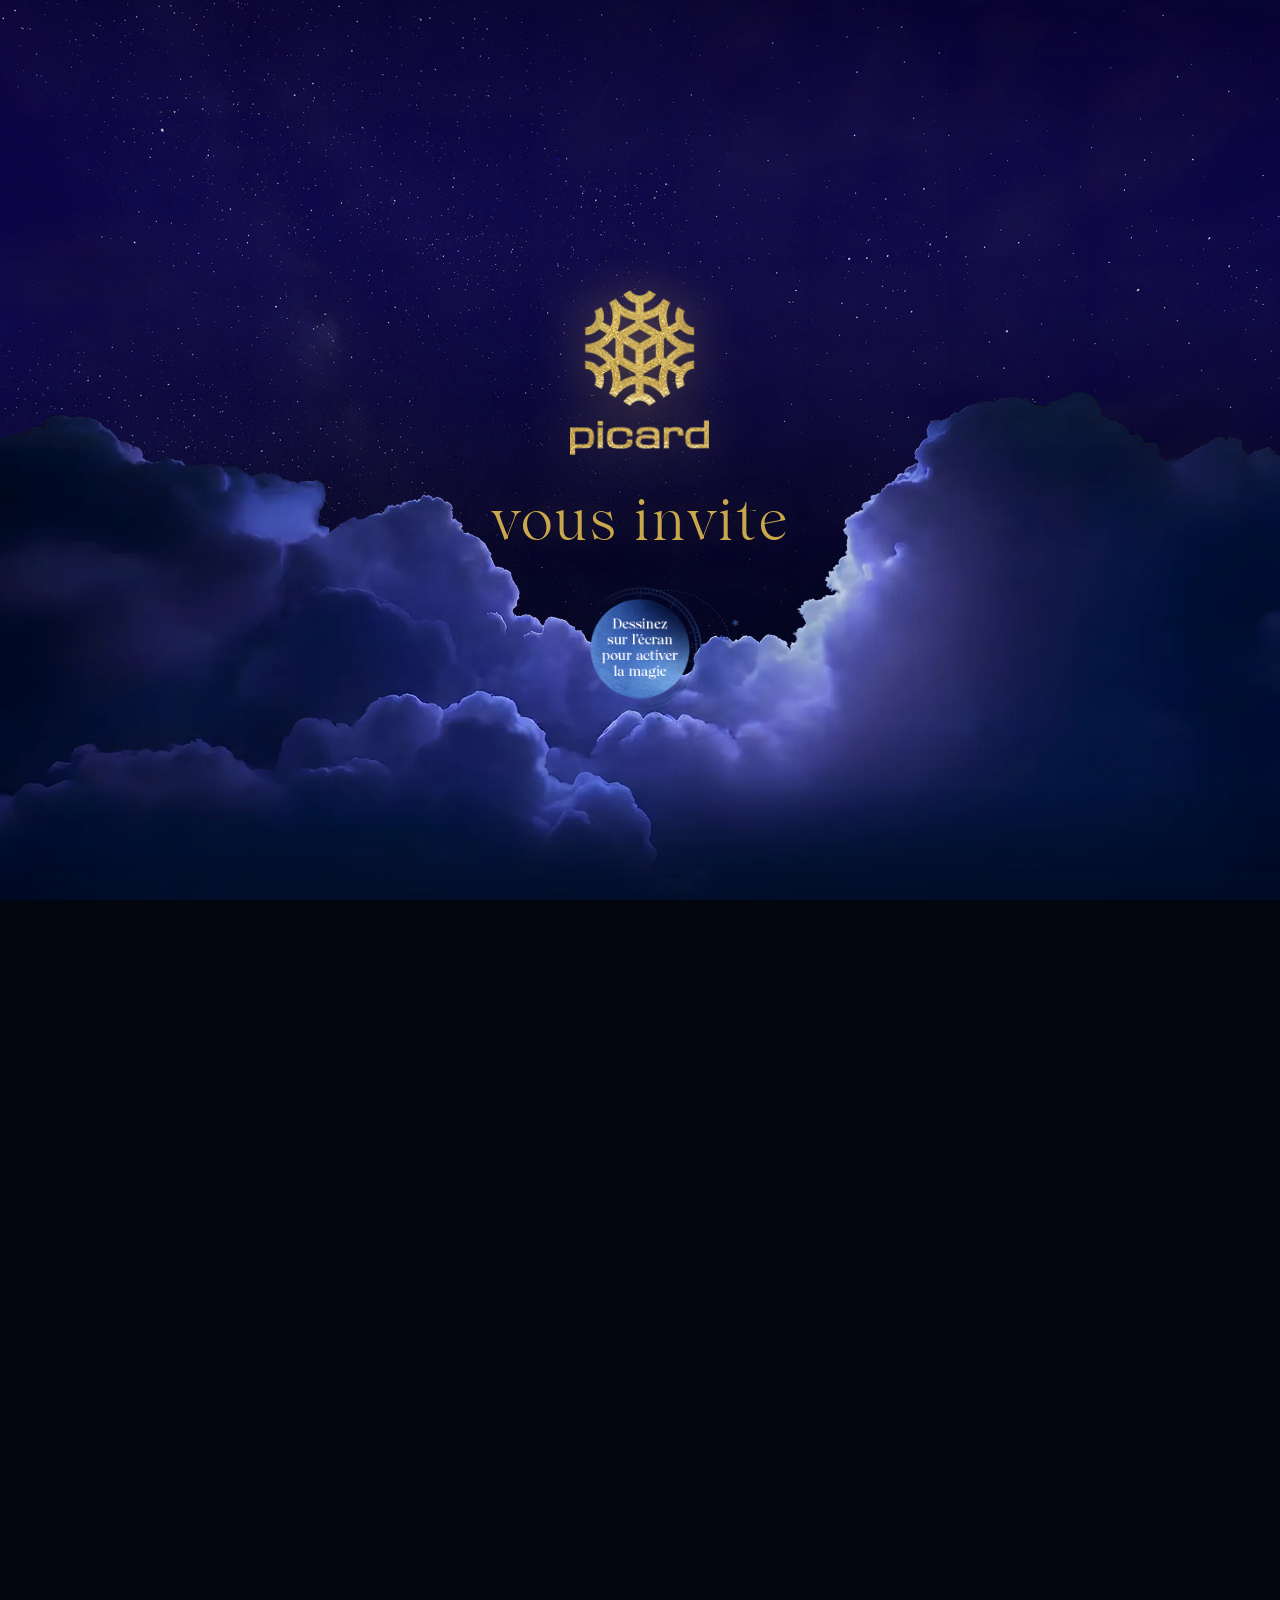
<file: index.html>
<!DOCTYPE html>
<html lang="fr">
<head>
<meta charset="UTF-8">
<meta name="viewport" content="width=device-width, initial-scale=1.0, viewport-fit=cover">
<meta name="theme-color" content="#070b1e">
<title>Picard vous invite</title>
<style>
  /* ---------- Police display (servie en local) ---------- */
  @font-face {
    font-family: 'Wulkan Display';
    src: url('fonts/wulkan_display_regular/wulkan_display_regular-webfont.woff2') format('woff2'),
         url('fonts/wulkan_display_regular/wulkan_display_regular-webfont.woff') format('woff');
    font-weight: normal;
    font-style: normal;
    font-display: swap;
  }
  @font-face {
    font-family: '4 Privet Drive';
    src: url('fonts/4PrivetDrive/4privetdrive-regular-webfont.woff2') format('woff2'),
         url('fonts/4PrivetDrive/4privetdrive-regular-webfont.woff') format('woff');
    font-weight: normal;
    font-style: normal;
    font-display: swap;
  }

  :root {
    --bg-deep: #04060f;
    --gold: #c9a84c;
    --gold-soft: #e6c879;
    --body: #c8c8e0;
  }

  * { margin: 0; padding: 0; box-sizing: border-box; }
  html { overflow-anchor: none; }

  body {
    font-family: system-ui, -apple-system, "Segoe UI", Roboto, sans-serif;
    color: var(--body);
    background: var(--bg-deep);
    overflow-x: hidden;
    -webkit-font-smoothing: antialiased;
    -webkit-user-select: none;
    -moz-user-select: none;
    user-select: none;
    -webkit-touch-callout: none;
  }
  img { -webkit-user-drag: none; user-select: none; pointer-events: none; }

  @media (hover: hover) and (pointer: fine) {
    body.custom-cursor { cursor: none; }
  }

  h1, h2 {
    font-family: 'Wulkan Display', Georgia, serif;
    color: var(--gold);
    font-weight: normal;
    line-height: 1.12;
    text-shadow: 0 0 40px rgba(201, 168, 76, 0.35);
  }

  /* ============ Particle canvas ============ */
  #particles {
    position: fixed; inset: 0;
    width: 100%; height: 100%;
    pointer-events: none; z-index: 9999;
  }

/* ============ Scène fixe (scrollytelling) ============ */
  .stage-fixed { position: fixed; inset: 0; overflow: hidden; z-index: 1; }
  .scroll-driver { height: 300vh; }   /* longueur de scroll de la descente */

  /* Wrapper des décors : c'est lui qu'on floute au clic maintenu */
  .bgwrap { position: absolute; inset: 0; z-index: 1; will-change: filter; }

  .bg {
    position: absolute; inset: 0;
    background-repeat: no-repeat;
    will-change: transform, opacity;
    pointer-events: none;
  }
  /* Ciel étoilé : base toujours présente derrière -> jamais de bande noire */
  .ciel {
    background-image: url('IMG/Ciel.png');
    background-image: image-set(url('IMG/Ciel.webp') type('image/webp'), url('IMG/Ciel.png') type('image/png'));
    background-size: cover; background-position: center top; z-index: 1;
  }
  /* Nuage : calque PLEIN (non rogné), l'alpha haut/bas du PNG gère les bords */
  .nuages {
    background-image: url('IMG/Nuages.png');
    background-image: image-set(url('IMG/Nuages.webp') type('image/webp'), url('IMG/Nuages.png') type('image/png'));
    background-size: 100% auto; background-position: center top; z-index: 2;
  }
  /* Forêt : image entière, pleine largeur, ANCRÉE EN BAS du viewport.
     L'élément prend la hauteur native de l'image (plus haute que l'écran) ;
     la montée se fait par translateY -> on traverse cime→sol au scroll.
     PNG transparents en haut (silhouette de cimes) -> aucune coupure. */
  .foret {
    inset: auto 0 0 0;
    height: auto;
    aspect-ratio: 1920 / 2383;
    background-size: 100% auto;
    background-position: center bottom;
  }
  .f3 {
    background-image: url('IMG/foret-3.png');
    background-image: image-set(url('IMG/foret-3.webp') type('image/webp'), url('IMG/foret-3.png') type('image/png'));
    z-index: 3;
  }
  .f2 {
    background-image: url('IMG/foret-2.png');
    background-image: image-set(url('IMG/foret-2.webp') type('image/webp'), url('IMG/foret-2.png') type('image/png'));
    z-index: 4;
  }
  .f1 {
    background-image: url('IMG/foret-1.png');
    background-image: image-set(url('IMG/foret-1.webp') type('image/webp'), url('IMG/foret-1.png') type('image/png'));
    z-index: 5;
  }
  /* Voile bleu qui monte avec le clic maintenu (effet "Soyez prêts") */
  .veil {
    position: absolute; inset: 0; z-index: 6;
    background: radial-gradient(circle at 50% 52%, rgba(40,55,150,0.0), rgba(10,16,55,0.85) 80%);
    opacity: 0; pointer-events: none;
  }

  /* ---- Contenu ciel (logo / invite / scroll) ---- */
  .sky-content {
    position: absolute; inset: 0; z-index: 10;
    display: flex; flex-direction: column;
    align-items: center; justify-content: center;
    text-align: center; pointer-events: none;
    will-change: opacity, transform;
  }
  .logo {
    width: clamp(90px, 11vw, 150px);
    height: auto;
    filter: drop-shadow(0 0 28px rgba(201, 168, 76, 0.45));
    margin-bottom: 2.2rem;
  }
  .invite-line {
    font-size: clamp(2rem, 5.5vw, 3.6rem);
    letter-spacing: 0.04em;
    margin-bottom: 3.4rem;
  }
  /* picto "scrollez" : agrandi (+25%) */
  .scroll-badge {
    width: clamp(165px, 17.5vw, 232px);
    height: auto;
    animation: floaty 3.4s ease-in-out infinite;
    pointer-events: auto; cursor: pointer;   /* V2 : badge cliquable */
  }
  /* Mobile : badge +20 % */
  @media (hover: none) and (pointer: coarse) {
    .scroll-badge { width: clamp(198px, 21vw, 278px); }
  }

  /* ===== V6 : badge "Dessinez" qui se transforme en "Cliquez/Scrollez" ===== */
  .hero { display: flex; flex-direction: column; align-items: center; }
  /* Pile de badges (hors flux) : les deux superposés au même endroit */
  .badge-stack {
    position: absolute; left: 50%; top: 64%;
    transform: translateX(-50%);
    display: grid; place-items: center;
  }
  .badge-stack > * { grid-area: 1 / 1; }
  .badge-dessinez {
    transition: transform 0.55s cubic-bezier(0.5, 0, 0.75, 0), opacity 0.5s ease;
  }
  .badge-action {
    opacity: 0; pointer-events: none;
    transform: scale(0.5) rotate(-25deg);
    transition: transform 0.7s cubic-bezier(0.34, 1.56, 0.64, 1), opacity 0.6s ease;
  }
  /* Transformation "magique" : "Dessinez" grossit+tourne+s'efface, "action" éclot */
  .badge-stack.transformed .badge-dessinez { transform: scale(1.7) rotate(30deg); opacity: 0; }
  .badge-stack.transformed .badge-action { opacity: 1; pointer-events: auto; transform: scale(1) rotate(0deg); }
  /* Phrase d'invite en bas du ciel (fond comme "le compte à rebours…") */
  .draw-hint {
    position: absolute; left: 0; right: 0; bottom: 5.5vh; z-index: 12;
    text-align: center; pointer-events: none;
    font-family: 'Wulkan Display', Georgia, serif;   /* même typo que "le compte à rebours" */
    font-size: clamp(0.9rem, 2.4vw, 1.3rem);
    color: var(--gold-soft); line-height: 1.65;
    text-shadow: none;
    will-change: opacity;
    transition: opacity 0.6s ease;
  }
  @keyframes floaty {
    0%, 100% { transform: translateY(0); opacity: 0.9; }
    50% { transform: translateY(10px); opacity: 1; }
  }

  /* ---- Scène forêt (orbe + textes) ---- */
  .forest-stage {
    position: absolute; inset: 0; z-index: 11;
    display: grid; place-items: center;
    text-align: center; pointer-events: none;
  }
  .forest-stage > * { grid-area: 1 / 1; }

  .orbe-wrap {
    width: clamp(260px, 52vw, 560px);
    aspect-ratio: 1 / 1;
    display: grid; place-items: center;
    will-change: transform, opacity;
    opacity: 0;
  }
  .orbe-spin { width: 100%; height: 100%; animation: spin 26s linear infinite; }
  .orbe-spin img {
    width: 100%; height: 100%; object-fit: contain;
    /* pas de filter:drop-shadow sur l'image qui tourne -> évite le clignotement Android */
  }
  @keyframes spin { from { transform: rotate(0deg); } to { transform: rotate(-360deg); } }

  .txt {
    grid-area: 1 / 1; z-index: 3;
    font-family: 'Wulkan Display', Georgia, serif;
    color: var(--gold-soft);
    text-shadow: 0 0 30px rgba(201, 168, 76, 0.6);
    line-height: 1.3; opacity: 0;
    will-change: opacity, transform;
  }
  .txt-prompt { font-size: clamp(1.5rem, 4vw, 2.6rem); }
  .txt-date {
    font-family: '4 Privet Drive', 'Wulkan Display', Georgia, serif;
    font-size: clamp(1.52rem, 6.4vw, 2.72rem);   /* -20 % */
    text-transform: uppercase;            /* V2 : message révélé tout en capitales */
    color: #fff3d6;                       /* cœur clair chaud */
    /* Halo lumineux doré -> orangé (effet "incandescent" de la capture) */
    text-shadow:
      0 0 6px rgba(255, 240, 200, 0.9),
      0 0 16px rgba(255, 190, 90, 0.7),
      0 0 38px rgba(255, 150, 40, 0.45);
  }
  /* Desktop : +20 % sur le message révélé */
  @media (hover: hover) and (pointer: fine) {
    .txt-date { font-size: clamp(1.82rem, 7.7vw, 3.26rem); }
  }
  .txt-date .hour { display: inline-block; margin-top: 0.5rem; font-size: 1.2em; letter-spacing: 0.08em; }

  /* Lettres magiques : apparition avec dance, disparition par fondu du conteneur */
  .txt-date .ltr { display: inline-block; opacity: 0; }
  .txt-date .ltr.on {
    animation: ltrReveal 0.75s cubic-bezier(0.22, 1, 0.36, 1) forwards;
    animation-delay: calc(var(--i) * 38ms);
  }
  /* NB : pas de filter:blur par lettre -> évite l'éviction de couches GPU
     (lettres qui disparaissent) sur Android. La "danse" reste via transform. */
  @keyframes ltrReveal {
    0%  { opacity: 0;
          transform: translateY(calc(sin(var(--i) * 89deg) * 22px + 18px))
                     translateX(calc(cos(var(--i) * 137deg) * 14px))
                     rotate(calc(sin(var(--i) * 233deg) * 20deg))
                     scale(0.65); }
    25% { opacity: 0.9;
          transform: translateY(calc(sin(var(--i) * 89deg) * -9px - 7px))
                     translateX(calc(cos(var(--i) * 137deg) * -6px))
                     rotate(calc(sin(var(--i) * 233deg) * -9deg))
                     scale(1.08); }
    52% { transform: translateY(calc(sin(var(--i) * 89deg) * 5px))
                     translateX(calc(cos(var(--i) * 137deg) * 3px))
                     rotate(calc(sin(var(--i) * 233deg) * 4deg))
                     scale(0.96); }
    76% { transform: translateY(calc(sin(var(--i) * 89deg) * -2px))
                     translateX(0px)
                     rotate(calc(sin(var(--i) * 233deg) * -1deg))
                     scale(1.01); }
    100%{ opacity: 1;
          transform: translateY(0) translateX(0) rotate(0deg) scale(1); }
  }

  /* "Le compte à rebours..." : petit texte en bas, à la place du bouton */
  .txt-final {
    align-self: end;
    padding-bottom: 18vh;                       /* remonté pour laisser place au bouton */
    font-size: clamp(1.08rem, 2.9vw, 1.56rem);  /* +20 % */
    color: var(--gold-soft);
    text-shadow: none;
    line-height: 1.65;
  }
  /* Bouton "RECOMMENCER" (doré, sous le final) */
  .btn-restart {
    align-self: end; justify-self: center; margin-bottom: 7vh; z-index: 6;
    font-family: 'Wulkan Display', Georgia, serif; font-weight: 500;
    font-size: clamp(0.8rem, 2vw, 1rem); letter-spacing: 0.1em;
    color: #2e1e1a;
    background: linear-gradient(180deg, #f3d883 0%, var(--gold) 58%, #b8923e 100%);
    border: none; border-radius: 999px;
    padding: 0.55em 1.8em; cursor: pointer;
    box-shadow: 0 4px 18px rgba(201, 168, 76, 0.4);
    opacity: 0; pointer-events: none;
    transition: opacity 0.8s ease;
  }
  .btn-restart.show { opacity: 1; pointer-events: auto; }

  /* Texte de transition ciel → forêt */
  .trans-text {
    position: absolute; inset: 0; z-index: 10;
    display: grid; place-items: center;
    text-align: center; pointer-events: none;
    opacity: 0; will-change: opacity, transform;
  }
  .trans-text h2 { font-size: clamp(2rem, 5.5vw, 3.8rem); letter-spacing: 0.06em; }


  /* ============ Barre de progression (clic maintenu) ============ */
  #charge-bar {
    position: fixed; top: 0; left: 0; height: 7px; width: 0%;
    background: linear-gradient(90deg, var(--gold) 0%, var(--gold-soft) 100%);
    z-index: 9997; opacity: 0; pointer-events: none;
    border-radius: 0 4px 4px 0;
    box-shadow: 0 0 10px rgba(201,168,76,0.55), 0 0 4px rgba(230,200,121,0.4);
  }
</style>
</head>
<body>


<canvas id="particles"></canvas>
<div id="charge-bar"></div>

<main class="stage-fixed">
  <div class="bgwrap">
    <div class="bg ciel"></div>
    <div class="bg nuages"></div>
    <div class="bg foret f3"></div>
    <div class="bg foret f2"></div>
    <div class="bg foret f1"></div>
    <div class="veil"></div>
  </div>

  <!-- V4 : accueil = logo + "vous invite" centrés ; le badge est masqué et
       apparaît après qu'on ait dessiné (ou après un délai), en remontant le hero -->
  <!-- V6 : logo + "vous invite" + badge "Dessinez" dès le départ. On doit dessiner
       pour que le badge se transforme en "Cliquez"(mobile)/"Scrollez"(desktop). -->
  <div class="sky-content">
    <div class="hero">
      <img class="logo" src="IMG/logo_Picard.png" alt="Picard" draggable="false">
      <h1 class="invite-line">vous invite</h1>
    </div>
    <div class="badge-stack" id="badge-stack">
      <div class="badge-dessinez"><img class="scroll-badge" src="IMG/Badge-X2-Dessinez.png" alt="Dessinez sur l'écran" draggable="false"></div>
      <div class="badge-action"><img class="scroll-badge" src="IMG/Badge-X2-Defiler.png" alt="Défilez pour continuer" draggable="false"></div>
    </div>
  </div>

  <div class="trans-text">
    <h2>à un nouveau<br>rendez-vous</h2>
  </div>

  <div class="forest-stage">
    <div class="orbe-wrap"><div class="orbe-spin"><picture><source srcset="IMG/ORBES.webp" type="image/webp"><img src="IMG/ORBES.webp" alt="" draggable="false"></picture></div></div>
    <p class="txt txt-prompt">Dessinez<br>des cercles<br>pour révéler</p>
    <p class="txt txt-date">Rendez-vous<br>sur la Bon'App<br>le 31 Août 2026<br><span class="hour">11h11</span></p>
    <p class="txt txt-final">
      Le compte à rebours est lancé !<br>Soyez prêts !
    </p>
    <button class="btn-restart" type="button">Recommencer</button>
  </div>


</main>

<div class="scroll-driver" aria-hidden="true"></div>

<script>
(function () {
  "use strict";

  /* ============================================================
     1. PARTICLE EMITTER
     ============================================================ */
  // Empêche le navigateur de restaurer la position de scroll au rechargement
  if ('scrollRestoration' in history) history.scrollRestoration = 'manual';
  window.scrollTo(0, 0);

  const canvas = document.getElementById('particles');
  const ctx = canvas.getContext('2d');

  const hasHover = window.matchMedia('(hover: hover) and (pointer: fine)').matches;
  if (hasHover) document.body.classList.add('custom-cursor');

  let DPR = Math.min(window.devicePixelRatio || 1, 2);
  let VW = window.innerWidth, VH = window.innerHeight;
  function resizeCanvas() {
    DPR = Math.min(window.devicePixelRatio || 1, 2);
    VW = window.innerWidth; VH = window.innerHeight;
    canvas.width = Math.floor(VW * DPR); canvas.height = Math.floor(VH * DPR);
    canvas.style.width = VW + 'px'; canvas.style.height = VH + 'px';
    ctx.setTransform(DPR, 0, 0, DPR, 0, 0);
  }
  resizeCanvas();

  // size 1.5 = poussière fine (vs 3 = grosses paillettes)
  const PARAMS = { density: 3, size: 1.5, speed: 1.2, decay: 0.015, gravity: 0.04, wiggle: 2, halo: 0, step: 4 };
  const COLORS = ['#ffd700','#ffed4a','#fff0a0','#f5c518','#ffe680','#ffc200','#fffbe6','#ffffff'];
  const particles = [];

  // mult : multiplicateur de densité (0.4 = trail léger, 3.5 = clic maintenu)
  const MAX_PARTICLES = 350;  // borne le coût de rendu (machines lentes)
  function spawn(x, y, mult) {
    const n = Math.max(1, Math.round(PARAMS.density * (mult || 1)));
    // Au plafond : on recycle les plus anciennes (déjà en train de mourir) au lieu
    // de couper l'émission -> le nuage reste plein au clic maintenu, sans cassure.
    if (particles.length + n > MAX_PARTICLES) {
      particles.splice(0, particles.length + n - MAX_PARTICLES);
    }
    for (let i = 0; i < n; i++) {
      const angle = Math.random() * Math.PI * 2;
      const spd = PARAMS.speed * (0.4 + Math.random() * 1.1);
      particles.push({
        x: x, y: y, vx: Math.cos(angle) * spd, vy: Math.sin(angle) * spd,
        r: PARAMS.size * (0.5 + Math.random()) * (hasHover ? 1 : 0.5), life: 1,
        color: COLORS[(Math.random() * COLORS.length) | 0],
        wFreq: 0.05 + Math.random() * 0.15, wPhase: Math.random() * Math.PI * 2, age: 0
      });
    }
  }

  let pressed = false;
  let lastDrawT = 0;   // V6 : dernier instant où l'on a dessiné (mouvement)
  let lastX = 0, lastY = 0;
  let cursorX = -100, cursorY = -100, cursorVisible = false;
  let firstMove = true; // évite un spawn de (0,0) au premier mousemove

  function emitTo(x, y, mult) {
    const dx = x - lastX, dy = y - lastY;
    const dist = Math.hypot(dx, dy);
    if (dist >= PARAMS.step) {
      const steps = Math.floor(dist / PARAMS.step);
      for (let i = 1; i <= steps; i++) { const t = i / steps; spawn(lastX + dx * t, lastY + dy * t, mult || 1); }
      lastX = x; lastY = y;
      lastDrawT = performance.now();   // V6 : "on dessine" -> alimente la jauge de révélation
      // V4 : accumule le "dessin" -> révèle le badge au seuil
      drawAmount += dist;
      if (!badgeRevealed && drawAmount >= DRAW_THRESHOLD) revealBadge();
    }
  }
  function pressStart(x, y) { pressed = true; lastX = x; lastY = y; spawn(x, y, 1); }
  function pressEnd() { pressed = false; }

  window.addEventListener('mousedown', function (e) { pressStart(e.clientX, e.clientY); });
  window.addEventListener('mousemove', function (e) {
    cursorX = e.clientX; cursorY = e.clientY; cursorVisible = true;
    // Premier mouvement : initialise lastX/Y sans émettre (évite le spray de (0,0))
    if (firstMove) { firstMove = false; lastX = e.clientX; lastY = e.clientY; return; }
    if (hasHover) {
      // Desktop : trail léger en permanence, plus dense au clic maintenu
      emitTo(e.clientX, e.clientY, pressed ? 1.8 : 0.4);
    } else if (pressed) {
      emitTo(e.clientX, e.clientY, 1);
    }
  });
  window.addEventListener('mouseup', pressEnd);

  // V6 : on DESSINE (particules + scroll bloqué) uniquement (1) avant la
  // transformation du badge (phase ciel) et (2) une fois en bas (révélation).
  // Entre les deux, le doigt / la molette défilent normalement, sans particules.
  // Seule la barre de versions est exemptée (pour que les taps V1..V6 passent).
  // Le badge N'EST PAS exempté -> en phase dessin le scroll est bloqué sur TOUT
  // l'écran (badge inclus) et les particules s'émettent partout.
  function drawPhase() { return !badgeRevealed || arrive > 0.98; }
  window.addEventListener('touchstart', function (e) {
    if (!drawPhase()) return;
    const t = e.touches[0];
    pressStart(t.clientX, t.clientY);
  }, { passive: true });
  window.addEventListener('touchmove', function (e) {
    if (!drawPhase()) return;    // phase descente : scroll libre
    const t = e.touches[0];
    emitTo(t.clientX, t.clientY, 1.8);
    e.preventDefault();                                    // dessin -> verrou de scroll sur tout l'écran
  }, { passive: false });
  window.addEventListener('touchend', pressEnd, { passive: true });
  // Desktop : molette/clavier bloqués pendant les phases de dessin (avant transfo + en bas).
  window.addEventListener('wheel', function (e) {
    if (hasHover && drawPhase()) e.preventDefault();
  }, { passive: false });
  window.addEventListener('keydown', function (e) {
    if (hasHover && drawPhase() && [' ', 'PageDown', 'PageUp', 'ArrowDown', 'ArrowUp', 'Home', 'End'].includes(e.key)) e.preventDefault();
  }, { passive: false });


  /* ============================================================
     2. SCROLL : descente (parallaxe d'arrivée) puis décor figé
     ============================================================ */
  const ciel    = document.querySelector('.ciel');
  const nuages  = document.querySelector('.nuages');
  const f1 = document.querySelector('.f1');
  const f2 = document.querySelector('.f2');
  const f3 = document.querySelector('.f3');
  const skyContent = document.querySelector('.sky-content');
  const badgeStack = document.getElementById('badge-stack');
  const skyBadge   = badgeStack;   // fondu du badge pendant la descente

  // V6 : on DOIT dessiner pour transformer le badge (aucun filet de temps).
  let drawAmount = 0;
  let badgeRevealed = false;
  const DRAW_THRESHOLD = hasHover ? 3800 : 1800;   // desktop : curseur accumule vite -> seuil + haut

  // Gerbe de paillettes dorées (effet "magique") : part du centre du CERCLE
  // visible (plus haut que le centre du png), tout autour, SANS gravité.
  function magicBurst() {
    if (!badgeStack) return;
    const r = badgeStack.getBoundingClientRect();
    const cx = r.left + r.width / 2;
    const cy = r.top + r.height * 0.38;   // centre du cercle visible
    for (let i = 0; i < 220; i++) {
      const a = Math.random() * Math.PI * 2;
      const spd = PARAMS.speed * (0.5 + Math.random() * 2.0);
      particles.push({
        x: cx, y: cy, vx: Math.cos(a) * spd, vy: Math.sin(a) * spd,
        r: PARAMS.size * (0.6 + Math.random()) * (hasHover ? 1 : 0.6), life: 1,
        color: COLORS[(Math.random() * COLORS.length) | 0],
        wFreq: 0.05 + Math.random() * 0.15, wPhase: Math.random() * Math.PI * 2,
        age: 0, ng: true   // ng = no gravity -> part tout autour
      });
    }
  }
  // Transforme le badge "Dessinez" -> "Cliquez"(mobile)/"Scrollez"(desktop).
  function revealBadge() {
    if (badgeRevealed) return;
    badgeRevealed = true;
    if (badgeStack) badgeStack.classList.add('transformed');
    magicBurst();
  }

  const SETTLE_AT = 0.72;   // forêt en place à 72% de la descente, figée ensuite

  let arrive = 0;          // 0 = en haut (ciel), 1 = forêt posée
  let revealActive = false;
  let forestSettled = false;
  let autoScrollTimer = null;
  let returningToTop = false;  // empêche l'auto-scroll pendant le retour "Recommencer"

  function clamp(v, a, b) { return v < a ? a : v > b ? b : v; }

  let ticking = false;
  function onScroll() { if (!ticking) { requestAnimationFrame(updateScroll); ticking = true; } }

  function updateScroll() {
    const maxScroll = (document.documentElement.scrollHeight - VH) || 1;
    const p = clamp((window.scrollY || window.pageYOffset) / maxScroll, 0, 1);
    arrive = completed ? 1 : clamp(p / SETTLE_AT, 0, 1);

    if (p < 0.02) returningToTop = false;

    if (arrive >= 1 && !forestSettled && !returningToTop) {
      forestSettled = true;
      clearTimeout(autoScrollTimer);
      autoScrollTimer = setTimeout(function () {
        window.scrollTo({ top: document.documentElement.scrollHeight, behavior: 'smooth' });
      }, 250);
    }

    ciel.style.transform = 'translateY(' + (-arrive * VH * 0.12).toFixed(1) + 'px) scale(1.05)';

    const nuageStart = hasHover ? 0.42 : 0.65;
    nuages.style.transform = 'translateY(' + ((nuageStart - arrive * 1.75) * VH).toFixed(1) + 'px)';

    const JOIN_AT = 0.42;
    const JOIN_OFF = hasHover ? 0.22 : 0.17;
    const START_BOT = 0.95;
    const BLOCK_RISE = 2.6;
    let heroTY, transTY;
    if (arrive <= JOIN_AT) {
      heroTY = 0;
      transTY = START_BOT + (JOIN_OFF - START_BOT) * (arrive / JOIN_AT);
    } else {
      const rise = (arrive - JOIN_AT) * BLOCK_RISE;
      heroTY = -rise;
      transTY = JOIN_OFF - rise;
    }
    skyContent.style.transform = 'translateY(' + (heroTY * VH).toFixed(1) + 'px)';

    if (skyBadge && badgeRevealed) skyBadge.style.opacity = clamp(1 - arrive / 0.08, 0, 1).toFixed(3);

    transText.style.transform = 'translateY(' + (transTY * VH).toFixed(1) + 'px)';

    const fh = VW * 2383 / 1920;
    f3.style.transform = 'translateY(' + ((1 - arrive) * fh * 1.00).toFixed(1) + 'px)';
    f2.style.transform = 'translateY(' + ((1 - arrive) * fh * 1.15).toFixed(1) + 'px)';
    f1.style.transform = 'translateY(' + ((1 - arrive) * fh * 1.32).toFixed(1) + 'px)';

    ticking = false;
  }
  window.addEventListener('scroll', onScroll, { passive: true });
  // V6 : scroll réel partout (desktop + mobile) -> plus d'auto-descente au clic.


  /* ============================================================
     3. RÉVÉLATION : clic maintenu -> orbe grossit, 3 textes, flou
     ============================================================ */
  const bgwrap    = document.querySelector('.bgwrap');
  const veil      = document.querySelector('.veil');
  const orbeWrap  = document.querySelector('.orbe-wrap');
  const txtPrompt = document.querySelector('.txt-prompt');
  const txtDate   = document.querySelector('.txt-date');
  const txtFinal  = document.querySelector('.txt-final');
  const btnRestart = document.querySelector('.btn-restart');
  const transText = document.querySelector('.trans-text');
  const chargeBar = document.getElementById('charge-bar');

  /* Découpe chaque caractère non-espace en <span class="ltr" style="--i:N"> */
  function splitLetters(el) {
    let idx = 0;
    function walk(node) {
      if (node.nodeType === 3) {
        const text = node.textContent;
        const frag = document.createDocumentFragment();
        for (let i = 0; i < text.length; i++) {
          const ch = text[i];
          if (/\S/.test(ch)) {
            const s = document.createElement('span');
            s.className = 'ltr';
            s.style.setProperty('--i', idx++);
            s.textContent = ch;
            frag.appendChild(s);
          } else {
            frag.appendChild(document.createTextNode(ch));
          }
        }
        node.parentNode.replaceChild(frag, node);
      } else if (node.nodeType === 1) {
        Array.from(node.childNodes).forEach(walk);
      }
    }
    walk(el);
  }
  splitLetters(txtDate);

  let charge = 0;
  let completed = false;
  let barVisible = false;
  let ltrState = 'hidden'; // 'hidden' | 'showing' | 'visible'
  let ltrTimer  = null;
  const CHARGE_UP = 0.016;
  const CHARGE_DOWN = 0.02;
  const MAX_BLUR = 14;



  window.addEventListener('resize', function () {
    resizeCanvas(); updateScroll();
  });

  // opacity fixe : posé une fois, jamais réécrire chaque frame
  transText.style.opacity = '1';

  let lastFilter = '';
  function reveal() {
    const orbeIn = clamp((arrive - 0.55) / 0.45, 0, 1);
    revealActive = arrive > 0.98 && !completed;

    const drawing = (performance.now() - lastDrawT) < 140;
    if (revealActive && (drawing || pressed)) {
      charge = clamp(charge + CHARGE_UP, 0, 1);
    } else if (!completed) {
      charge = clamp(charge - CHARGE_DOWN, 0, 1);
    }

    // Flou des décors + voile bleu (guard pour éviter les style recalc inutiles)
    const nextFilter = charge > 0.001 ? 'blur(' + (charge * MAX_BLUR).toFixed(2) + 'px)' : 'none';
    if (nextFilter !== lastFilter) { bgwrap.style.filter = nextFilter; lastFilter = nextFilter; }
    veil.style.opacity = (charge * 0.55).toFixed(3);

    const orbeRise = (1 - orbeIn) * VH * 0.70;
    orbeWrap.style.opacity = orbeIn.toFixed(3);
    orbeWrap.style.transform = 'translateY(' + orbeRise.toFixed(1) + 'px) scale(' + (0.82 + charge * 1.7).toFixed(3) + ')';

    if (!completed) {
      const pOut = clamp(charge / 0.22, 0, 1);
      txtPrompt.style.opacity = (orbeIn * (1 - pOut)).toFixed(3);
      txtPrompt.style.transform = 'translateY(' + (orbeRise + pOut * -28).toFixed(1) + 'px)';

      // Révélation lettres (charge monte ≥ 0.18)
      if (charge >= 0.18 && ltrState === 'hidden') {
        ltrState = 'showing';
        clearTimeout(ltrTimer);
        txtDate.style.transition = '';
        txtDate.style.opacity = '1';
        const ltrs = txtDate.querySelectorAll('.ltr');
        ltrs.forEach(function (s) { s.classList.remove('on'); s.style.opacity = ''; });
        void txtDate.offsetWidth; // force reflow → redémarre l'animation
        ltrs.forEach(function (s) { s.classList.add('on'); });
        // Marquer comme entièrement visible après le dernier stagger
        ltrTimer = setTimeout(function () {
          if (ltrState === 'showing') {
            ltrState = 'visible';
            // Android : verrouille les lettres visibles (le 'forwards' n'est pas
            // toujours tenu par le compositeur -> lettres qui restaient à 0).
            ltrs.forEach(function (s) { s.style.opacity = '1'; });
          }
        }, (ltrs.length - 1) * 38 + 750);
      }
      // Disparition si relâché (charge < 0.10) : fondu du conteneur, sans flash
      if (charge < 0.10 && (ltrState === 'showing' || ltrState === 'visible')) {
        ltrState = 'hidden';
        clearTimeout(ltrTimer);
        txtDate.style.transition = 'opacity 0.35s ease-out';
        txtDate.style.opacity = '0';
        ltrTimer = setTimeout(function () {
          txtDate.querySelectorAll('.ltr').forEach(function (s) { s.classList.remove('on'); s.style.opacity = ''; });
          txtDate.style.transition = '';
        }, 400);
      }

      txtFinal.style.opacity = '0';
    }

    // Barre de progression
    if (arrive >= 0.98 && !completed) {
      if (!barVisible) {
        barVisible = true;
        chargeBar.style.transition = 'none';
        chargeBar.style.opacity = '1';
      }
      chargeBar.style.width = (charge * 100).toFixed(1) + '%';
    } else if (completed) {
      chargeBar.style.transition = 'opacity 1.2s ease';
      chargeBar.style.opacity = '0';
    } else {
      chargeBar.style.opacity = '0'; barVisible = false;
    }

    if (charge >= 1 && !completed) {
      completed = true; revealActive = false;
      txtPrompt.style.opacity = '0';
      // txtDate reste visible et fixe
      txtFinal.style.transition = 'opacity 1s ease 0.35s';
      txtFinal.style.opacity = '1';
      if (btnRestart) btnRestart.classList.add('show');   // V6 : bouton RECOMMENCER
    }
  }

  // V6 : RECOMMENCER -> refresh complet de la page (reset propre, évite les bugs).
  if (btnRestart) btnRestart.addEventListener('click', function () {
    window.scrollTo(0, 0);
    location.reload();
  });


  /* ============================================================
     4. RENDER LOOP
     ============================================================ */
  function render() {
    ctx.clearRect(0, 0, window.innerWidth, window.innerHeight);

    for (let i = particles.length - 1; i >= 0; i--) {
      const p = particles[i];
      p.age++;
      if (!p.ng) p.vy += PARAMS.gravity;   // paillettes "magiques" (ng) : sans gravité
      const wiggleX = Math.sin(p.age * p.wFreq + p.wPhase) * PARAMS.wiggle * 0.1;
      p.x += p.vx + wiggleX; p.y += p.vy; p.life -= PARAMS.decay;
      if (p.life <= 0) { particles.splice(i, 1); continue; }
      const radius = Math.max(0, p.r * p.life);
      ctx.globalAlpha = p.life;
      if (PARAMS.halo > 0) { ctx.shadowBlur = PARAMS.halo; ctx.shadowColor = p.color; }
      ctx.beginPath();
      ctx.arc(p.x, p.y, radius, 0, Math.PI * 2);
      ctx.fillStyle = p.color; ctx.fill();
    }
    ctx.globalAlpha = 1; ctx.shadowBlur = 0;

    if (hasHover && cursorVisible) {
      ctx.beginPath();
      ctx.arc(cursorX, cursorY, 5, 0, Math.PI * 2);
      ctx.strokeStyle = 'rgba(201,168,76,0.7)';
      ctx.lineWidth = 1; ctx.stroke();
    }

    reveal();
    requestAnimationFrame(render);
  }

  updateScroll();
  requestAnimationFrame(render);
})();
</script>
</body>
</html>
</file>
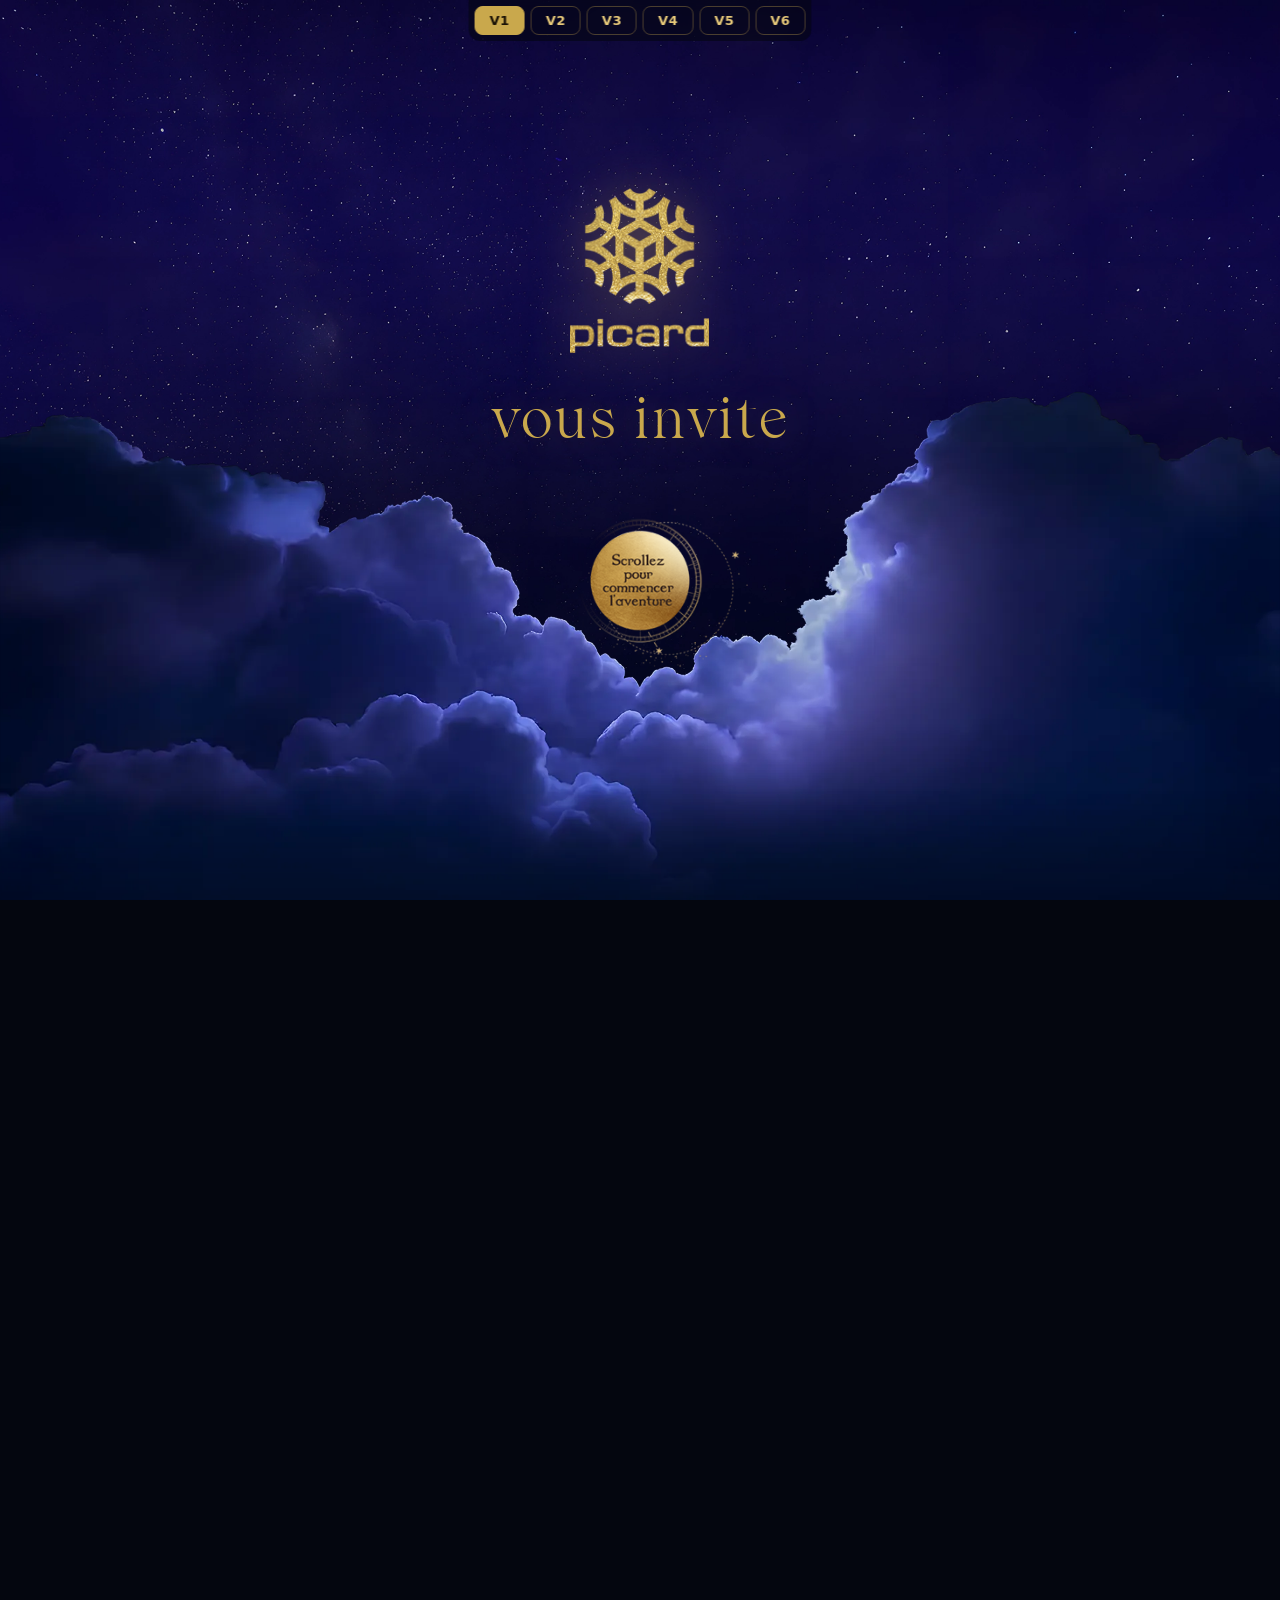
<file: v1.html>
<!DOCTYPE html>
<html lang="fr">
<head>
<meta charset="UTF-8">
<meta name="viewport" content="width=device-width, initial-scale=1.0, viewport-fit=cover">
<meta name="theme-color" content="#070b1e">
<title>Picard vous invite</title>
<style>
  /* ---------- Police display (servie en local) ---------- */
  @font-face {
    font-family: 'Wulkan Display';
    src: url('fonts/wulkan_display_regular/wulkan_display_regular-webfont.woff2') format('woff2'),
         url('fonts/wulkan_display_regular/wulkan_display_regular-webfont.woff') format('woff');
    font-weight: normal;
    font-style: normal;
    font-display: swap;
  }
  @font-face {
    font-family: '4 Privet Drive';
    src: url('fonts/4PrivetDrive/4privetdrive-regular-webfont.woff2') format('woff2'),
         url('fonts/4PrivetDrive/4privetdrive-regular-webfont.woff') format('woff');
    font-weight: normal;
    font-style: normal;
    font-display: swap;
  }

  :root {
    --bg-deep: #04060f;
    --gold: #c9a84c;
    --gold-soft: #e6c879;
    --body: #c8c8e0;
  }

  /* Barre de bascule V1/V2 (TEMPORAIRE) */
  #version-switch {
    position: fixed; top: env(safe-area-inset-top, 0px); left: 50%;
    transform: translateX(-50%); z-index: 100000;
    display: flex; gap: 6px; padding: 6px;
    background: rgba(4, 6, 15, 0.55); backdrop-filter: blur(6px);
    border-radius: 0 0 12px 12px;
  }
  #version-switch .vs-btn {
    font: 600 13px/1 system-ui, sans-serif; letter-spacing: 0.04em;
    color: var(--gold-soft); text-decoration: none;
    padding: 7px 14px; border-radius: 8px;
    border: 1px solid rgba(201, 168, 76, 0.35);
  }
  #version-switch .vs-btn.vs-active {
    background: var(--gold); color: #1a1206; border-color: var(--gold);
  }

  * { margin: 0; padding: 0; box-sizing: border-box; }
  html { scroll-behavior: smooth; }

  body {
    font-family: system-ui, -apple-system, "Segoe UI", Roboto, sans-serif;
    color: var(--body);
    background: var(--bg-deep);
    overflow-x: hidden;
    -webkit-font-smoothing: antialiased;
    -webkit-user-select: none;
    -moz-user-select: none;
    user-select: none;
    -webkit-touch-callout: none;
  }
  img { -webkit-user-drag: none; user-select: none; pointer-events: none; }

  @media (hover: hover) and (pointer: fine) {
    body.custom-cursor { cursor: none; }
  }

  h1, h2 {
    font-family: 'Wulkan Display', Georgia, serif;
    color: var(--gold);
    font-weight: normal;
    line-height: 1.12;
    text-shadow: 0 0 40px rgba(201, 168, 76, 0.35);
  }

  /* ============ Particle canvas ============ */
  #particles {
    position: fixed; inset: 0;
    width: 100%; height: 100%;
    pointer-events: none; z-index: 9999;
  }

  /* Canvas lucioles : dans bgwrap -> reçoit le flou au clic maintenu */
  #ff-canvas {
    position: absolute; inset: 0;
    width: 100%; height: 100%;
    pointer-events: none; z-index: 7;
  }

  /* ============ Scène fixe (scrollytelling) ============ */
  .stage-fixed { position: fixed; inset: 0; overflow: hidden; z-index: 1; }
  .scroll-driver { height: 300vh; }   /* longueur de scroll de la descente */

  /* Wrapper des décors : c'est lui qu'on floute au clic maintenu */
  .bgwrap { position: absolute; inset: 0; z-index: 1; will-change: filter; }

  .bg {
    position: absolute; inset: 0;
    background-repeat: no-repeat;
    will-change: transform, opacity;
    pointer-events: none;
  }
  /* Ciel étoilé : base toujours présente derrière -> jamais de bande noire */
  .ciel {
    background-image: url('IMG/Ciel.png');
    background-image: image-set(url('IMG/Ciel.webp') type('image/webp'), url('IMG/Ciel.png') type('image/png'));
    background-size: cover; background-position: center top; z-index: 1;
  }
  /* Nuage : calque PLEIN (non rogné), l'alpha haut/bas du PNG gère les bords */
  .nuages {
    background-image: url('IMG/Nuages.png');
    background-image: image-set(url('IMG/Nuages.webp') type('image/webp'), url('IMG/Nuages.png') type('image/png'));
    background-size: 100% auto; background-position: center top; z-index: 2;
  }
  /* Forêt : image entière, pleine largeur, ANCRÉE EN BAS du viewport.
     L'élément prend la hauteur native de l'image (plus haute que l'écran) ;
     la montée se fait par translateY -> on traverse cime→sol au scroll.
     PNG transparents en haut (silhouette de cimes) -> aucune coupure. */
  .foret {
    inset: auto 0 0 0;
    height: auto;
    aspect-ratio: 1920 / 2383;
    background-size: 100% auto;
    background-position: center bottom;
  }
  .f3 {
    background-image: url('IMG/foret-3.png');
    background-image: image-set(url('IMG/foret-3.webp') type('image/webp'), url('IMG/foret-3.png') type('image/png'));
    z-index: 3;
  }
  .f2 {
    background-image: url('IMG/foret-2.png');
    background-image: image-set(url('IMG/foret-2.webp') type('image/webp'), url('IMG/foret-2.png') type('image/png'));
    z-index: 4;
  }
  .f1 {
    background-image: url('IMG/foret-1.png');
    background-image: image-set(url('IMG/foret-1.webp') type('image/webp'), url('IMG/foret-1.png') type('image/png'));
    z-index: 5;
  }
  /* Voile bleu qui monte avec le clic maintenu (effet "Soyez prêts") */
  .veil {
    position: absolute; inset: 0; z-index: 6;
    background: radial-gradient(circle at 50% 52%, rgba(40,55,150,0.0), rgba(10,16,55,0.85) 80%);
    opacity: 0; pointer-events: none;
  }

  /* ---- Contenu ciel (logo / invite / scroll) ---- */
  .sky-content {
    position: absolute; inset: 0; z-index: 10;
    display: flex; flex-direction: column;
    align-items: center; justify-content: center;
    text-align: center; pointer-events: none;
    will-change: opacity, transform;
  }
  .logo {
    width: clamp(90px, 11vw, 150px);
    height: auto;
    filter: drop-shadow(0 0 28px rgba(201, 168, 76, 0.45));
    margin-bottom: 2.2rem;
  }
  .invite-line {
    font-size: clamp(2rem, 5.5vw, 3.6rem);
    letter-spacing: 0.04em;
    margin-bottom: 3.4rem;
  }
  /* picto "scrollez" : agrandi (+25%) */
  .scroll-badge {
    width: clamp(165px, 17.5vw, 232px);
    height: auto;
    animation: floaty 3.4s ease-in-out infinite;
  }
  /* Mobile : badge +20 % */
  @media (hover: none) and (pointer: coarse) {
    .scroll-badge { width: clamp(198px, 21vw, 278px); }
  }
  @keyframes floaty {
    0%, 100% { transform: translateY(0); opacity: 0.9; }
    50% { transform: translateY(10px); opacity: 1; }
  }

  /* ---- Scène forêt (orbe + textes) ---- */
  .forest-stage {
    position: absolute; inset: 0; z-index: 11;
    display: grid; place-items: center;
    text-align: center; pointer-events: none;
  }
  .forest-stage > * { grid-area: 1 / 1; }

  .orbe-wrap {
    width: clamp(260px, 52vw, 560px);
    aspect-ratio: 1 / 1;
    display: grid; place-items: center;
    will-change: transform, opacity;
    opacity: 0;
  }
  .orbe-spin { width: 100%; height: 100%; animation: spin 26s linear infinite; }
  .orbe-spin img {
    width: 100%; height: 100%; object-fit: contain;
    /* pas de filter:drop-shadow sur l'image qui tourne -> évite le clignotement Android */
  }
  @keyframes spin { from { transform: rotate(0deg); } to { transform: rotate(-360deg); } }

  .txt {
    grid-area: 1 / 1; z-index: 3;
    font-family: 'Wulkan Display', Georgia, serif;
    color: var(--gold-soft);
    text-shadow: 0 0 30px rgba(201, 168, 76, 0.6);
    line-height: 1.3; opacity: 0;
    will-change: opacity, transform;
  }
  .txt-prompt { font-size: clamp(1.5rem, 4vw, 2.6rem); }
  .txt-date {
    font-family: '4 Privet Drive', 'Wulkan Display', Georgia, serif;
    font-size: clamp(1.52rem, 6.4vw, 2.72rem);   /* -20 % */
    text-transform: uppercase;            /* message révélé tout en capitales */
    color: #fff3d6;                       /* cœur clair chaud */
    /* Halo lumineux doré -> orangé (effet "incandescent") */
    text-shadow:
      0 0 6px rgba(255, 240, 200, 0.9),
      0 0 16px rgba(255, 190, 90, 0.7),
      0 0 38px rgba(255, 150, 40, 0.45);
  }
  /* Desktop : +20 % sur le message révélé */
  @media (hover: hover) and (pointer: fine) {
    .txt-date { font-size: clamp(1.82rem, 7.7vw, 3.26rem); }
  }
  .txt-date .hour { display: inline-block; margin-top: 0.5rem; font-size: 1.2em; letter-spacing: 0.08em; }

  /* Lettres magiques : apparition avec dance, disparition par fondu du conteneur */
  .txt-date .ltr { display: inline-block; opacity: 0; }
  .txt-date .ltr.on {
    animation: ltrReveal 0.75s cubic-bezier(0.22, 1, 0.36, 1) forwards;
    animation-delay: calc(var(--i) * 38ms);
  }
  /* NB : pas de filter:blur par lettre -> évite l'éviction de couches GPU
     (lettres qui disparaissent) sur Android. La "danse" reste via transform. */
  @keyframes ltrReveal {
    0%  { opacity: 0;
          transform: translateY(calc(sin(var(--i) * 89deg) * 22px + 18px))
                     translateX(calc(cos(var(--i) * 137deg) * 14px))
                     rotate(calc(sin(var(--i) * 233deg) * 20deg))
                     scale(0.65); }
    25% { opacity: 0.9;
          transform: translateY(calc(sin(var(--i) * 89deg) * -9px - 7px))
                     translateX(calc(cos(var(--i) * 137deg) * -6px))
                     rotate(calc(sin(var(--i) * 233deg) * -9deg))
                     scale(1.08); }
    52% { transform: translateY(calc(sin(var(--i) * 89deg) * 5px))
                     translateX(calc(cos(var(--i) * 137deg) * 3px))
                     rotate(calc(sin(var(--i) * 233deg) * 4deg))
                     scale(0.96); }
    76% { transform: translateY(calc(sin(var(--i) * 89deg) * -2px))
                     translateX(0px)
                     rotate(calc(sin(var(--i) * 233deg) * -1deg))
                     scale(1.01); }
    100%{ opacity: 1;
          transform: translateY(0) translateX(0) rotate(0deg) scale(1); }
  }

  /* "Le compte à rebours..." : petit texte en bas, à la place du bouton */
  .txt-final {
    align-self: end;
    padding-bottom: 10vh;
    font-size: clamp(0.9rem, 2.4vw, 1.3rem);
    color: var(--gold-soft);
    text-shadow: none;
    line-height: 1.65;
  }

  /* Texte de transition ciel → forêt */
  .trans-text {
    position: absolute; inset: 0; z-index: 10;
    display: grid; place-items: center;
    text-align: center; pointer-events: none;
    opacity: 0; will-change: opacity, transform;
  }
  .trans-text h2 { font-size: clamp(2rem, 5.5vw, 3.8rem); letter-spacing: 0.06em; }


  /* ============ Barre de progression (clic maintenu) ============ */
  #charge-bar {
    position: fixed; top: 0; left: 0; height: 7px; width: 0%;
    background: linear-gradient(90deg, var(--gold) 0%, var(--gold-soft) 100%);
    z-index: 9997; opacity: 0; pointer-events: none;
    border-radius: 0 4px 4px 0;
    box-shadow: 0 0 10px rgba(201,168,76,0.55), 0 0 4px rgba(230,200,121,0.4);
  }
</style>
</head>
<body>

<!-- Barre de bascule V1/V2 (TEMPORAIRE — à retirer une fois une version validée) -->
<nav id="version-switch" aria-label="Choix de version">
  <a href="./" class="vs-btn vs-active">V1</a>
  <a href="./v2.html" class="vs-btn">V2</a>
  <a href="./v3.html" class="vs-btn">V3</a>
  <a href="./v4.html" class="vs-btn">V4</a>
  <a href="./v5.html" class="vs-btn">V5</a>
  <a href="./v6.html" class="vs-btn">V6</a>
</nav>

<canvas id="particles"></canvas>
<div id="charge-bar"></div>

<main class="stage-fixed">
  <div class="bgwrap">
    <div class="bg ciel"></div>
    <div class="bg nuages"></div>
    <div class="bg foret f3"></div>
    <div class="bg foret f2"></div>
    <div class="bg foret f1"></div>
    <div class="veil"></div>
    <canvas id="ff-canvas"></canvas>
  </div>

  <div class="sky-content">
    <img class="logo" src="IMG/logo_Picard.png" alt="Picard" draggable="false">
    <h1 class="invite-line">vous invite</h1>
    <img class="scroll-badge" src="IMG/scroll.png" alt="Scrollez pour commencer l'aventure" draggable="false">
  </div>

  <div class="trans-text">
    <h2>à un nouveau<br>rendez-vous</h2>
  </div>

  <div class="forest-stage">
    <div class="orbe-wrap"><div class="orbe-spin"><picture><source srcset="IMG/ORBES.webp" type="image/webp"><img src="IMG/ORBES.webp" alt="" draggable="false"></picture></div></div>
    <p class="txt txt-prompt">Cliquez et<br>maintenez<br>pour révéler</p>
    <p class="txt txt-date">Rendez-vous<br>sur la Bon'App,<br>le 31 Août 2026,<br><span class="hour">11:11</span></p>
    <p class="txt txt-final">
      Le compte à rebours est lancé !<br>Soyez prêts !
    </p>
  </div>


</main>

<div class="scroll-driver" aria-hidden="true"></div>

<script>
(function () {
  "use strict";

  /* ============================================================
     1. PARTICLE EMITTER
     ============================================================ */
  // Empêche le navigateur de restaurer la position de scroll au rechargement
  if ('scrollRestoration' in history) history.scrollRestoration = 'manual';
  window.scrollTo(0, 0);

  const canvas = document.getElementById('particles');
  const ctx = canvas.getContext('2d');
  const ffCanvas = document.getElementById('ff-canvas');
  const ffCtx = ffCanvas.getContext('2d');

  const hasHover = window.matchMedia('(hover: hover) and (pointer: fine)').matches;
  if (hasHover) document.body.classList.add('custom-cursor');

  let DPR = Math.min(window.devicePixelRatio || 1, 2);
  function resizeCanvas() {
    DPR = Math.min(window.devicePixelRatio || 1, 2);
    const w = window.innerWidth, h = window.innerHeight;
    canvas.width = Math.floor(w * DPR); canvas.height = Math.floor(h * DPR);
    canvas.style.width = w + 'px'; canvas.style.height = h + 'px';
    ctx.setTransform(DPR, 0, 0, DPR, 0, 0);
    ffCanvas.width = Math.floor(w * DPR); ffCanvas.height = Math.floor(h * DPR);
    ffCanvas.style.width = w + 'px'; ffCanvas.style.height = h + 'px';
    ffCtx.setTransform(DPR, 0, 0, DPR, 0, 0);
  }
  resizeCanvas();

  // size 1.5 = poussière fine (vs 3 = grosses paillettes)
  const PARAMS = { density: 3, size: 1.5, speed: 1.2, decay: 0.015, gravity: 0.04, wiggle: 2, halo: 0, step: 4 };
  const COLORS = ['#ffd700','#ffed4a','#fff0a0','#f5c518','#ffe680','#ffc200','#fffbe6','#ffffff'];
  const particles = [];

  // mult : multiplicateur de densité (0.4 = trail léger, 3.5 = clic maintenu)
  const MAX_PARTICLES = 600;  // borne le coût de rendu (machines lentes)
  function spawn(x, y, mult) {
    const n = Math.max(1, Math.round(PARAMS.density * (mult || 1)));
    // Au plafond : on recycle les plus anciennes (déjà en train de mourir) au lieu
    // de couper l'émission -> le nuage reste plein au clic maintenu, sans cassure.
    if (particles.length + n > MAX_PARTICLES) {
      particles.splice(0, particles.length + n - MAX_PARTICLES);
    }
    for (let i = 0; i < n; i++) {
      const angle = Math.random() * Math.PI * 2;
      const spd = PARAMS.speed * (0.4 + Math.random() * 1.1);
      particles.push({
        x: x, y: y, vx: Math.cos(angle) * spd, vy: Math.sin(angle) * spd,
        r: PARAMS.size * (0.5 + Math.random()) * (hasHover ? 1 : 0.5), life: 1,
        color: COLORS[(Math.random() * COLORS.length) | 0],
        wFreq: 0.05 + Math.random() * 0.15, wPhase: Math.random() * Math.PI * 2, age: 0
      });
    }
  }

  let pressed = false;
  let lastX = 0, lastY = 0;
  let cursorX = -100, cursorY = -100, cursorVisible = false;
  let firstMove = true; // évite un spawn de (0,0) au premier mousemove

  function emitTo(x, y, mult) {
    const dx = x - lastX, dy = y - lastY;
    const dist = Math.hypot(dx, dy);
    if (dist >= PARAMS.step) {
      const steps = Math.floor(dist / PARAMS.step);
      for (let i = 1; i <= steps; i++) { const t = i / steps; spawn(lastX + dx * t, lastY + dy * t, mult || 1); }
      lastX = x; lastY = y;
    }
  }
  function pressStart(x, y) { pressed = true; lastX = x; lastY = y; spawn(x, y, 1); }
  function pressEnd() { pressed = false; }

  window.addEventListener('mousedown', function (e) { pressStart(e.clientX, e.clientY); });
  window.addEventListener('mousemove', function (e) {
    cursorX = e.clientX; cursorY = e.clientY; cursorVisible = true;
    // Premier mouvement : initialise lastX/Y sans émettre (évite le spray de (0,0))
    if (firstMove) { firstMove = false; lastX = e.clientX; lastY = e.clientY; return; }
    if (hasHover) {
      // Desktop : trail léger en permanence, plus dense au clic maintenu
      emitTo(e.clientX, e.clientY, pressed ? 1.8 : 0.4);
    } else if (pressed) {
      emitTo(e.clientX, e.clientY, 1);
    }
  });
  window.addEventListener('mouseup', pressEnd);

  // Particules au touch PARTOUT (toutes les phases). On ne bloque le scroll
  // (preventDefault sur touchmove) que pendant la scène de révélation. On ne
  // touche jamais au touchstart (sinon les taps sur la barre V1/V2/V3 sont
  // avalés) et on ignore les éléments interactifs.
  function lockScroll() { return arrive > 0.98; }
  function isInteractive(t) { return t && t.closest && t.closest('#version-switch, .scroll-badge'); }
  window.addEventListener('touchstart', function (e) {
    if (isInteractive(e.target)) return;
    const t = e.touches[0];
    pressStart(t.clientX, t.clientY);
  }, { passive: true });
  window.addEventListener('touchmove', function (e) {
    if (isInteractive(e.target)) return;
    const t = e.touches[0];
    emitTo(t.clientX, t.clientY, 1.8);
    if (lockScroll()) e.preventDefault();
  }, { passive: false });
  window.addEventListener('touchend', pressEnd, { passive: true });


  /* ============================================================
     2. SCROLL : descente (parallaxe d'arrivée) puis décor figé
     ============================================================ */
  const ciel    = document.querySelector('.ciel');
  const nuages  = document.querySelector('.nuages');
  const f1 = document.querySelector('.f1');
  const f2 = document.querySelector('.f2');
  const f3 = document.querySelector('.f3');
  const skyContent = document.querySelector('.sky-content');

  const SETTLE_AT = 0.72;   // forêt en place à 72% de la descente, figée ensuite

  let arrive = 0;          // 0 = en haut (ciel), 1 = forêt posée
  let revealActive = false;
  let forestSettled = false;
  let autoScrollTimer = null;
  let returningToTop = false;  // empêche l'auto-scroll pendant le retour "Recommencer"

  function clamp(v, a, b) { return v < a ? a : v > b ? b : v; }

  let ticking = false;
  function onScroll() { if (!ticking) { requestAnimationFrame(updateScroll); ticking = true; } }

  function updateScroll() {
    const vh = window.innerHeight;
    const maxScroll = (document.documentElement.scrollHeight - vh) || 1;
    const p = clamp((window.scrollY || window.pageYOffset) / maxScroll, 0, 1);
    arrive = completed ? 1 : clamp(p / SETTLE_AT, 0, 1);

    // Retour "Recommencer" terminé dès qu'on est près du haut
    if (p < 0.02) returningToTop = false;

    // Dès que la forêt est posée, scroll auto jusqu'en bas : supprime le scroll
    // résiduel (28 % de hauteur) et empêche la "danse" sur mobile.
    // Bloqué pendant le retour au haut (returningToTop) pour éviter le conflit.
    if (arrive >= 1 && !forestSettled && !returningToTop) {
      forestSettled = true;
      clearTimeout(autoScrollTimer);
      autoScrollTimer = setTimeout(function () {
        window.scrollTo({ top: document.documentElement.scrollHeight, behavior: 'smooth' });
      }, 250);
    }

    // Ciel : léger drift (fond lointain -> bouge le moins)
    ciel.style.transform = 'translateY(' + (-arrive * vh * 0.12).toFixed(1) + 'px) scale(1.05)';

    // Nuage : plus bas au départ sur mobile (0.65) vs desktop (0.42)
    const nuageStart = hasHover ? 0.42 : 0.65;
    nuages.style.transform = 'translateY(' + ((nuageStart - arrive * 1.75) * vh).toFixed(1) + 'px)';

    // Contenu ciel : MONTE et sort par le haut, sans fondu d'opacité
    skyContent.style.transform = 'translateY(' + (-arrive * vh * 1.25).toFixed(1) + 'px)';

    // Texte de transition : positionné entre le ciel et l'orbe. On tombe dessus
    // en scrollant, puis il remonte naturellement (passage unique, défilement
    // linéaire). Hors écran aux extrêmes -> pas besoin de fondu d'opacité.
    transText.style.opacity = '1';
    transText.style.transform = 'translateY(' + ((0.9 - arrive * 1.95) * vh).toFixed(1) + 'px)';

    // Forêt : chaque couche = image entière ancrée en bas, montée par translateY.
    // fh = hauteur rendue de l'image (pleine largeur). Travel ≥ fh → couche
    // totalement hors écran (bas) à arrive=0 ; à arrive=1 → 0 (sol ancré en bas).
    // Travels différenciés → parallaxe (le 1er plan se déplace le plus).
    const fh = window.innerWidth * 2383 / 1920;
    f3.style.transform = 'translateY(' + ((1 - arrive) * fh * 1.00).toFixed(1) + 'px)';
    f2.style.transform = 'translateY(' + ((1 - arrive) * fh * 1.15).toFixed(1) + 'px)';
    f1.style.transform = 'translateY(' + ((1 - arrive) * fh * 1.32).toFixed(1) + 'px)';

    ticking = false;
  }
  window.addEventListener('scroll', onScroll, { passive: true });


  /* ============================================================
     3. RÉVÉLATION : clic maintenu -> orbe grossit, 3 textes, flou
     ============================================================ */
  const bgwrap    = document.querySelector('.bgwrap');
  const veil      = document.querySelector('.veil');
  const orbeWrap  = document.querySelector('.orbe-wrap');
  const txtPrompt = document.querySelector('.txt-prompt');
  const txtDate   = document.querySelector('.txt-date');
  const txtFinal  = document.querySelector('.txt-final');
  const transText = document.querySelector('.trans-text');
  const chargeBar = document.getElementById('charge-bar');

  /* Découpe chaque caractère non-espace en <span class="ltr" style="--i:N"> */
  function splitLetters(el) {
    let idx = 0;
    function walk(node) {
      if (node.nodeType === 3) {
        const text = node.textContent;
        const frag = document.createDocumentFragment();
        for (let i = 0; i < text.length; i++) {
          const ch = text[i];
          if (/\S/.test(ch)) {
            const s = document.createElement('span');
            s.className = 'ltr';
            s.style.setProperty('--i', idx++);
            s.textContent = ch;
            frag.appendChild(s);
          } else {
            frag.appendChild(document.createTextNode(ch));
          }
        }
        node.parentNode.replaceChild(frag, node);
      } else if (node.nodeType === 1) {
        Array.from(node.childNodes).forEach(walk);
      }
    }
    walk(el);
  }
  splitLetters(txtDate);

  let charge = 0;
  let completed = false;
  let barVisible = false;
  let ltrState = 'hidden'; // 'hidden' | 'showing' | 'visible'
  let ltrTimer  = null;
  const CHARGE_UP = 0.009;
  const CHARGE_DOWN = 0.02;
  const MAX_BLUR = 14;



  /* ============================================================
     LUCIOLES — flottent doucement au-dessus du sol de la forêt
     ============================================================ */
  const NUM_FF = 13;
  const fireflies = [];

  function makeFirefly() {
    const vw = window.innerWidth;
    const vh = window.innerHeight;
    // Mobile : taille réduite, positionnées plus bas (près du sol)
    const szMult  = hasHover ? 1   : 0.42;
    const yBase   = hasHover ? 0.58 : 0.72;
    const yRange  = hasHover ? 0.34 : 0.20;
    return {
      x: vw * (0.04 + Math.random() * 0.92),
      baseY: vh * (yBase + Math.random() * yRange),
      vx: (Math.random() - 0.5) * 0.35,
      phaseY: Math.random() * Math.PI * 2,
      freqY: 0.004 + Math.random() * 0.006,
      ampY: (hasHover ? 10 : 6) + Math.random() * (hasHover ? 22 : 12),
      phaseOp: Math.random() * Math.PI * 2,
      freqOp: 0.008 + Math.random() * 0.012,
      size: (1.6 + Math.random() * 1.8) * szMult,
    };
  }

  function initFireflies() {
    fireflies.length = 0;
    for (let i = 0; i < NUM_FF; i++) fireflies.push(makeFirefly());
  }
  initFireflies();

  function drawFireflies() {
    ffCtx.clearRect(0, 0, window.innerWidth, window.innerHeight);
    if (arrive < 0.84) return;

    // Fade global : apparaissent entre 0.84 et 1
    const globalFade = clamp((arrive - 0.84) / 0.16, 0, 1);
    // "Arrivent du bas" avec la forêt : décalage Y qui se résorbe
    const ffSettle = clamp((arrive - 0.84) / 0.16, 0, 1);
    const riseOffset = (1 - ffSettle) * window.innerHeight * 0.55;
    const vw = window.innerWidth;

    for (let i = 0; i < fireflies.length; i++) {
      const ff = fireflies[i];
      ff.phaseY  += ff.freqY;
      ff.phaseOp += ff.freqOp;
      ff.x += ff.vx;
      if (ff.x < -10) ff.x = vw + 5;
      if (ff.x > vw + 10) ff.x = -5;

      const bobY = Math.sin(ff.phaseY) * ff.ampY;
      const y = ff.baseY + bobY + riseOffset;
      const pulse = 0.25 + 0.75 * (0.5 + 0.5 * Math.sin(ff.phaseOp));
      const alpha = globalFade * pulse;

      // Halo or doux (couleur orbe)
      ffCtx.globalAlpha = alpha * 0.2;
      ffCtx.shadowBlur = 20; ffCtx.shadowColor = '#f5c518';
      ffCtx.beginPath();
      ffCtx.arc(ff.x, y, ff.size * 4.5, 0, Math.PI * 2);
      ffCtx.fillStyle = '#f5c518'; ffCtx.fill();

      // Cœur brillant or/blanc
      ffCtx.globalAlpha = alpha;
      ffCtx.shadowBlur = 8; ffCtx.shadowColor = '#ffe680';
      ffCtx.beginPath();
      ffCtx.arc(ff.x, y, ff.size, 0, Math.PI * 2);
      ffCtx.fillStyle = '#fff0a0'; ffCtx.fill();
    }
    ffCtx.globalAlpha = 1; ffCtx.shadowBlur = 0;
  }


  window.addEventListener('resize', function () {
    resizeCanvas(); updateScroll(); initFireflies();
  });

  function reveal() {
    // L'orbe apparaît quand la forêt se pose
    const orbeIn = clamp((arrive - 0.55) / 0.45, 0, 1);
    revealActive = arrive > 0.98 && !completed;

    if (revealActive && pressed) {
      charge = clamp(charge + CHARGE_UP, 0, 1);
    } else if (!completed) {
      charge = clamp(charge - CHARGE_DOWN, 0, 1);
    }

    // Flou des décors + voile bleu, pilotés par la charge
    bgwrap.style.filter = charge > 0.001 ? 'blur(' + (charge * MAX_BLUR).toFixed(2) + 'px)' : 'none';
    veil.style.opacity = (charge * 0.55).toFixed(3);

    // Orbe + prompt : arrivent du bas avec la forêt
    const orbeRise = (1 - orbeIn) * window.innerHeight * 0.70;
    orbeWrap.style.opacity = orbeIn.toFixed(3);
    orbeWrap.style.transform = 'translateY(' + orbeRise.toFixed(1) + 'px) scale(' + (0.82 + charge * 1.7).toFixed(3) + ')';

    if (!completed) {
      const pOut = clamp(charge / 0.22, 0, 1);
      txtPrompt.style.opacity = (orbeIn * (1 - pOut)).toFixed(3);
      txtPrompt.style.transform = 'translateY(' + (orbeRise + pOut * -28).toFixed(1) + 'px)';

      // Révélation lettres (charge monte ≥ 0.18)
      if (charge >= 0.18 && ltrState === 'hidden') {
        ltrState = 'showing';
        clearTimeout(ltrTimer);
        txtDate.style.transition = '';
        txtDate.style.opacity = '1';
        const ltrs = txtDate.querySelectorAll('.ltr');
        ltrs.forEach(function (s) { s.classList.remove('on'); s.style.opacity = ''; });
        void txtDate.offsetWidth; // force reflow → redémarre l'animation
        ltrs.forEach(function (s) { s.classList.add('on'); });
        // Marquer comme entièrement visible après le dernier stagger
        ltrTimer = setTimeout(function () {
          if (ltrState === 'showing') {
            ltrState = 'visible';
            // Android : verrouille les lettres visibles (le 'forwards' n'est pas
            // toujours tenu par le compositeur -> lettres qui restaient à 0).
            ltrs.forEach(function (s) { s.style.opacity = '1'; });
          }
        }, (ltrs.length - 1) * 38 + 750);
      }
      // Disparition si relâché (charge < 0.10) : fondu du conteneur, sans flash
      if (charge < 0.10 && (ltrState === 'showing' || ltrState === 'visible')) {
        ltrState = 'hidden';
        clearTimeout(ltrTimer);
        txtDate.style.transition = 'opacity 0.35s ease-out';
        txtDate.style.opacity = '0';
        ltrTimer = setTimeout(function () {
          txtDate.querySelectorAll('.ltr').forEach(function (s) { s.classList.remove('on'); s.style.opacity = ''; });
          txtDate.style.transition = '';
        }, 400);
      }

      txtFinal.style.opacity = '0';
    }

    // Barre de progression
    if (arrive >= 0.98 && !completed) {
      if (!barVisible) {
        barVisible = true;
        chargeBar.style.transition = 'none';
        chargeBar.style.opacity = '1';
      }
      chargeBar.style.width = (charge * 100).toFixed(1) + '%';
    } else if (completed) {
      chargeBar.style.transition = 'opacity 1.2s ease';
      chargeBar.style.opacity = '0';
    } else {
      chargeBar.style.opacity = '0'; barVisible = false;
    }

    if (charge >= 1 && !completed) {
      completed = true; revealActive = false;
      txtPrompt.style.opacity = '0';
      // txtDate reste visible et fixe
      txtFinal.style.transition = 'opacity 1s ease 0.35s';
      txtFinal.style.opacity = '1';
    }
  }


  /* ============================================================
     4. RENDER LOOP
     ============================================================ */
  function render() {
    ctx.clearRect(0, 0, window.innerWidth, window.innerHeight);

    for (let i = particles.length - 1; i >= 0; i--) {
      const p = particles[i];
      p.age++;
      p.vy += PARAMS.gravity;
      const wiggleX = Math.sin(p.age * p.wFreq + p.wPhase) * PARAMS.wiggle * 0.1;
      p.x += p.vx + wiggleX; p.y += p.vy; p.life -= PARAMS.decay;
      if (p.life <= 0) { particles.splice(i, 1); continue; }
      const radius = Math.max(0, p.r * p.life);
      ctx.globalAlpha = p.life;
      if (PARAMS.halo > 0) { ctx.shadowBlur = PARAMS.halo; ctx.shadowColor = p.color; }
      ctx.beginPath();
      ctx.arc(p.x, p.y, radius, 0, Math.PI * 2);
      ctx.fillStyle = p.color; ctx.fill();
    }
    ctx.globalAlpha = 1; ctx.shadowBlur = 0;

    if (hasHover && cursorVisible) {
      ctx.beginPath();
      ctx.arc(cursorX, cursorY, 5, 0, Math.PI * 2);
      ctx.strokeStyle = 'rgba(201,168,76,0.7)';
      ctx.lineWidth = 1; ctx.stroke();
    }

    drawFireflies();
    reveal();
    requestAnimationFrame(render);
  }

  updateScroll();
  requestAnimationFrame(render);
})();
</script>
</body>
</html>
</file>
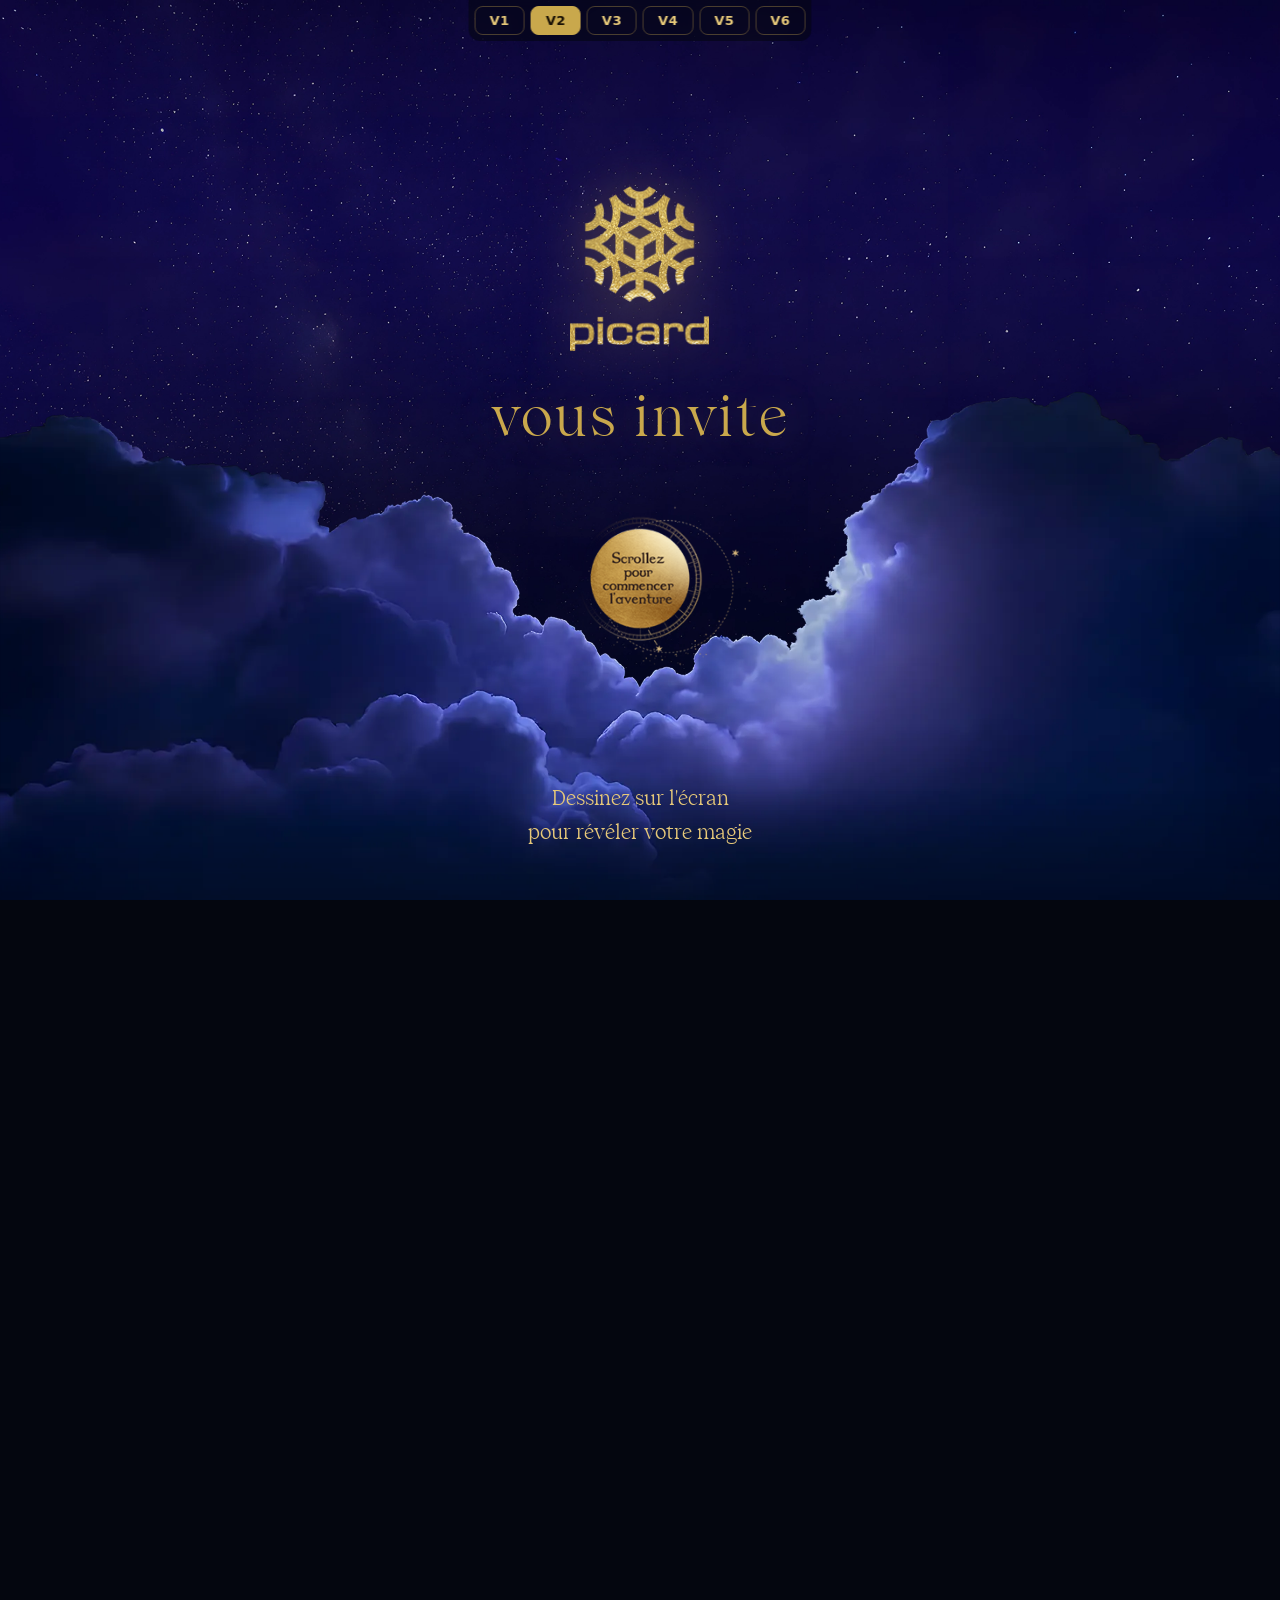
<file: v2.html>
<!DOCTYPE html>
<html lang="fr">
<head>
<meta charset="UTF-8">
<meta name="viewport" content="width=device-width, initial-scale=1.0, viewport-fit=cover">
<meta name="theme-color" content="#070b1e">
<title>Picard vous invite</title>
<style>
  /* ---------- Police display (servie en local) ---------- */
  @font-face {
    font-family: 'Wulkan Display';
    src: url('fonts/wulkan_display_regular/wulkan_display_regular-webfont.woff2') format('woff2'),
         url('fonts/wulkan_display_regular/wulkan_display_regular-webfont.woff') format('woff');
    font-weight: normal;
    font-style: normal;
    font-display: swap;
  }
  @font-face {
    font-family: '4 Privet Drive';
    src: url('fonts/4PrivetDrive/4privetdrive-regular-webfont.woff2') format('woff2'),
         url('fonts/4PrivetDrive/4privetdrive-regular-webfont.woff') format('woff');
    font-weight: normal;
    font-style: normal;
    font-display: swap;
  }

  :root {
    --bg-deep: #04060f;
    --gold: #c9a84c;
    --gold-soft: #e6c879;
    --body: #c8c8e0;
  }

  /* Barre de bascule V1/V2 (TEMPORAIRE) */
  #version-switch {
    position: fixed; top: env(safe-area-inset-top, 0px); left: 50%;
    transform: translateX(-50%); z-index: 100000;
    display: flex; gap: 6px; padding: 6px;
    background: rgba(4, 6, 15, 0.55); backdrop-filter: blur(6px);
    border-radius: 0 0 12px 12px;
  }
  #version-switch .vs-btn {
    font: 600 13px/1 system-ui, sans-serif; letter-spacing: 0.04em;
    color: var(--gold-soft); text-decoration: none;
    padding: 7px 14px; border-radius: 8px;
    border: 1px solid rgba(201, 168, 76, 0.35);
  }
  #version-switch .vs-btn.vs-active {
    background: var(--gold); color: #1a1206; border-color: var(--gold);
  }

  * { margin: 0; padding: 0; box-sizing: border-box; }
  html { scroll-behavior: smooth; }

  body {
    font-family: system-ui, -apple-system, "Segoe UI", Roboto, sans-serif;
    color: var(--body);
    background: var(--bg-deep);
    overflow-x: hidden;
    -webkit-font-smoothing: antialiased;
    -webkit-user-select: none;
    -moz-user-select: none;
    user-select: none;
    -webkit-touch-callout: none;
  }
  img { -webkit-user-drag: none; user-select: none; pointer-events: none; }

  @media (hover: hover) and (pointer: fine) {
    body.custom-cursor { cursor: none; }
  }

  h1, h2 {
    font-family: 'Wulkan Display', Georgia, serif;
    color: var(--gold);
    font-weight: normal;
    line-height: 1.12;
    text-shadow: 0 0 40px rgba(201, 168, 76, 0.35);
  }

  /* ============ Particle canvas ============ */
  #particles {
    position: fixed; inset: 0;
    width: 100%; height: 100%;
    pointer-events: none; z-index: 9999;
  }

  /* Canvas lucioles : dans bgwrap -> reçoit le flou au clic maintenu */
  #ff-canvas {
    position: absolute; inset: 0;
    width: 100%; height: 100%;
    pointer-events: none; z-index: 7;
  }

  /* ============ Scène fixe (scrollytelling) ============ */
  .stage-fixed { position: fixed; inset: 0; overflow: hidden; z-index: 1; }
  .scroll-driver { height: 300vh; }   /* longueur de scroll de la descente */

  /* Wrapper des décors : c'est lui qu'on floute au clic maintenu */
  .bgwrap { position: absolute; inset: 0; z-index: 1; will-change: filter; }

  .bg {
    position: absolute; inset: 0;
    background-repeat: no-repeat;
    will-change: transform, opacity;
    pointer-events: none;
  }
  /* Ciel étoilé : base toujours présente derrière -> jamais de bande noire */
  .ciel {
    background-image: url('IMG/Ciel.png');
    background-image: image-set(url('IMG/Ciel.webp') type('image/webp'), url('IMG/Ciel.png') type('image/png'));
    background-size: cover; background-position: center top; z-index: 1;
  }
  /* Nuage : calque PLEIN (non rogné), l'alpha haut/bas du PNG gère les bords */
  .nuages {
    background-image: url('IMG/Nuages.png');
    background-image: image-set(url('IMG/Nuages.webp') type('image/webp'), url('IMG/Nuages.png') type('image/png'));
    background-size: 100% auto; background-position: center top; z-index: 2;
  }
  /* Forêt : image entière, pleine largeur, ANCRÉE EN BAS du viewport.
     L'élément prend la hauteur native de l'image (plus haute que l'écran) ;
     la montée se fait par translateY -> on traverse cime→sol au scroll.
     PNG transparents en haut (silhouette de cimes) -> aucune coupure. */
  .foret {
    inset: auto 0 0 0;
    height: auto;
    aspect-ratio: 1920 / 2383;
    background-size: 100% auto;
    background-position: center bottom;
  }
  .f3 {
    background-image: url('IMG/foret-3.png');
    background-image: image-set(url('IMG/foret-3.webp') type('image/webp'), url('IMG/foret-3.png') type('image/png'));
    z-index: 3;
  }
  .f2 {
    background-image: url('IMG/foret-2.png');
    background-image: image-set(url('IMG/foret-2.webp') type('image/webp'), url('IMG/foret-2.png') type('image/png'));
    z-index: 4;
  }
  .f1 {
    background-image: url('IMG/foret-1.png');
    background-image: image-set(url('IMG/foret-1.webp') type('image/webp'), url('IMG/foret-1.png') type('image/png'));
    z-index: 5;
  }
  /* Voile bleu qui monte avec le clic maintenu (effet "Soyez prêts") */
  .veil {
    position: absolute; inset: 0; z-index: 6;
    background: radial-gradient(circle at 50% 52%, rgba(40,55,150,0.0), rgba(10,16,55,0.85) 80%);
    opacity: 0; pointer-events: none;
  }

  /* ---- Contenu ciel (logo / invite / scroll) ---- */
  .sky-content {
    position: absolute; inset: 0; z-index: 10;
    display: flex; flex-direction: column;
    align-items: center; justify-content: center;
    text-align: center; pointer-events: none;
    will-change: opacity, transform;
  }
  .logo {
    width: clamp(90px, 11vw, 150px);
    height: auto;
    filter: drop-shadow(0 0 28px rgba(201, 168, 76, 0.45));
    margin-bottom: 2.2rem;
  }
  .invite-line {
    font-size: clamp(2rem, 5.5vw, 3.6rem);
    letter-spacing: 0.04em;
    margin-bottom: 3.4rem;
  }
  /* picto "scrollez" : agrandi (+25%) */
  .scroll-badge {
    width: clamp(165px, 17.5vw, 232px);
    height: auto;
    animation: floaty 3.4s ease-in-out infinite;
    pointer-events: auto; cursor: pointer;   /* V2 : badge cliquable */
  }
  /* Mobile : badge +20 % */
  @media (hover: none) and (pointer: coarse) {
    .scroll-badge { width: clamp(198px, 21vw, 278px); }
  }
  /* Phrase d'invite en bas du ciel (fond comme "le compte à rebours…") */
  .draw-hint {
    position: absolute; left: 0; right: 0; bottom: 5.5vh; z-index: 12;
    text-align: center; pointer-events: none;
    font-family: 'Wulkan Display', Georgia, serif;   /* même typo que "le compte à rebours" */
    font-size: clamp(0.9rem, 2.4vw, 1.3rem);
    color: var(--gold-soft); line-height: 1.65;
    text-shadow: none;
    will-change: opacity;
  }
  @keyframes floaty {
    0%, 100% { transform: translateY(0); opacity: 0.9; }
    50% { transform: translateY(10px); opacity: 1; }
  }

  /* ---- Scène forêt (orbe + textes) ---- */
  .forest-stage {
    position: absolute; inset: 0; z-index: 11;
    display: grid; place-items: center;
    text-align: center; pointer-events: none;
  }
  .forest-stage > * { grid-area: 1 / 1; }

  .orbe-wrap {
    width: clamp(260px, 52vw, 560px);
    aspect-ratio: 1 / 1;
    display: grid; place-items: center;
    will-change: transform, opacity;
    opacity: 0;
  }
  .orbe-spin { width: 100%; height: 100%; animation: spin 26s linear infinite; }
  .orbe-spin img {
    width: 100%; height: 100%; object-fit: contain;
    /* pas de filter:drop-shadow sur l'image qui tourne -> évite le clignotement Android */
  }
  @keyframes spin { from { transform: rotate(0deg); } to { transform: rotate(-360deg); } }

  .txt {
    grid-area: 1 / 1; z-index: 3;
    font-family: 'Wulkan Display', Georgia, serif;
    color: var(--gold-soft);
    text-shadow: 0 0 30px rgba(201, 168, 76, 0.6);
    line-height: 1.3; opacity: 0;
    will-change: opacity, transform;
  }
  .txt-prompt { font-size: clamp(1.5rem, 4vw, 2.6rem); }
  .txt-date {
    font-family: '4 Privet Drive', 'Wulkan Display', Georgia, serif;
    font-size: clamp(1.52rem, 6.4vw, 2.72rem);   /* -20 % */
    text-transform: uppercase;            /* V2 : message révélé tout en capitales */
    color: #fff3d6;                       /* cœur clair chaud */
    /* Halo lumineux doré -> orangé (effet "incandescent" de la capture) */
    text-shadow:
      0 0 6px rgba(255, 240, 200, 0.9),
      0 0 16px rgba(255, 190, 90, 0.7),
      0 0 38px rgba(255, 150, 40, 0.45);
  }
  /* Desktop : +20 % sur le message révélé */
  @media (hover: hover) and (pointer: fine) {
    .txt-date { font-size: clamp(1.82rem, 7.7vw, 3.26rem); }
  }
  .txt-date .hour { display: inline-block; margin-top: 0.5rem; font-size: 1.2em; letter-spacing: 0.08em; }

  /* Lettres magiques : apparition avec dance, disparition par fondu du conteneur */
  .txt-date .ltr { display: inline-block; opacity: 0; }
  .txt-date .ltr.on {
    animation: ltrReveal 0.75s cubic-bezier(0.22, 1, 0.36, 1) forwards;
    animation-delay: calc(var(--i) * 38ms);
  }
  /* NB : pas de filter:blur par lettre -> évite l'éviction de couches GPU
     (lettres qui disparaissent) sur Android. La "danse" reste via transform. */
  @keyframes ltrReveal {
    0%  { opacity: 0;
          transform: translateY(calc(sin(var(--i) * 89deg) * 22px + 18px))
                     translateX(calc(cos(var(--i) * 137deg) * 14px))
                     rotate(calc(sin(var(--i) * 233deg) * 20deg))
                     scale(0.65); }
    25% { opacity: 0.9;
          transform: translateY(calc(sin(var(--i) * 89deg) * -9px - 7px))
                     translateX(calc(cos(var(--i) * 137deg) * -6px))
                     rotate(calc(sin(var(--i) * 233deg) * -9deg))
                     scale(1.08); }
    52% { transform: translateY(calc(sin(var(--i) * 89deg) * 5px))
                     translateX(calc(cos(var(--i) * 137deg) * 3px))
                     rotate(calc(sin(var(--i) * 233deg) * 4deg))
                     scale(0.96); }
    76% { transform: translateY(calc(sin(var(--i) * 89deg) * -2px))
                     translateX(0px)
                     rotate(calc(sin(var(--i) * 233deg) * -1deg))
                     scale(1.01); }
    100%{ opacity: 1;
          transform: translateY(0) translateX(0) rotate(0deg) scale(1); }
  }

  /* "Le compte à rebours..." : petit texte en bas, à la place du bouton */
  .txt-final {
    align-self: end;
    padding-bottom: 10vh;
    font-size: clamp(0.9rem, 2.4vw, 1.3rem);
    color: var(--gold-soft);
    text-shadow: none;
    line-height: 1.65;
  }

  /* Texte de transition ciel → forêt */
  .trans-text {
    position: absolute; inset: 0; z-index: 10;
    display: grid; place-items: center;
    text-align: center; pointer-events: none;
    opacity: 0; will-change: opacity, transform;
  }
  .trans-text h2 { font-size: clamp(2rem, 5.5vw, 3.8rem); letter-spacing: 0.06em; }


  /* ============ Barre de progression (clic maintenu) ============ */
  #charge-bar {
    position: fixed; top: 0; left: 0; height: 7px; width: 0%;
    background: linear-gradient(90deg, var(--gold) 0%, var(--gold-soft) 100%);
    z-index: 9997; opacity: 0; pointer-events: none;
    border-radius: 0 4px 4px 0;
    box-shadow: 0 0 10px rgba(201,168,76,0.55), 0 0 4px rgba(230,200,121,0.4);
  }
</style>
</head>
<body>

<!-- Barre de bascule V1/V2 (TEMPORAIRE — à retirer une fois une version validée) -->
<nav id="version-switch" aria-label="Choix de version">
  <a href="./" class="vs-btn">V1</a>
  <a href="./v2.html" class="vs-btn vs-active">V2</a>
  <a href="./v3.html" class="vs-btn">V3</a>
  <a href="./v4.html" class="vs-btn">V4</a>
  <a href="./v5.html" class="vs-btn">V5</a>
  <a href="./v6.html" class="vs-btn">V6</a>
</nav>

<canvas id="particles"></canvas>
<div id="charge-bar"></div>

<main class="stage-fixed">
  <div class="bgwrap">
    <div class="bg ciel"></div>
    <div class="bg nuages"></div>
    <div class="bg foret f3"></div>
    <div class="bg foret f2"></div>
    <div class="bg foret f1"></div>
    <div class="veil"></div>
    <canvas id="ff-canvas"></canvas>
  </div>

  <div class="sky-content">
    <img class="logo" src="IMG/logo_Picard.png" alt="Picard" draggable="false">
    <h1 class="invite-line">vous invite</h1>
    <picture>
      <!-- Tactile (mobile) : "cliquez" ; sinon (desktop, scroll) : "scrollez" -->
      <source media="(hover: none) and (pointer: coarse)" srcset="IMG/cliquez.png">
      <img id="cliquez-badge" class="scroll-badge" src="IMG/scroll.png" alt="Commencer l'aventure" draggable="false">
    </picture>
  </div>

  <p class="draw-hint">Dessinez sur l'écran<br>pour révéler votre magie</p>

  <div class="trans-text">
    <h2>à un nouveau<br>rendez-vous</h2>
  </div>

  <div class="forest-stage">
    <div class="orbe-wrap"><div class="orbe-spin"><picture><source srcset="IMG/ORBES.webp" type="image/webp"><img src="IMG/ORBES.webp" alt="" draggable="false"></picture></div></div>
    <p class="txt txt-prompt">Cliquez et<br>maintenez<br>pour révéler</p>
    <p class="txt txt-date">Rendez-vous<br>sur la Bon'App,<br>le 31 Août 2026,<br><span class="hour">11:11</span></p>
    <p class="txt txt-final">
      Le compte à rebours est lancé !<br>Soyez prêts !
    </p>
  </div>


</main>

<div class="scroll-driver" aria-hidden="true"></div>

<script>
(function () {
  "use strict";

  /* ============================================================
     1. PARTICLE EMITTER
     ============================================================ */
  // Empêche le navigateur de restaurer la position de scroll au rechargement
  if ('scrollRestoration' in history) history.scrollRestoration = 'manual';
  window.scrollTo(0, 0);

  const canvas = document.getElementById('particles');
  const ctx = canvas.getContext('2d');
  const ffCanvas = document.getElementById('ff-canvas');
  const ffCtx = ffCanvas.getContext('2d');

  const hasHover = window.matchMedia('(hover: hover) and (pointer: fine)').matches;
  if (hasHover) document.body.classList.add('custom-cursor');

  let DPR = Math.min(window.devicePixelRatio || 1, 2);
  function resizeCanvas() {
    DPR = Math.min(window.devicePixelRatio || 1, 2);
    const w = window.innerWidth, h = window.innerHeight;
    canvas.width = Math.floor(w * DPR); canvas.height = Math.floor(h * DPR);
    canvas.style.width = w + 'px'; canvas.style.height = h + 'px';
    ctx.setTransform(DPR, 0, 0, DPR, 0, 0);
    ffCanvas.width = Math.floor(w * DPR); ffCanvas.height = Math.floor(h * DPR);
    ffCanvas.style.width = w + 'px'; ffCanvas.style.height = h + 'px';
    ffCtx.setTransform(DPR, 0, 0, DPR, 0, 0);
  }
  resizeCanvas();

  // size 1.5 = poussière fine (vs 3 = grosses paillettes)
  const PARAMS = { density: 3, size: 1.5, speed: 1.2, decay: 0.015, gravity: 0.04, wiggle: 2, halo: 0, step: 4 };
  const COLORS = ['#ffd700','#ffed4a','#fff0a0','#f5c518','#ffe680','#ffc200','#fffbe6','#ffffff'];
  const particles = [];

  // mult : multiplicateur de densité (0.4 = trail léger, 3.5 = clic maintenu)
  const MAX_PARTICLES = 600;  // borne le coût de rendu (machines lentes)
  function spawn(x, y, mult) {
    const n = Math.max(1, Math.round(PARAMS.density * (mult || 1)));
    // Au plafond : on recycle les plus anciennes (déjà en train de mourir) au lieu
    // de couper l'émission -> le nuage reste plein au clic maintenu, sans cassure.
    if (particles.length + n > MAX_PARTICLES) {
      particles.splice(0, particles.length + n - MAX_PARTICLES);
    }
    for (let i = 0; i < n; i++) {
      const angle = Math.random() * Math.PI * 2;
      const spd = PARAMS.speed * (0.4 + Math.random() * 1.1);
      particles.push({
        x: x, y: y, vx: Math.cos(angle) * spd, vy: Math.sin(angle) * spd,
        r: PARAMS.size * (0.5 + Math.random()) * (hasHover ? 1 : 0.5), life: 1,
        color: COLORS[(Math.random() * COLORS.length) | 0],
        wFreq: 0.05 + Math.random() * 0.15, wPhase: Math.random() * Math.PI * 2, age: 0
      });
    }
  }

  let pressed = false;
  let lastX = 0, lastY = 0;
  let cursorX = -100, cursorY = -100, cursorVisible = false;
  let firstMove = true; // évite un spawn de (0,0) au premier mousemove

  function emitTo(x, y, mult) {
    const dx = x - lastX, dy = y - lastY;
    const dist = Math.hypot(dx, dy);
    if (dist >= PARAMS.step) {
      const steps = Math.floor(dist / PARAMS.step);
      for (let i = 1; i <= steps; i++) { const t = i / steps; spawn(lastX + dx * t, lastY + dy * t, mult || 1); }
      lastX = x; lastY = y;
    }
  }
  function pressStart(x, y) { pressed = true; lastX = x; lastY = y; spawn(x, y, 1); }
  function pressEnd() { pressed = false; }

  window.addEventListener('mousedown', function (e) { pressStart(e.clientX, e.clientY); });
  window.addEventListener('mousemove', function (e) {
    cursorX = e.clientX; cursorY = e.clientY; cursorVisible = true;
    // Premier mouvement : initialise lastX/Y sans émettre (évite le spray de (0,0))
    if (firstMove) { firstMove = false; lastX = e.clientX; lastY = e.clientY; return; }
    if (hasHover) {
      // Desktop : trail léger en permanence, plus dense au clic maintenu
      emitTo(e.clientX, e.clientY, pressed ? 1.8 : 0.4);
    } else if (pressed) {
      emitTo(e.clientX, e.clientY, 1);
    }
  });
  window.addEventListener('mouseup', pressEnd);

  // V2 — MOBILE : ciel figé, la descente est pilotée par le clic sur le badge.
  // On bloque le touchmove (défilement) mais jamais le touchstart (sinon les taps
  // sur la barre V1/V2/V3 + badge sont avalés). DESKTOP (hasHover) : on ne bloque
  // rien -> scroll libre identique à V1.
  function isInteractive(t) { return t && t.closest && t.closest('#version-switch, .scroll-badge'); }
  window.addEventListener('touchstart', function (e) {
    if (isInteractive(e.target)) return;
    const t = e.touches[0];
    pressStart(t.clientX, t.clientY);
  }, { passive: true });
  window.addEventListener('touchmove', function (e) {
    if (!isInteractive(e.target)) {
      const t = e.touches[0];
      emitTo(t.clientX, t.clientY, 1.8);
    }
    if (!hasHover) e.preventDefault();   // mobile : verrou de scroll TOUJOURS (même sur le badge)
  }, { passive: false });
  window.addEventListener('touchend', pressEnd, { passive: true });


  /* ============================================================
     2. SCROLL : descente (parallaxe d'arrivée) puis décor figé
     ============================================================ */
  const ciel    = document.querySelector('.ciel');
  const nuages  = document.querySelector('.nuages');
  const f1 = document.querySelector('.f1');
  const f2 = document.querySelector('.f2');
  const f3 = document.querySelector('.f3');
  const skyContent = document.querySelector('.sky-content');
  const drawHint   = document.querySelector('.draw-hint');
  const skyBadge   = (function(){ const i = document.getElementById('cliquez-badge'); return i && i.parentElement; })(); // <picture> (l'img a une anim CSS qui écrase style.opacity)

  const SETTLE_AT = 0.72;   // forêt en place à 72% de la descente, figée ensuite

  let arrive = 0;          // 0 = en haut (ciel), 1 = forêt posée
  let revealActive = false;
  let forestSettled = false;
  let autoScrollTimer = null;
  let returningToTop = false;  // empêche l'auto-scroll pendant le retour "Recommencer"
  let autoPlaying = false;     // V2 : descente automatique en cours (clic sur le badge)
  let v2Progress = 0;          // V2 : progression 0->1 pilotée par l'auto-scroll (pas le scroll réel)

  function clamp(v, a, b) { return v < a ? a : v > b ? b : v; }

  let ticking = false;
  function onScroll() { if (!ticking) { requestAnimationFrame(updateScroll); ticking = true; } }

  function updateScroll() {
    const vh = window.innerHeight;
    const maxScroll = (document.documentElement.scrollHeight - vh) || 1;
    // DESKTOP : scroll réel (comme V1). MOBILE : progression virtuelle (auto-scroll).
    const p = hasHover
      ? clamp((window.scrollY || window.pageYOffset) / maxScroll, 0, 1)
      : clamp(v2Progress, 0, 1);
    arrive = completed ? 1 : clamp(p / SETTLE_AT, 0, 1);

    // Retour "Recommencer" terminé dès qu'on est près du haut
    if (p < 0.02) returningToTop = false;

    // Desktop : rattrape le scroll résiduel (28 %) une fois la forêt posée, comme V1.
    // Mobile : pas de scroll réel, rien à rattraper.
    if (arrive >= 1 && !forestSettled && !returningToTop) {
      forestSettled = true;
      if (hasHover) {
        clearTimeout(autoScrollTimer);
        autoScrollTimer = setTimeout(function () {
          window.scrollTo({ top: document.documentElement.scrollHeight, behavior: 'smooth' });
        }, 250);
      }
    }

    // Ciel : léger drift (fond lointain -> bouge le moins)
    ciel.style.transform = 'translateY(' + (-arrive * vh * 0.12).toFixed(1) + 'px) scale(1.05)';

    // Nuage : plus bas au départ sur mobile (0.65) vs desktop (0.42)
    const nuageStart = hasHover ? 0.42 : 0.65;
    nuages.style.transform = 'translateY(' + ((nuageStart - arrive * 1.75) * vh).toFixed(1) + 'px)';

    // Contenu ciel : MONTE et sort par le haut, sans fondu d'opacité
    skyContent.style.transform = 'translateY(' + (-arrive * vh * 1.25).toFixed(1) + 'px)';

    // Phrase d'invite : visible au ciel, disparaît dès qu'on amorce la descente
    if (drawHint) drawHint.style.opacity = clamp(1 - arrive / 0.18, 0, 1).toFixed(3);

    // V2 : le badge "scrollez/cliquez" disparaît dès qu'on amorce (scroll/clic)
    if (skyBadge) skyBadge.style.opacity = clamp(1 - arrive / 0.08, 0, 1).toFixed(3);

    // Texte de transition : positionné entre le ciel et l'orbe. On tombe dessus
    // en scrollant, puis il remonte naturellement (passage unique, défilement
    // linéaire). Hors écran aux extrêmes -> pas besoin de fondu d'opacité.
    transText.style.opacity = '1';
    transText.style.transform = 'translateY(' + ((0.9 - arrive * 1.95) * vh).toFixed(1) + 'px)';

    // Forêt : chaque couche = image entière ancrée en bas, montée par translateY.
    // fh = hauteur rendue de l'image (pleine largeur). Travel ≥ fh → couche
    // totalement hors écran (bas) à arrive=0 ; à arrive=1 → 0 (sol ancré en bas).
    // Travels différenciés → parallaxe (le 1er plan se déplace le plus).
    const fh = window.innerWidth * 2383 / 1920;
    f3.style.transform = 'translateY(' + ((1 - arrive) * fh * 1.00).toFixed(1) + 'px)';
    f2.style.transform = 'translateY(' + ((1 - arrive) * fh * 1.15).toFixed(1) + 'px)';
    f1.style.transform = 'translateY(' + ((1 - arrive) * fh * 1.32).toFixed(1) + 'px)';

    ticking = false;
  }
  window.addEventListener('scroll', onScroll, { passive: true });

  /* ============================================================
     2bis. V2 : descente automatique au clic sur le badge "cliquez"
     Le ciel est figé ; un clic lance un scroll auto lent (easing) qui
     rejoue tout le parallax (texte de transition inclus) jusqu'à la forêt.
     ============================================================ */
  function startDescent() {
    if (hasHover) return;                            // desktop : scroll libre (comme V1)
    if (autoPlaying || v2Progress > 0.02) return;   // une seule fois, depuis le ciel
    autoPlaying = true;
    const dur = 6800;                                // long -> vitesse max faible (message lisible)
    const t0 = performance.now();
    // easeInOutSine : ease-in puis ease-out, pic de vitesse doux au centre.
    function ease(t) { return -(Math.cos(Math.PI * t) - 1) / 2; }
    function step(now) {
      const t = Math.min((now - t0) / dur, 1);
      v2Progress = ease(t) * SETTLE_AT;              // arrive = v2Progress / SETTLE_AT
      updateScroll();
      if (t < 1) requestAnimationFrame(step);
      else { v2Progress = SETTLE_AT; autoPlaying = false; updateScroll(); }
    }
    requestAnimationFrame(step);
  }
  const cliquezBadge = document.getElementById('cliquez-badge');
  if (cliquezBadge) cliquezBadge.addEventListener('click', startDescent);


  /* ============================================================
     3. RÉVÉLATION : clic maintenu -> orbe grossit, 3 textes, flou
     ============================================================ */
  const bgwrap    = document.querySelector('.bgwrap');
  const veil      = document.querySelector('.veil');
  const orbeWrap  = document.querySelector('.orbe-wrap');
  const txtPrompt = document.querySelector('.txt-prompt');
  const txtDate   = document.querySelector('.txt-date');
  const txtFinal  = document.querySelector('.txt-final');
  const transText = document.querySelector('.trans-text');
  const chargeBar = document.getElementById('charge-bar');

  /* Découpe chaque caractère non-espace en <span class="ltr" style="--i:N"> */
  function splitLetters(el) {
    let idx = 0;
    function walk(node) {
      if (node.nodeType === 3) {
        const text = node.textContent;
        const frag = document.createDocumentFragment();
        for (let i = 0; i < text.length; i++) {
          const ch = text[i];
          if (/\S/.test(ch)) {
            const s = document.createElement('span');
            s.className = 'ltr';
            s.style.setProperty('--i', idx++);
            s.textContent = ch;
            frag.appendChild(s);
          } else {
            frag.appendChild(document.createTextNode(ch));
          }
        }
        node.parentNode.replaceChild(frag, node);
      } else if (node.nodeType === 1) {
        Array.from(node.childNodes).forEach(walk);
      }
    }
    walk(el);
  }
  splitLetters(txtDate);

  let charge = 0;
  let completed = false;
  let barVisible = false;
  let ltrState = 'hidden'; // 'hidden' | 'showing' | 'visible'
  let ltrTimer  = null;
  const CHARGE_UP = 0.009;
  const CHARGE_DOWN = 0.02;
  const MAX_BLUR = 14;



  /* ============================================================
     LUCIOLES — flottent doucement au-dessus du sol de la forêt
     ============================================================ */
  const NUM_FF = 13;
  const fireflies = [];

  function makeFirefly() {
    const vw = window.innerWidth;
    const vh = window.innerHeight;
    // Mobile : taille réduite, positionnées plus bas (près du sol)
    const szMult  = hasHover ? 1   : 0.42;
    const yBase   = hasHover ? 0.58 : 0.72;
    const yRange  = hasHover ? 0.34 : 0.20;
    return {
      x: vw * (0.04 + Math.random() * 0.92),
      baseY: vh * (yBase + Math.random() * yRange),
      vx: (Math.random() - 0.5) * 0.35,
      phaseY: Math.random() * Math.PI * 2,
      freqY: 0.004 + Math.random() * 0.006,
      ampY: (hasHover ? 10 : 6) + Math.random() * (hasHover ? 22 : 12),
      phaseOp: Math.random() * Math.PI * 2,
      freqOp: 0.008 + Math.random() * 0.012,
      size: (1.6 + Math.random() * 1.8) * szMult,
    };
  }

  function initFireflies() {
    fireflies.length = 0;
    for (let i = 0; i < NUM_FF; i++) fireflies.push(makeFirefly());
  }
  initFireflies();

  function drawFireflies() {
    ffCtx.clearRect(0, 0, window.innerWidth, window.innerHeight);
    if (arrive < 0.84) return;

    // Fade global : apparaissent entre 0.84 et 1
    const globalFade = clamp((arrive - 0.84) / 0.16, 0, 1);
    // "Arrivent du bas" avec la forêt : décalage Y qui se résorbe
    const ffSettle = clamp((arrive - 0.84) / 0.16, 0, 1);
    const riseOffset = (1 - ffSettle) * window.innerHeight * 0.55;
    const vw = window.innerWidth;

    for (let i = 0; i < fireflies.length; i++) {
      const ff = fireflies[i];
      ff.phaseY  += ff.freqY;
      ff.phaseOp += ff.freqOp;
      ff.x += ff.vx;
      if (ff.x < -10) ff.x = vw + 5;
      if (ff.x > vw + 10) ff.x = -5;

      const bobY = Math.sin(ff.phaseY) * ff.ampY;
      const y = ff.baseY + bobY + riseOffset;
      const pulse = 0.25 + 0.75 * (0.5 + 0.5 * Math.sin(ff.phaseOp));
      const alpha = globalFade * pulse;

      // Halo or doux (couleur orbe)
      ffCtx.globalAlpha = alpha * 0.2;
      ffCtx.shadowBlur = 20; ffCtx.shadowColor = '#f5c518';
      ffCtx.beginPath();
      ffCtx.arc(ff.x, y, ff.size * 4.5, 0, Math.PI * 2);
      ffCtx.fillStyle = '#f5c518'; ffCtx.fill();

      // Cœur brillant or/blanc
      ffCtx.globalAlpha = alpha;
      ffCtx.shadowBlur = 8; ffCtx.shadowColor = '#ffe680';
      ffCtx.beginPath();
      ffCtx.arc(ff.x, y, ff.size, 0, Math.PI * 2);
      ffCtx.fillStyle = '#fff0a0'; ffCtx.fill();
    }
    ffCtx.globalAlpha = 1; ffCtx.shadowBlur = 0;
  }


  window.addEventListener('resize', function () {
    resizeCanvas(); updateScroll(); initFireflies();
  });

  function reveal() {
    // L'orbe apparaît quand la forêt se pose
    const orbeIn = clamp((arrive - 0.55) / 0.45, 0, 1);
    revealActive = arrive > 0.98 && !completed;

    if (revealActive && pressed) {
      charge = clamp(charge + CHARGE_UP, 0, 1);
    } else if (!completed) {
      charge = clamp(charge - CHARGE_DOWN, 0, 1);
    }

    // Flou des décors + voile bleu, pilotés par la charge
    bgwrap.style.filter = charge > 0.001 ? 'blur(' + (charge * MAX_BLUR).toFixed(2) + 'px)' : 'none';
    veil.style.opacity = (charge * 0.55).toFixed(3);

    // Orbe + prompt : arrivent du bas avec la forêt
    const orbeRise = (1 - orbeIn) * window.innerHeight * 0.70;
    orbeWrap.style.opacity = orbeIn.toFixed(3);
    orbeWrap.style.transform = 'translateY(' + orbeRise.toFixed(1) + 'px) scale(' + (0.82 + charge * 1.7).toFixed(3) + ')';

    if (!completed) {
      const pOut = clamp(charge / 0.22, 0, 1);
      txtPrompt.style.opacity = (orbeIn * (1 - pOut)).toFixed(3);
      txtPrompt.style.transform = 'translateY(' + (orbeRise + pOut * -28).toFixed(1) + 'px)';

      // Révélation lettres (charge monte ≥ 0.18)
      if (charge >= 0.18 && ltrState === 'hidden') {
        ltrState = 'showing';
        clearTimeout(ltrTimer);
        txtDate.style.transition = '';
        txtDate.style.opacity = '1';
        const ltrs = txtDate.querySelectorAll('.ltr');
        ltrs.forEach(function (s) { s.classList.remove('on'); s.style.opacity = ''; });
        void txtDate.offsetWidth; // force reflow → redémarre l'animation
        ltrs.forEach(function (s) { s.classList.add('on'); });
        // Marquer comme entièrement visible après le dernier stagger
        ltrTimer = setTimeout(function () {
          if (ltrState === 'showing') {
            ltrState = 'visible';
            // Android : verrouille les lettres visibles (le 'forwards' n'est pas
            // toujours tenu par le compositeur -> lettres qui restaient à 0).
            ltrs.forEach(function (s) { s.style.opacity = '1'; });
          }
        }, (ltrs.length - 1) * 38 + 750);
      }
      // Disparition si relâché (charge < 0.10) : fondu du conteneur, sans flash
      if (charge < 0.10 && (ltrState === 'showing' || ltrState === 'visible')) {
        ltrState = 'hidden';
        clearTimeout(ltrTimer);
        txtDate.style.transition = 'opacity 0.35s ease-out';
        txtDate.style.opacity = '0';
        ltrTimer = setTimeout(function () {
          txtDate.querySelectorAll('.ltr').forEach(function (s) { s.classList.remove('on'); s.style.opacity = ''; });
          txtDate.style.transition = '';
        }, 400);
      }

      txtFinal.style.opacity = '0';
    }

    // Barre de progression
    if (arrive >= 0.98 && !completed) {
      if (!barVisible) {
        barVisible = true;
        chargeBar.style.transition = 'none';
        chargeBar.style.opacity = '1';
      }
      chargeBar.style.width = (charge * 100).toFixed(1) + '%';
    } else if (completed) {
      chargeBar.style.transition = 'opacity 1.2s ease';
      chargeBar.style.opacity = '0';
    } else {
      chargeBar.style.opacity = '0'; barVisible = false;
    }

    if (charge >= 1 && !completed) {
      completed = true; revealActive = false;
      txtPrompt.style.opacity = '0';
      // txtDate reste visible et fixe
      txtFinal.style.transition = 'opacity 1s ease 0.35s';
      txtFinal.style.opacity = '1';
    }
  }


  /* ============================================================
     4. RENDER LOOP
     ============================================================ */
  function render() {
    ctx.clearRect(0, 0, window.innerWidth, window.innerHeight);

    for (let i = particles.length - 1; i >= 0; i--) {
      const p = particles[i];
      p.age++;
      p.vy += PARAMS.gravity;
      const wiggleX = Math.sin(p.age * p.wFreq + p.wPhase) * PARAMS.wiggle * 0.1;
      p.x += p.vx + wiggleX; p.y += p.vy; p.life -= PARAMS.decay;
      if (p.life <= 0) { particles.splice(i, 1); continue; }
      const radius = Math.max(0, p.r * p.life);
      ctx.globalAlpha = p.life;
      if (PARAMS.halo > 0) { ctx.shadowBlur = PARAMS.halo; ctx.shadowColor = p.color; }
      ctx.beginPath();
      ctx.arc(p.x, p.y, radius, 0, Math.PI * 2);
      ctx.fillStyle = p.color; ctx.fill();
    }
    ctx.globalAlpha = 1; ctx.shadowBlur = 0;

    if (hasHover && cursorVisible) {
      ctx.beginPath();
      ctx.arc(cursorX, cursorY, 5, 0, Math.PI * 2);
      ctx.strokeStyle = 'rgba(201,168,76,0.7)';
      ctx.lineWidth = 1; ctx.stroke();
    }

    drawFireflies();
    reveal();
    requestAnimationFrame(render);
  }

  updateScroll();
  requestAnimationFrame(render);
})();
</script>
</body>
</html>
</file>
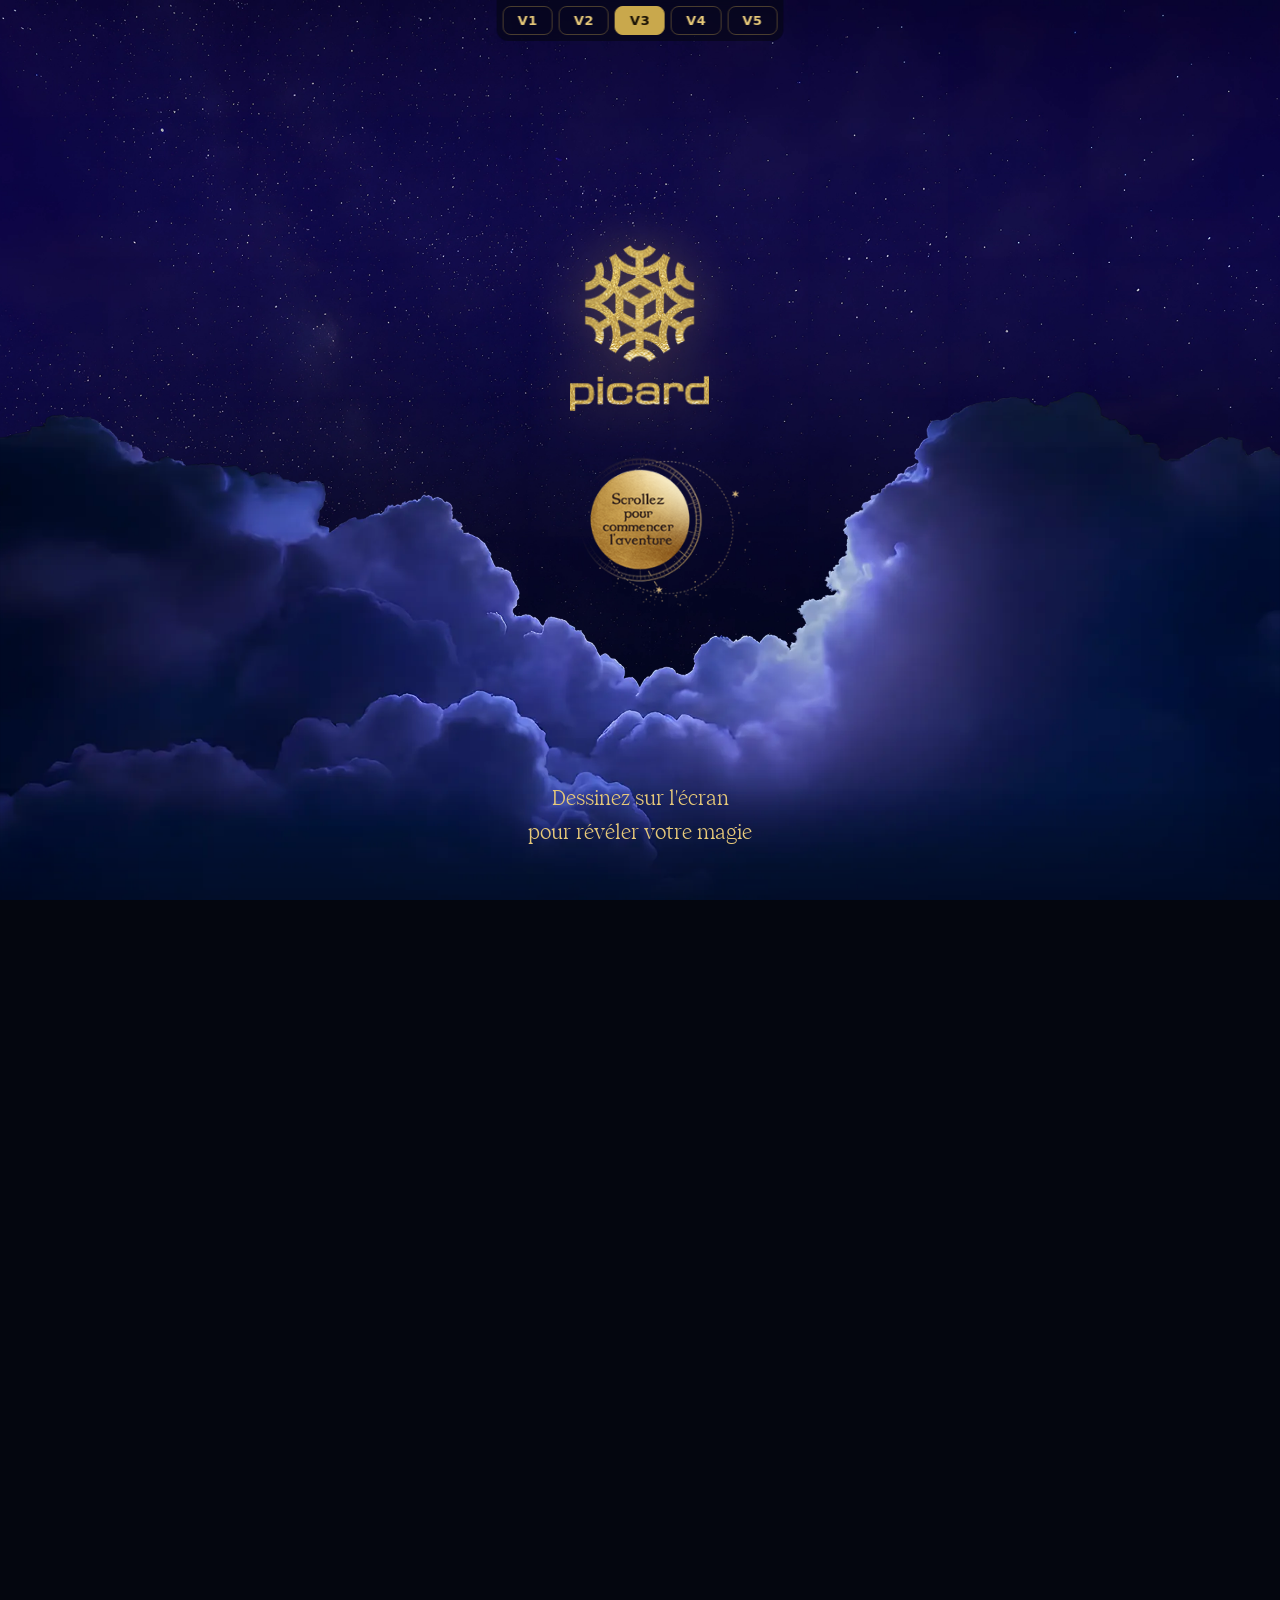
<file: v3.html>
<!DOCTYPE html>
<html lang="fr">
<head>
<meta charset="UTF-8">
<meta name="viewport" content="width=device-width, initial-scale=1.0, viewport-fit=cover">
<meta name="theme-color" content="#070b1e">
<title>Picard vous invite</title>
<style>
  /* ---------- Police display (servie en local) ---------- */
  @font-face {
    font-family: 'Wulkan Display';
    src: url('fonts/wulkan_display_regular/wulkan_display_regular-webfont.woff2') format('woff2'),
         url('fonts/wulkan_display_regular/wulkan_display_regular-webfont.woff') format('woff');
    font-weight: normal;
    font-style: normal;
    font-display: swap;
  }
  @font-face {
    font-family: '4 Privet Drive';
    src: url('fonts/4PrivetDrive/4privetdrive-regular-webfont.woff2') format('woff2'),
         url('fonts/4PrivetDrive/4privetdrive-regular-webfont.woff') format('woff');
    font-weight: normal;
    font-style: normal;
    font-display: swap;
  }

  :root {
    --bg-deep: #04060f;
    --gold: #c9a84c;
    --gold-soft: #e6c879;
    --body: #c8c8e0;
  }

  /* Barre de bascule V1/V2 (TEMPORAIRE) */
  #version-switch {
    position: fixed; top: env(safe-area-inset-top, 0px); left: 50%;
    transform: translateX(-50%); z-index: 100000;
    display: flex; gap: 6px; padding: 6px;
    background: rgba(4, 6, 15, 0.55); backdrop-filter: blur(6px);
    border-radius: 0 0 12px 12px;
  }
  #version-switch .vs-btn {
    font: 600 13px/1 system-ui, sans-serif; letter-spacing: 0.04em;
    color: var(--gold-soft); text-decoration: none;
    padding: 7px 14px; border-radius: 8px;
    border: 1px solid rgba(201, 168, 76, 0.35);
  }
  #version-switch .vs-btn.vs-active {
    background: var(--gold); color: #1a1206; border-color: var(--gold);
  }

  * { margin: 0; padding: 0; box-sizing: border-box; }
  html { scroll-behavior: smooth; }

  body {
    font-family: system-ui, -apple-system, "Segoe UI", Roboto, sans-serif;
    color: var(--body);
    background: var(--bg-deep);
    overflow-x: hidden;
    -webkit-font-smoothing: antialiased;
    -webkit-user-select: none;
    -moz-user-select: none;
    user-select: none;
    -webkit-touch-callout: none;
  }
  img { -webkit-user-drag: none; user-select: none; pointer-events: none; }

  @media (hover: hover) and (pointer: fine) {
    body.custom-cursor { cursor: none; }
  }

  h1, h2 {
    font-family: 'Wulkan Display', Georgia, serif;
    color: var(--gold);
    font-weight: normal;
    line-height: 1.12;
    text-shadow: 0 0 40px rgba(201, 168, 76, 0.35);
  }

  /* ============ Particle canvas ============ */
  #particles {
    position: fixed; inset: 0;
    width: 100%; height: 100%;
    pointer-events: none; z-index: 9999;
  }

  /* Canvas lucioles : dans bgwrap -> reçoit le flou au clic maintenu */
  #ff-canvas {
    position: absolute; inset: 0;
    width: 100%; height: 100%;
    pointer-events: none; z-index: 7;
  }

  /* ============ Scène fixe (scrollytelling) ============ */
  .stage-fixed { position: fixed; inset: 0; overflow: hidden; z-index: 1; }
  .scroll-driver { height: 300vh; }   /* longueur de scroll de la descente */

  /* Wrapper des décors : c'est lui qu'on floute au clic maintenu */
  .bgwrap { position: absolute; inset: 0; z-index: 1; will-change: filter; }

  .bg {
    position: absolute; inset: 0;
    background-repeat: no-repeat;
    will-change: transform, opacity;
    pointer-events: none;
  }
  /* Ciel étoilé : base toujours présente derrière -> jamais de bande noire */
  .ciel {
    background-image: url('IMG/Ciel.png');
    background-image: image-set(url('IMG/Ciel.webp') type('image/webp'), url('IMG/Ciel.png') type('image/png'));
    background-size: cover; background-position: center top; z-index: 1;
  }
  /* Nuage : calque PLEIN (non rogné), l'alpha haut/bas du PNG gère les bords */
  .nuages {
    background-image: url('IMG/Nuages.png');
    background-image: image-set(url('IMG/Nuages.webp') type('image/webp'), url('IMG/Nuages.png') type('image/png'));
    background-size: 100% auto; background-position: center top; z-index: 2;
  }
  /* Forêt : image entière, pleine largeur, ANCRÉE EN BAS du viewport.
     L'élément prend la hauteur native de l'image (plus haute que l'écran) ;
     la montée se fait par translateY -> on traverse cime→sol au scroll.
     PNG transparents en haut (silhouette de cimes) -> aucune coupure. */
  .foret {
    inset: auto 0 0 0;
    height: auto;
    aspect-ratio: 1920 / 2383;
    background-size: 100% auto;
    background-position: center bottom;
  }
  .f3 {
    background-image: url('IMG/foret-3.png');
    background-image: image-set(url('IMG/foret-3.webp') type('image/webp'), url('IMG/foret-3.png') type('image/png'));
    z-index: 3;
  }
  .f2 {
    background-image: url('IMG/foret-2.png');
    background-image: image-set(url('IMG/foret-2.webp') type('image/webp'), url('IMG/foret-2.png') type('image/png'));
    z-index: 4;
  }
  .f1 {
    background-image: url('IMG/foret-1.png');
    background-image: image-set(url('IMG/foret-1.webp') type('image/webp'), url('IMG/foret-1.png') type('image/png'));
    z-index: 5;
  }
  /* Voile bleu qui monte avec le clic maintenu (effet "Soyez prêts") */
  .veil {
    position: absolute; inset: 0; z-index: 6;
    background: radial-gradient(circle at 50% 52%, rgba(40,55,150,0.0), rgba(10,16,55,0.85) 80%);
    opacity: 0; pointer-events: none;
  }

  /* ---- Contenu ciel (logo / invite / scroll) ---- */
  .sky-content {
    position: absolute; inset: 0; z-index: 10;
    display: flex; flex-direction: column;
    align-items: center; justify-content: center;
    text-align: center; pointer-events: none;
    will-change: opacity, transform;
  }
  .logo {
    width: clamp(90px, 11vw, 150px);
    height: auto;
    filter: drop-shadow(0 0 28px rgba(201, 168, 76, 0.45));
    margin-bottom: 2.2rem;
  }
  .invite-line {
    font-size: clamp(2rem, 5.5vw, 3.6rem);
    letter-spacing: 0.04em;
    margin-bottom: 3.4rem;
  }
  /* picto "scrollez" : agrandi (+25%) */
  .scroll-badge {
    width: clamp(165px, 17.5vw, 232px);
    height: auto;
    animation: floaty 3.4s ease-in-out infinite;
    pointer-events: auto; cursor: pointer;   /* V2 : badge cliquable */
  }
  /* Mobile : badge +20 % */
  @media (hover: none) and (pointer: coarse) {
    .scroll-badge { width: clamp(198px, 21vw, 278px); }
  }
  /* Phrase d'invite en bas du ciel (fond comme "le compte à rebours…") */
  .draw-hint {
    position: absolute; left: 0; right: 0; bottom: 5.5vh; z-index: 12;
    text-align: center; pointer-events: none;
    font-family: 'Wulkan Display', Georgia, serif;   /* même typo que "le compte à rebours" */
    font-size: clamp(0.9rem, 2.4vw, 1.3rem);
    color: var(--gold-soft); line-height: 1.65;
    text-shadow: none;
    will-change: opacity;
  }
  @keyframes floaty {
    0%, 100% { transform: translateY(0); opacity: 0.9; }
    50% { transform: translateY(10px); opacity: 1; }
  }

  /* ---- Scène forêt (orbe + textes) ---- */
  .forest-stage {
    position: absolute; inset: 0; z-index: 11;
    display: grid; place-items: center;
    text-align: center; pointer-events: none;
  }
  .forest-stage > * { grid-area: 1 / 1; }

  .orbe-wrap {
    width: clamp(260px, 52vw, 560px);
    aspect-ratio: 1 / 1;
    display: grid; place-items: center;
    will-change: transform, opacity;
    opacity: 0;
  }
  .orbe-spin { width: 100%; height: 100%; animation: spin 26s linear infinite; }
  .orbe-spin img {
    width: 100%; height: 100%; object-fit: contain;
    /* pas de filter:drop-shadow sur l'image qui tourne -> évite le clignotement Android */
  }
  @keyframes spin { from { transform: rotate(0deg); } to { transform: rotate(-360deg); } }

  .txt {
    grid-area: 1 / 1; z-index: 3;
    font-family: 'Wulkan Display', Georgia, serif;
    color: var(--gold-soft);
    text-shadow: 0 0 30px rgba(201, 168, 76, 0.6);
    line-height: 1.3; opacity: 0;
    will-change: opacity, transform;
  }
  .txt-prompt { font-size: clamp(1.5rem, 4vw, 2.6rem); }
  .txt-date {
    font-family: '4 Privet Drive', 'Wulkan Display', Georgia, serif;
    font-size: clamp(1.52rem, 6.4vw, 2.72rem);   /* -20 % */
    text-transform: uppercase;            /* V2 : message révélé tout en capitales */
    color: #fff3d6;                       /* cœur clair chaud */
    /* Halo lumineux doré -> orangé (effet "incandescent" de la capture) */
    text-shadow:
      0 0 6px rgba(255, 240, 200, 0.9),
      0 0 16px rgba(255, 190, 90, 0.7),
      0 0 38px rgba(255, 150, 40, 0.45);
  }
  /* Desktop : +20 % sur le message révélé */
  @media (hover: hover) and (pointer: fine) {
    .txt-date { font-size: clamp(1.82rem, 7.7vw, 3.26rem); }
  }
  .txt-date .hour { display: inline-block; margin-top: 0.5rem; font-size: 1.2em; letter-spacing: 0.08em; }

  /* Lettres magiques : apparition avec dance, disparition par fondu du conteneur */
  .txt-date .ltr { display: inline-block; opacity: 0; }
  .txt-date .ltr.on {
    animation: ltrReveal 0.75s cubic-bezier(0.22, 1, 0.36, 1) forwards;
    animation-delay: calc(var(--i) * 38ms);
  }
  /* NB : pas de filter:blur par lettre -> évite l'éviction de couches GPU
     (lettres qui disparaissent) sur Android. La "danse" reste via transform. */
  @keyframes ltrReveal {
    0%  { opacity: 0;
          transform: translateY(calc(sin(var(--i) * 89deg) * 22px + 18px))
                     translateX(calc(cos(var(--i) * 137deg) * 14px))
                     rotate(calc(sin(var(--i) * 233deg) * 20deg))
                     scale(0.65); }
    25% { opacity: 0.9;
          transform: translateY(calc(sin(var(--i) * 89deg) * -9px - 7px))
                     translateX(calc(cos(var(--i) * 137deg) * -6px))
                     rotate(calc(sin(var(--i) * 233deg) * -9deg))
                     scale(1.08); }
    52% { transform: translateY(calc(sin(var(--i) * 89deg) * 5px))
                     translateX(calc(cos(var(--i) * 137deg) * 3px))
                     rotate(calc(sin(var(--i) * 233deg) * 4deg))
                     scale(0.96); }
    76% { transform: translateY(calc(sin(var(--i) * 89deg) * -2px))
                     translateX(0px)
                     rotate(calc(sin(var(--i) * 233deg) * -1deg))
                     scale(1.01); }
    100%{ opacity: 1;
          transform: translateY(0) translateX(0) rotate(0deg) scale(1); }
  }

  /* "Le compte à rebours..." : petit texte en bas, à la place du bouton */
  .txt-final {
    align-self: end;
    padding-bottom: 10vh;
    font-size: clamp(0.9rem, 2.4vw, 1.3rem);
    color: var(--gold-soft);
    text-shadow: none;
    line-height: 1.65;
  }

  /* Texte de transition ciel → forêt */
  .trans-text {
    position: absolute; inset: 0; z-index: 10;
    display: grid; place-items: center;
    text-align: center; pointer-events: none;
    opacity: 0; will-change: opacity, transform;
  }
  .trans-text h2 { font-size: clamp(2rem, 5.5vw, 3.8rem); letter-spacing: 0.06em; }

  /* V3 : "Picard vous invite" — même style que la transition, monte du bas */
  .invite-beat {
    position: absolute; inset: 0; z-index: 10;
    display: grid; place-items: center;
    text-align: center; pointer-events: none;
    opacity: 0; will-change: transform, opacity;
  }
  .invite-beat h2 { font-size: clamp(2rem, 5.5vw, 3.8rem); letter-spacing: 0.06em; }


  /* ============ Barre de progression (clic maintenu) ============ */
  #charge-bar {
    position: fixed; top: 0; left: 0; height: 7px; width: 0%;
    background: linear-gradient(90deg, var(--gold) 0%, var(--gold-soft) 100%);
    z-index: 9997; opacity: 0; pointer-events: none;
    border-radius: 0 4px 4px 0;
    box-shadow: 0 0 10px rgba(201,168,76,0.55), 0 0 4px rgba(230,200,121,0.4);
  }
</style>
</head>
<body>

<!-- Barre de bascule V1/V2 (TEMPORAIRE — à retirer une fois une version validée) -->
<nav id="version-switch" aria-label="Choix de version">
  <a href="./" class="vs-btn">V1</a>
  <a href="./v2.html" class="vs-btn">V2</a>
  <a href="./v3.html" class="vs-btn vs-active">V3</a>
  <a href="./v4.html" class="vs-btn">V4</a>
  <a href="./v5.html" class="vs-btn">V5</a>
</nav>

<canvas id="particles"></canvas>
<div id="charge-bar"></div>

<main class="stage-fixed">
  <div class="bgwrap">
    <div class="bg ciel"></div>
    <div class="bg nuages"></div>
    <div class="bg foret f3"></div>
    <div class="bg foret f2"></div>
    <div class="bg foret f1"></div>
    <div class="veil"></div>
    <canvas id="ff-canvas"></canvas>
  </div>

  <!-- V3 : accueil = logo + badge uniquement (pas de "vous invite" fixe) -->
  <div class="sky-content">
    <img class="logo" src="IMG/logo_Picard.png" alt="Picard" draggable="false">
    <picture>
      <!-- Tactile (mobile) : "cliquez" ; sinon (desktop, scroll) : "scrollez" -->
      <source media="(hover: none) and (pointer: coarse)" srcset="IMG/cliquez.png">
      <img id="cliquez-badge" class="scroll-badge" src="IMG/scroll.png" alt="Commencer l'aventure" draggable="false">
    </picture>
  </div>

  <p class="draw-hint">Dessinez sur l'écran<br>pour révéler votre magie</p>

  <!-- V3 : 1er temps au scroll -> "vous invite" monte du bas -->
  <div class="invite-beat">
    <h2>vous invite</h2>
  </div>

  <div class="trans-text">
    <h2>à un nouveau<br>rendez-vous</h2>
  </div>

  <div class="forest-stage">
    <div class="orbe-wrap"><div class="orbe-spin"><picture><source srcset="IMG/ORBES.webp" type="image/webp"><img src="IMG/ORBES.webp" alt="" draggable="false"></picture></div></div>
    <p class="txt txt-prompt">Cliquez et<br>maintenez<br>pour révéler</p>
    <p class="txt txt-date">Rendez-vous<br>sur la Bon'App,<br>le 31 Août 2026,<br><span class="hour">11:11</span></p>
    <p class="txt txt-final">
      Le compte à rebours est lancé !<br>Soyez prêts !
    </p>
  </div>


</main>

<div class="scroll-driver" aria-hidden="true"></div>

<script>
(function () {
  "use strict";

  /* ============================================================
     1. PARTICLE EMITTER
     ============================================================ */
  // Empêche le navigateur de restaurer la position de scroll au rechargement
  if ('scrollRestoration' in history) history.scrollRestoration = 'manual';
  window.scrollTo(0, 0);

  const canvas = document.getElementById('particles');
  const ctx = canvas.getContext('2d');
  const ffCanvas = document.getElementById('ff-canvas');
  const ffCtx = ffCanvas.getContext('2d');

  const hasHover = window.matchMedia('(hover: hover) and (pointer: fine)').matches;
  if (hasHover) document.body.classList.add('custom-cursor');

  let DPR = Math.min(window.devicePixelRatio || 1, 2);
  function resizeCanvas() {
    DPR = Math.min(window.devicePixelRatio || 1, 2);
    const w = window.innerWidth, h = window.innerHeight;
    canvas.width = Math.floor(w * DPR); canvas.height = Math.floor(h * DPR);
    canvas.style.width = w + 'px'; canvas.style.height = h + 'px';
    ctx.setTransform(DPR, 0, 0, DPR, 0, 0);
    ffCanvas.width = Math.floor(w * DPR); ffCanvas.height = Math.floor(h * DPR);
    ffCanvas.style.width = w + 'px'; ffCanvas.style.height = h + 'px';
    ffCtx.setTransform(DPR, 0, 0, DPR, 0, 0);
  }
  resizeCanvas();

  // size 1.5 = poussière fine (vs 3 = grosses paillettes)
  const PARAMS = { density: 3, size: 1.5, speed: 1.2, decay: 0.015, gravity: 0.04, wiggle: 2, halo: 0, step: 4 };
  const COLORS = ['#ffd700','#ffed4a','#fff0a0','#f5c518','#ffe680','#ffc200','#fffbe6','#ffffff'];
  const particles = [];

  // mult : multiplicateur de densité (0.4 = trail léger, 3.5 = clic maintenu)
  const MAX_PARTICLES = 600;  // borne le coût de rendu (machines lentes)
  function spawn(x, y, mult) {
    const n = Math.max(1, Math.round(PARAMS.density * (mult || 1)));
    // Au plafond : on recycle les plus anciennes (déjà en train de mourir) au lieu
    // de couper l'émission -> le nuage reste plein au clic maintenu, sans cassure.
    if (particles.length + n > MAX_PARTICLES) {
      particles.splice(0, particles.length + n - MAX_PARTICLES);
    }
    for (let i = 0; i < n; i++) {
      const angle = Math.random() * Math.PI * 2;
      const spd = PARAMS.speed * (0.4 + Math.random() * 1.1);
      particles.push({
        x: x, y: y, vx: Math.cos(angle) * spd, vy: Math.sin(angle) * spd,
        r: PARAMS.size * (0.5 + Math.random()) * (hasHover ? 1 : 0.5), life: 1,
        color: COLORS[(Math.random() * COLORS.length) | 0],
        wFreq: 0.05 + Math.random() * 0.15, wPhase: Math.random() * Math.PI * 2, age: 0
      });
    }
  }

  let pressed = false;
  let lastX = 0, lastY = 0;
  let cursorX = -100, cursorY = -100, cursorVisible = false;
  let firstMove = true; // évite un spawn de (0,0) au premier mousemove

  function emitTo(x, y, mult) {
    const dx = x - lastX, dy = y - lastY;
    const dist = Math.hypot(dx, dy);
    if (dist >= PARAMS.step) {
      const steps = Math.floor(dist / PARAMS.step);
      for (let i = 1; i <= steps; i++) { const t = i / steps; spawn(lastX + dx * t, lastY + dy * t, mult || 1); }
      lastX = x; lastY = y;
    }
  }
  function pressStart(x, y) { pressed = true; lastX = x; lastY = y; spawn(x, y, 1); }
  function pressEnd() { pressed = false; }

  window.addEventListener('mousedown', function (e) { pressStart(e.clientX, e.clientY); });
  window.addEventListener('mousemove', function (e) {
    cursorX = e.clientX; cursorY = e.clientY; cursorVisible = true;
    // Premier mouvement : initialise lastX/Y sans émettre (évite le spray de (0,0))
    if (firstMove) { firstMove = false; lastX = e.clientX; lastY = e.clientY; return; }
    if (hasHover) {
      // Desktop : trail léger en permanence, plus dense au clic maintenu
      emitTo(e.clientX, e.clientY, pressed ? 1.8 : 0.4);
    } else if (pressed) {
      emitTo(e.clientX, e.clientY, 1);
    }
  });
  window.addEventListener('mouseup', pressEnd);

  // V2 — MOBILE : ciel figé, la descente est pilotée par le clic sur le badge.
  // On bloque le touchmove (défilement) mais jamais le touchstart (sinon les taps
  // sur la barre V1/V2/V3 + badge sont avalés). DESKTOP (hasHover) : on ne bloque
  // rien -> scroll libre identique à V1.
  function isInteractive(t) { return t && t.closest && t.closest('#version-switch, .scroll-badge'); }
  window.addEventListener('touchstart', function (e) {
    if (isInteractive(e.target)) return;
    const t = e.touches[0];
    pressStart(t.clientX, t.clientY);
  }, { passive: true });
  window.addEventListener('touchmove', function (e) {
    if (!isInteractive(e.target)) {
      const t = e.touches[0];
      emitTo(t.clientX, t.clientY, 1.8);
    }
    if (!hasHover) e.preventDefault();   // mobile : verrou de scroll TOUJOURS (même sur le badge)
  }, { passive: false });
  window.addEventListener('touchend', pressEnd, { passive: true });


  /* ============================================================
     2. SCROLL : descente (parallaxe d'arrivée) puis décor figé
     ============================================================ */
  const ciel    = document.querySelector('.ciel');
  const nuages  = document.querySelector('.nuages');
  const f1 = document.querySelector('.f1');
  const f2 = document.querySelector('.f2');
  const f3 = document.querySelector('.f3');
  const skyContent = document.querySelector('.sky-content');
  const drawHint   = document.querySelector('.draw-hint');
  const skyBadge   = (function(){ const i = document.getElementById('cliquez-badge'); return i && i.parentElement; })(); // <picture> (l'img a une anim CSS qui écrase style.opacity)

  const SETTLE_AT = 0.72;   // forêt en place à 72% de la descente, figée ensuite

  let arrive = 0;          // 0 = en haut (ciel), 1 = forêt posée
  let revealActive = false;
  let forestSettled = false;
  let autoScrollTimer = null;
  let returningToTop = false;  // empêche l'auto-scroll pendant le retour "Recommencer"
  let autoPlaying = false;     // V2 : descente automatique en cours (clic sur le badge)
  let v2Progress = 0;          // V2 : progression 0->1 pilotée par l'auto-scroll (pas le scroll réel)

  function clamp(v, a, b) { return v < a ? a : v > b ? b : v; }

  let ticking = false;
  function onScroll() { if (!ticking) { requestAnimationFrame(updateScroll); ticking = true; } }

  function updateScroll() {
    const vh = window.innerHeight;
    const maxScroll = (document.documentElement.scrollHeight - vh) || 1;
    // DESKTOP : scroll réel (comme V1). MOBILE : progression virtuelle (auto-scroll).
    const p = hasHover
      ? clamp((window.scrollY || window.pageYOffset) / maxScroll, 0, 1)
      : clamp(v2Progress, 0, 1);
    arrive = completed ? 1 : clamp(p / SETTLE_AT, 0, 1);

    // Retour "Recommencer" terminé dès qu'on est près du haut
    if (p < 0.02) returningToTop = false;

    // Desktop : rattrape le scroll résiduel (28 %) une fois la forêt posée, comme V1.
    // Mobile : pas de scroll réel, rien à rattraper.
    if (arrive >= 1 && !forestSettled && !returningToTop) {
      forestSettled = true;
      if (hasHover) {
        clearTimeout(autoScrollTimer);
        autoScrollTimer = setTimeout(function () {
          window.scrollTo({ top: document.documentElement.scrollHeight, behavior: 'smooth' });
        }, 250);
      }
    }

    // Ciel : léger drift (fond lointain -> bouge le moins)
    ciel.style.transform = 'translateY(' + (-arrive * vh * 0.12).toFixed(1) + 'px) scale(1.05)';

    // Nuage : plus bas au départ sur mobile (0.65) vs desktop (0.42)
    const nuageStart = hasHover ? 0.42 : 0.65;
    nuages.style.transform = 'translateY(' + ((nuageStart - arrive * 1.75) * vh).toFixed(1) + 'px)';

    // Contenu ciel : MONTE et sort par le haut, sans fondu d'opacité
    skyContent.style.transform = 'translateY(' + (-arrive * vh * 1.25).toFixed(1) + 'px)';

    // Phrase d'invite : visible au ciel, disparaît dès qu'on amorce la descente
    if (drawHint) drawHint.style.opacity = clamp(1 - arrive / 0.18, 0, 1).toFixed(3);

    // V3 : le badge "png" disparaît vite dès qu'on amorce (avant que "vous invite" monte)
    if (skyBadge) skyBadge.style.opacity = clamp(1 - arrive / 0.08, 0, 1).toFixed(3);

    // V3 : "vous invite" monte du bas et défile à la MÊME vitesse que la
    // transition (coef 1.95), simplement centré plus tôt (arrive ~0.24).
    // Fondu d'apparition pour garder l'accueil propre (logo + badge seuls).
    if (inviteBeat) {
      inviteBeat.style.transform = 'translateY(' + ((0.468 - arrive * 1.95) * vh).toFixed(1) + 'px)';
      inviteBeat.style.opacity = clamp((arrive - 0.05) / 0.12, 0, 1).toFixed(3);
    }

    // Texte de transition : positionné entre le ciel et l'orbe. On tombe dessus
    // en scrollant, puis il remonte naturellement (passage unique, défilement
    // linéaire). Hors écran aux extrêmes -> pas besoin de fondu d'opacité.
    transText.style.opacity = '1';
    transText.style.transform = 'translateY(' + ((0.9 - arrive * 1.95) * vh).toFixed(1) + 'px)';

    // Forêt : chaque couche = image entière ancrée en bas, montée par translateY.
    // fh = hauteur rendue de l'image (pleine largeur). Travel ≥ fh → couche
    // totalement hors écran (bas) à arrive=0 ; à arrive=1 → 0 (sol ancré en bas).
    // Travels différenciés → parallaxe (le 1er plan se déplace le plus).
    const fh = window.innerWidth * 2383 / 1920;
    f3.style.transform = 'translateY(' + ((1 - arrive) * fh * 1.00).toFixed(1) + 'px)';
    f2.style.transform = 'translateY(' + ((1 - arrive) * fh * 1.15).toFixed(1) + 'px)';
    f1.style.transform = 'translateY(' + ((1 - arrive) * fh * 1.32).toFixed(1) + 'px)';

    ticking = false;
  }
  window.addEventListener('scroll', onScroll, { passive: true });

  /* ============================================================
     2bis. V2 : descente automatique au clic sur le badge "cliquez"
     Le ciel est figé ; un clic lance un scroll auto lent (easing) qui
     rejoue tout le parallax (texte de transition inclus) jusqu'à la forêt.
     ============================================================ */
  function startDescent() {
    if (hasHover) return;                            // desktop : scroll libre (comme V1)
    if (autoPlaying || v2Progress > 0.02) return;   // une seule fois, depuis le ciel
    autoPlaying = true;
    const dur = 6800;                                // long -> vitesse max faible (message lisible)
    const t0 = performance.now();
    // easeInOutSine : ease-in puis ease-out, pic de vitesse doux au centre.
    function ease(t) { return -(Math.cos(Math.PI * t) - 1) / 2; }
    function step(now) {
      const t = Math.min((now - t0) / dur, 1);
      v2Progress = ease(t) * SETTLE_AT;              // arrive = v2Progress / SETTLE_AT
      updateScroll();
      if (t < 1) requestAnimationFrame(step);
      else { v2Progress = SETTLE_AT; autoPlaying = false; updateScroll(); }
    }
    requestAnimationFrame(step);
  }
  const cliquezBadge = document.getElementById('cliquez-badge');
  if (cliquezBadge) cliquezBadge.addEventListener('click', startDescent);


  /* ============================================================
     3. RÉVÉLATION : clic maintenu -> orbe grossit, 3 textes, flou
     ============================================================ */
  const bgwrap    = document.querySelector('.bgwrap');
  const veil      = document.querySelector('.veil');
  const orbeWrap  = document.querySelector('.orbe-wrap');
  const txtPrompt = document.querySelector('.txt-prompt');
  const txtDate   = document.querySelector('.txt-date');
  const txtFinal  = document.querySelector('.txt-final');
  const transText = document.querySelector('.trans-text');
  const inviteBeat = document.querySelector('.invite-beat');
  const chargeBar = document.getElementById('charge-bar');

  /* Découpe chaque caractère non-espace en <span class="ltr" style="--i:N"> */
  function splitLetters(el) {
    let idx = 0;
    function walk(node) {
      if (node.nodeType === 3) {
        const text = node.textContent;
        const frag = document.createDocumentFragment();
        for (let i = 0; i < text.length; i++) {
          const ch = text[i];
          if (/\S/.test(ch)) {
            const s = document.createElement('span');
            s.className = 'ltr';
            s.style.setProperty('--i', idx++);
            s.textContent = ch;
            frag.appendChild(s);
          } else {
            frag.appendChild(document.createTextNode(ch));
          }
        }
        node.parentNode.replaceChild(frag, node);
      } else if (node.nodeType === 1) {
        Array.from(node.childNodes).forEach(walk);
      }
    }
    walk(el);
  }
  splitLetters(txtDate);

  let charge = 0;
  let completed = false;
  let barVisible = false;
  let ltrState = 'hidden'; // 'hidden' | 'showing' | 'visible'
  let ltrTimer  = null;
  const CHARGE_UP = 0.009;
  const CHARGE_DOWN = 0.02;
  const MAX_BLUR = 14;



  /* ============================================================
     LUCIOLES — flottent doucement au-dessus du sol de la forêt
     ============================================================ */
  const NUM_FF = 13;
  const fireflies = [];

  function makeFirefly() {
    const vw = window.innerWidth;
    const vh = window.innerHeight;
    // Mobile : taille réduite, positionnées plus bas (près du sol)
    const szMult  = hasHover ? 1   : 0.42;
    const yBase   = hasHover ? 0.58 : 0.72;
    const yRange  = hasHover ? 0.34 : 0.20;
    return {
      x: vw * (0.04 + Math.random() * 0.92),
      baseY: vh * (yBase + Math.random() * yRange),
      vx: (Math.random() - 0.5) * 0.35,
      phaseY: Math.random() * Math.PI * 2,
      freqY: 0.004 + Math.random() * 0.006,
      ampY: (hasHover ? 10 : 6) + Math.random() * (hasHover ? 22 : 12),
      phaseOp: Math.random() * Math.PI * 2,
      freqOp: 0.008 + Math.random() * 0.012,
      size: (1.6 + Math.random() * 1.8) * szMult,
    };
  }

  function initFireflies() {
    fireflies.length = 0;
    for (let i = 0; i < NUM_FF; i++) fireflies.push(makeFirefly());
  }
  initFireflies();

  function drawFireflies() {
    ffCtx.clearRect(0, 0, window.innerWidth, window.innerHeight);
    if (arrive < 0.84) return;

    // Fade global : apparaissent entre 0.84 et 1
    const globalFade = clamp((arrive - 0.84) / 0.16, 0, 1);
    // "Arrivent du bas" avec la forêt : décalage Y qui se résorbe
    const ffSettle = clamp((arrive - 0.84) / 0.16, 0, 1);
    const riseOffset = (1 - ffSettle) * window.innerHeight * 0.55;
    const vw = window.innerWidth;

    for (let i = 0; i < fireflies.length; i++) {
      const ff = fireflies[i];
      ff.phaseY  += ff.freqY;
      ff.phaseOp += ff.freqOp;
      ff.x += ff.vx;
      if (ff.x < -10) ff.x = vw + 5;
      if (ff.x > vw + 10) ff.x = -5;

      const bobY = Math.sin(ff.phaseY) * ff.ampY;
      const y = ff.baseY + bobY + riseOffset;
      const pulse = 0.25 + 0.75 * (0.5 + 0.5 * Math.sin(ff.phaseOp));
      const alpha = globalFade * pulse;

      // Halo or doux (couleur orbe)
      ffCtx.globalAlpha = alpha * 0.2;
      ffCtx.shadowBlur = 20; ffCtx.shadowColor = '#f5c518';
      ffCtx.beginPath();
      ffCtx.arc(ff.x, y, ff.size * 4.5, 0, Math.PI * 2);
      ffCtx.fillStyle = '#f5c518'; ffCtx.fill();

      // Cœur brillant or/blanc
      ffCtx.globalAlpha = alpha;
      ffCtx.shadowBlur = 8; ffCtx.shadowColor = '#ffe680';
      ffCtx.beginPath();
      ffCtx.arc(ff.x, y, ff.size, 0, Math.PI * 2);
      ffCtx.fillStyle = '#fff0a0'; ffCtx.fill();
    }
    ffCtx.globalAlpha = 1; ffCtx.shadowBlur = 0;
  }


  window.addEventListener('resize', function () {
    resizeCanvas(); updateScroll(); initFireflies();
  });

  function reveal() {
    // L'orbe apparaît quand la forêt se pose
    const orbeIn = clamp((arrive - 0.55) / 0.45, 0, 1);
    revealActive = arrive > 0.98 && !completed;

    if (revealActive && pressed) {
      charge = clamp(charge + CHARGE_UP, 0, 1);
    } else if (!completed) {
      charge = clamp(charge - CHARGE_DOWN, 0, 1);
    }

    // Flou des décors + voile bleu, pilotés par la charge
    bgwrap.style.filter = charge > 0.001 ? 'blur(' + (charge * MAX_BLUR).toFixed(2) + 'px)' : 'none';
    veil.style.opacity = (charge * 0.55).toFixed(3);

    // Orbe + prompt : arrivent du bas avec la forêt
    const orbeRise = (1 - orbeIn) * window.innerHeight * 0.70;
    orbeWrap.style.opacity = orbeIn.toFixed(3);
    orbeWrap.style.transform = 'translateY(' + orbeRise.toFixed(1) + 'px) scale(' + (0.82 + charge * 1.7).toFixed(3) + ')';

    if (!completed) {
      const pOut = clamp(charge / 0.22, 0, 1);
      txtPrompt.style.opacity = (orbeIn * (1 - pOut)).toFixed(3);
      txtPrompt.style.transform = 'translateY(' + (orbeRise + pOut * -28).toFixed(1) + 'px)';

      // Révélation lettres (charge monte ≥ 0.18)
      if (charge >= 0.18 && ltrState === 'hidden') {
        ltrState = 'showing';
        clearTimeout(ltrTimer);
        txtDate.style.transition = '';
        txtDate.style.opacity = '1';
        const ltrs = txtDate.querySelectorAll('.ltr');
        ltrs.forEach(function (s) { s.classList.remove('on'); s.style.opacity = ''; });
        void txtDate.offsetWidth; // force reflow → redémarre l'animation
        ltrs.forEach(function (s) { s.classList.add('on'); });
        // Marquer comme entièrement visible après le dernier stagger
        ltrTimer = setTimeout(function () {
          if (ltrState === 'showing') {
            ltrState = 'visible';
            // Android : verrouille les lettres visibles (le 'forwards' n'est pas
            // toujours tenu par le compositeur -> lettres qui restaient à 0).
            ltrs.forEach(function (s) { s.style.opacity = '1'; });
          }
        }, (ltrs.length - 1) * 38 + 750);
      }
      // Disparition si relâché (charge < 0.10) : fondu du conteneur, sans flash
      if (charge < 0.10 && (ltrState === 'showing' || ltrState === 'visible')) {
        ltrState = 'hidden';
        clearTimeout(ltrTimer);
        txtDate.style.transition = 'opacity 0.35s ease-out';
        txtDate.style.opacity = '0';
        ltrTimer = setTimeout(function () {
          txtDate.querySelectorAll('.ltr').forEach(function (s) { s.classList.remove('on'); s.style.opacity = ''; });
          txtDate.style.transition = '';
        }, 400);
      }

      txtFinal.style.opacity = '0';
    }

    // Barre de progression
    if (arrive >= 0.98 && !completed) {
      if (!barVisible) {
        barVisible = true;
        chargeBar.style.transition = 'none';
        chargeBar.style.opacity = '1';
      }
      chargeBar.style.width = (charge * 100).toFixed(1) + '%';
    } else if (completed) {
      chargeBar.style.transition = 'opacity 1.2s ease';
      chargeBar.style.opacity = '0';
    } else {
      chargeBar.style.opacity = '0'; barVisible = false;
    }

    if (charge >= 1 && !completed) {
      completed = true; revealActive = false;
      txtPrompt.style.opacity = '0';
      // txtDate reste visible et fixe
      txtFinal.style.transition = 'opacity 1s ease 0.35s';
      txtFinal.style.opacity = '1';
    }
  }


  /* ============================================================
     4. RENDER LOOP
     ============================================================ */
  function render() {
    ctx.clearRect(0, 0, window.innerWidth, window.innerHeight);

    for (let i = particles.length - 1; i >= 0; i--) {
      const p = particles[i];
      p.age++;
      p.vy += PARAMS.gravity;
      const wiggleX = Math.sin(p.age * p.wFreq + p.wPhase) * PARAMS.wiggle * 0.1;
      p.x += p.vx + wiggleX; p.y += p.vy; p.life -= PARAMS.decay;
      if (p.life <= 0) { particles.splice(i, 1); continue; }
      const radius = Math.max(0, p.r * p.life);
      ctx.globalAlpha = p.life;
      if (PARAMS.halo > 0) { ctx.shadowBlur = PARAMS.halo; ctx.shadowColor = p.color; }
      ctx.beginPath();
      ctx.arc(p.x, p.y, radius, 0, Math.PI * 2);
      ctx.fillStyle = p.color; ctx.fill();
    }
    ctx.globalAlpha = 1; ctx.shadowBlur = 0;

    if (hasHover && cursorVisible) {
      ctx.beginPath();
      ctx.arc(cursorX, cursorY, 5, 0, Math.PI * 2);
      ctx.strokeStyle = 'rgba(201,168,76,0.7)';
      ctx.lineWidth = 1; ctx.stroke();
    }

    drawFireflies();
    reveal();
    requestAnimationFrame(render);
  }

  updateScroll();
  requestAnimationFrame(render);
})();
</script>
</body>
</html>
</file>
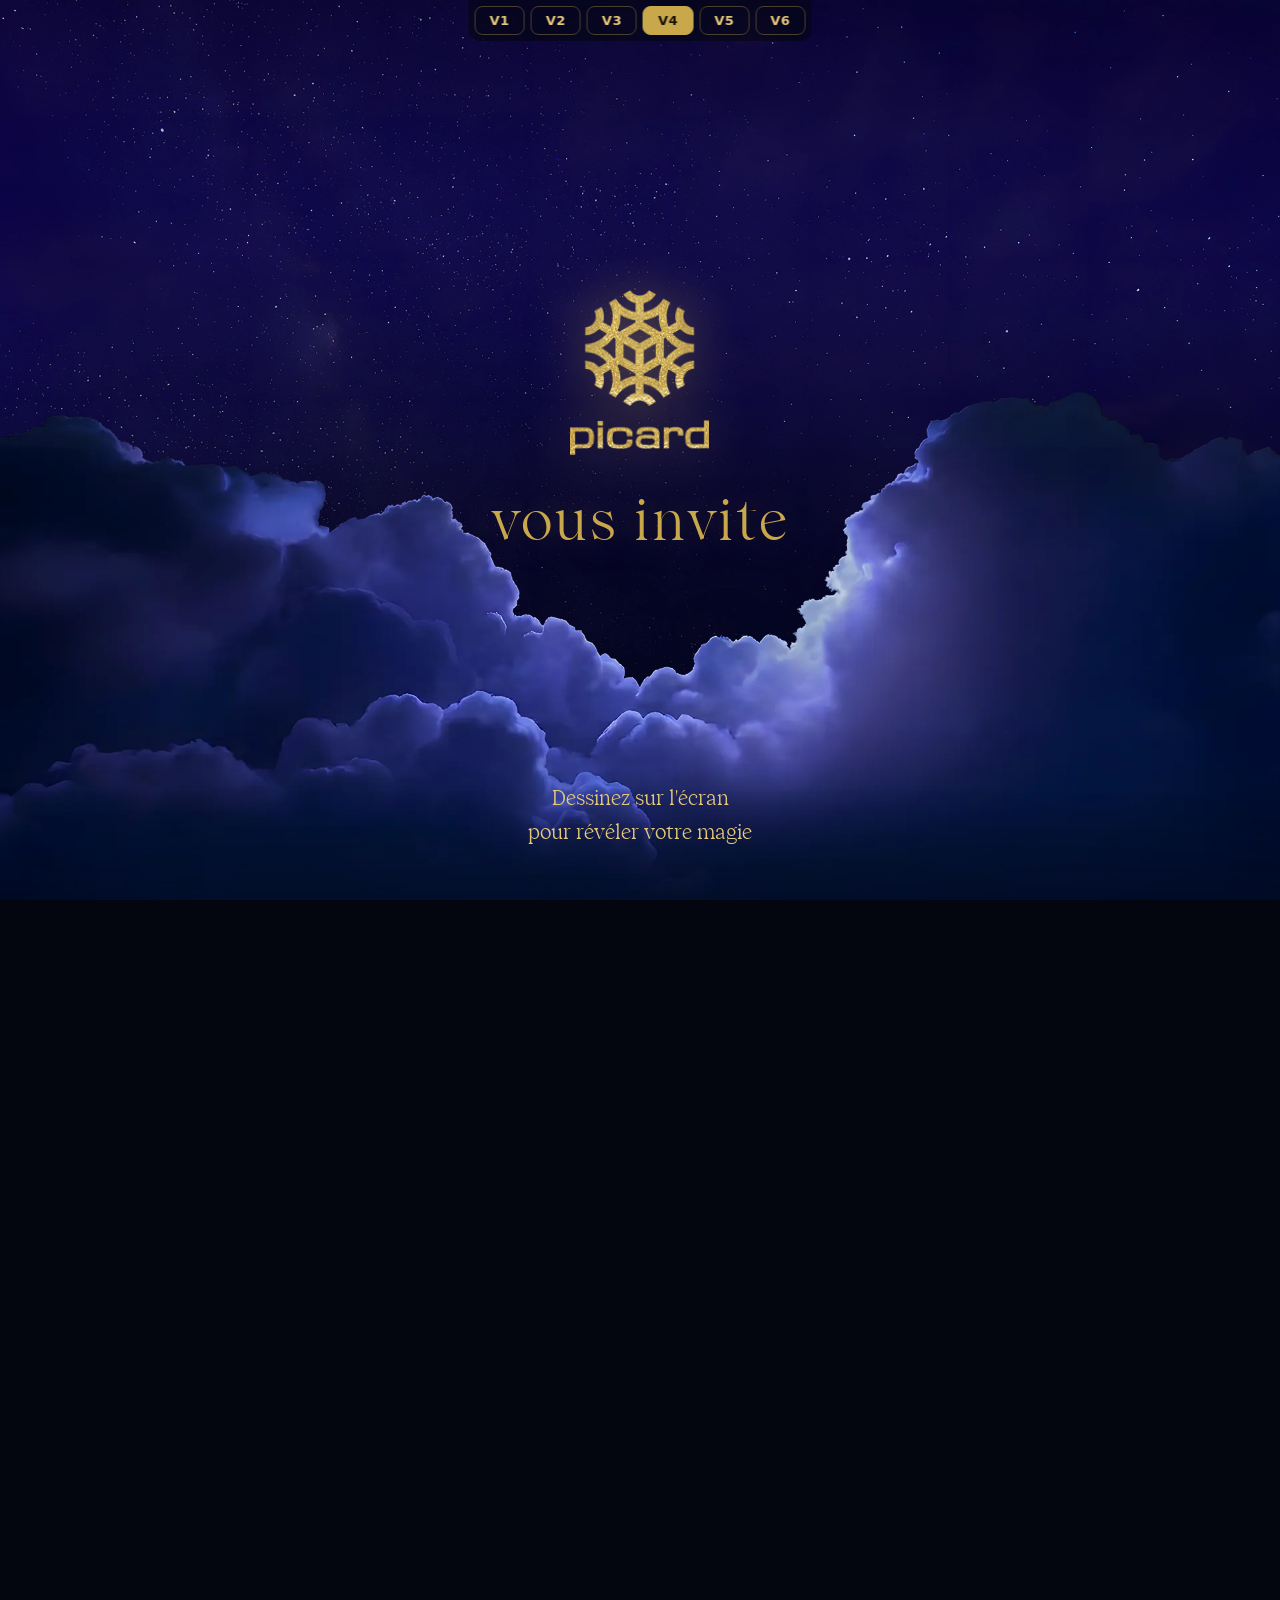
<file: v4.html>
<!DOCTYPE html>
<html lang="fr">
<head>
<meta charset="UTF-8">
<meta name="viewport" content="width=device-width, initial-scale=1.0, viewport-fit=cover">
<meta name="theme-color" content="#070b1e">
<title>Picard vous invite</title>
<style>
  /* ---------- Police display (servie en local) ---------- */
  @font-face {
    font-family: 'Wulkan Display';
    src: url('fonts/wulkan_display_regular/wulkan_display_regular-webfont.woff2') format('woff2'),
         url('fonts/wulkan_display_regular/wulkan_display_regular-webfont.woff') format('woff');
    font-weight: normal;
    font-style: normal;
    font-display: swap;
  }
  @font-face {
    font-family: '4 Privet Drive';
    src: url('fonts/4PrivetDrive/4privetdrive-regular-webfont.woff2') format('woff2'),
         url('fonts/4PrivetDrive/4privetdrive-regular-webfont.woff') format('woff');
    font-weight: normal;
    font-style: normal;
    font-display: swap;
  }

  :root {
    --bg-deep: #04060f;
    --gold: #c9a84c;
    --gold-soft: #e6c879;
    --body: #c8c8e0;
  }

  /* Barre de bascule V1/V2 (TEMPORAIRE) */
  #version-switch {
    position: fixed; top: env(safe-area-inset-top, 0px); left: 50%;
    transform: translateX(-50%); z-index: 100000;
    display: flex; gap: 6px; padding: 6px;
    background: rgba(4, 6, 15, 0.55); backdrop-filter: blur(6px);
    border-radius: 0 0 12px 12px;
  }
  #version-switch .vs-btn {
    font: 600 13px/1 system-ui, sans-serif; letter-spacing: 0.04em;
    color: var(--gold-soft); text-decoration: none;
    padding: 7px 14px; border-radius: 8px;
    border: 1px solid rgba(201, 168, 76, 0.35);
  }
  #version-switch .vs-btn.vs-active {
    background: var(--gold); color: #1a1206; border-color: var(--gold);
  }

  * { margin: 0; padding: 0; box-sizing: border-box; }
  html { scroll-behavior: smooth; }

  body {
    font-family: system-ui, -apple-system, "Segoe UI", Roboto, sans-serif;
    color: var(--body);
    background: var(--bg-deep);
    overflow-x: hidden;
    -webkit-font-smoothing: antialiased;
    -webkit-user-select: none;
    -moz-user-select: none;
    user-select: none;
    -webkit-touch-callout: none;
  }
  img { -webkit-user-drag: none; user-select: none; pointer-events: none; }

  @media (hover: hover) and (pointer: fine) {
    body.custom-cursor { cursor: none; }
  }

  h1, h2 {
    font-family: 'Wulkan Display', Georgia, serif;
    color: var(--gold);
    font-weight: normal;
    line-height: 1.12;
    text-shadow: 0 0 40px rgba(201, 168, 76, 0.35);
  }

  /* ============ Particle canvas ============ */
  #particles {
    position: fixed; inset: 0;
    width: 100%; height: 100%;
    pointer-events: none; z-index: 9999;
  }

  /* Canvas lucioles : dans bgwrap -> reçoit le flou au clic maintenu */
  #ff-canvas {
    position: absolute; inset: 0;
    width: 100%; height: 100%;
    pointer-events: none; z-index: 7;
  }

  /* ============ Scène fixe (scrollytelling) ============ */
  .stage-fixed { position: fixed; inset: 0; overflow: hidden; z-index: 1; }
  .scroll-driver { height: 300vh; }   /* longueur de scroll de la descente */

  /* Wrapper des décors : c'est lui qu'on floute au clic maintenu */
  .bgwrap { position: absolute; inset: 0; z-index: 1; will-change: filter; }

  .bg {
    position: absolute; inset: 0;
    background-repeat: no-repeat;
    will-change: transform, opacity;
    pointer-events: none;
  }
  /* Ciel étoilé : base toujours présente derrière -> jamais de bande noire */
  .ciel {
    background-image: url('IMG/Ciel.png');
    background-image: image-set(url('IMG/Ciel.webp') type('image/webp'), url('IMG/Ciel.png') type('image/png'));
    background-size: cover; background-position: center top; z-index: 1;
  }
  /* Nuage : calque PLEIN (non rogné), l'alpha haut/bas du PNG gère les bords */
  .nuages {
    background-image: url('IMG/Nuages.png');
    background-image: image-set(url('IMG/Nuages.webp') type('image/webp'), url('IMG/Nuages.png') type('image/png'));
    background-size: 100% auto; background-position: center top; z-index: 2;
  }
  /* Forêt : image entière, pleine largeur, ANCRÉE EN BAS du viewport.
     L'élément prend la hauteur native de l'image (plus haute que l'écran) ;
     la montée se fait par translateY -> on traverse cime→sol au scroll.
     PNG transparents en haut (silhouette de cimes) -> aucune coupure. */
  .foret {
    inset: auto 0 0 0;
    height: auto;
    aspect-ratio: 1920 / 2383;
    background-size: 100% auto;
    background-position: center bottom;
  }
  .f3 {
    background-image: url('IMG/foret-3.png');
    background-image: image-set(url('IMG/foret-3.webp') type('image/webp'), url('IMG/foret-3.png') type('image/png'));
    z-index: 3;
  }
  .f2 {
    background-image: url('IMG/foret-2.png');
    background-image: image-set(url('IMG/foret-2.webp') type('image/webp'), url('IMG/foret-2.png') type('image/png'));
    z-index: 4;
  }
  .f1 {
    background-image: url('IMG/foret-1.png');
    background-image: image-set(url('IMG/foret-1.webp') type('image/webp'), url('IMG/foret-1.png') type('image/png'));
    z-index: 5;
  }
  /* Voile bleu qui monte avec le clic maintenu (effet "Soyez prêts") */
  .veil {
    position: absolute; inset: 0; z-index: 6;
    background: radial-gradient(circle at 50% 52%, rgba(40,55,150,0.0), rgba(10,16,55,0.85) 80%);
    opacity: 0; pointer-events: none;
  }

  /* ---- Contenu ciel (logo / invite / scroll) ---- */
  .sky-content {
    position: absolute; inset: 0; z-index: 10;
    display: flex; flex-direction: column;
    align-items: center; justify-content: center;
    text-align: center; pointer-events: none;
    will-change: opacity, transform;
  }
  .logo {
    width: clamp(90px, 11vw, 150px);
    height: auto;
    filter: drop-shadow(0 0 28px rgba(201, 168, 76, 0.45));
    margin-bottom: 2.2rem;
  }
  .invite-line {
    font-size: clamp(2rem, 5.5vw, 3.6rem);
    letter-spacing: 0.04em;
    margin-bottom: 3.4rem;
  }
  /* picto "scrollez" : agrandi (+25%) */
  .scroll-badge {
    width: clamp(165px, 17.5vw, 232px);
    height: auto;
    animation: floaty 3.4s ease-in-out infinite;
    pointer-events: auto; cursor: pointer;   /* V2 : badge cliquable */
  }
  /* Mobile : badge +20 % */
  @media (hover: none) and (pointer: coarse) {
    .scroll-badge { width: clamp(198px, 21vw, 278px); }
  }

  /* ===== V4 : badge révélé après dessin ===== */
  /* Hero (logo + "vous invite") : centré, remonte un peu quand le badge apparaît */
  .hero {
    display: flex; flex-direction: column; align-items: center;
    transition: transform 0.9s cubic-bezier(0.22, 1, 0.36, 1);
  }
  .sky-content.revealed .hero { transform: translateY(-7vh); }
  /* Badge : hors flux (ne décale pas le centrage initial), masqué puis fondu */
  .badge-pic {
    position: absolute; left: 50%; top: 62%;
    transform: translateX(-50%);
    opacity: 0; pointer-events: none;
    transition: opacity 0.9s ease;
  }
  .sky-content.revealed .badge-pic { opacity: 1; pointer-events: auto; }
  /* Phrase d'invite en bas du ciel (fond comme "le compte à rebours…") */
  .draw-hint {
    position: absolute; left: 0; right: 0; bottom: 5.5vh; z-index: 12;
    text-align: center; pointer-events: none;
    font-family: 'Wulkan Display', Georgia, serif;   /* même typo que "le compte à rebours" */
    font-size: clamp(0.9rem, 2.4vw, 1.3rem);
    color: var(--gold-soft); line-height: 1.65;
    text-shadow: none;
    will-change: opacity;
  }
  @keyframes floaty {
    0%, 100% { transform: translateY(0); opacity: 0.9; }
    50% { transform: translateY(10px); opacity: 1; }
  }

  /* ---- Scène forêt (orbe + textes) ---- */
  .forest-stage {
    position: absolute; inset: 0; z-index: 11;
    display: grid; place-items: center;
    text-align: center; pointer-events: none;
  }
  .forest-stage > * { grid-area: 1 / 1; }

  .orbe-wrap {
    width: clamp(260px, 52vw, 560px);
    aspect-ratio: 1 / 1;
    display: grid; place-items: center;
    will-change: transform, opacity;
    opacity: 0;
  }
  .orbe-spin { width: 100%; height: 100%; animation: spin 26s linear infinite; }
  .orbe-spin img {
    width: 100%; height: 100%; object-fit: contain;
    /* pas de filter:drop-shadow sur l'image qui tourne -> évite le clignotement Android */
  }
  @keyframes spin { from { transform: rotate(0deg); } to { transform: rotate(-360deg); } }

  .txt {
    grid-area: 1 / 1; z-index: 3;
    font-family: 'Wulkan Display', Georgia, serif;
    color: var(--gold-soft);
    text-shadow: 0 0 30px rgba(201, 168, 76, 0.6);
    line-height: 1.3; opacity: 0;
    will-change: opacity, transform;
  }
  .txt-prompt { font-size: clamp(1.5rem, 4vw, 2.6rem); }
  .txt-date {
    font-family: '4 Privet Drive', 'Wulkan Display', Georgia, serif;
    font-size: clamp(1.52rem, 6.4vw, 2.72rem);   /* -20 % */
    text-transform: uppercase;            /* V2 : message révélé tout en capitales */
    color: #fff3d6;                       /* cœur clair chaud */
    /* Halo lumineux doré -> orangé (effet "incandescent" de la capture) */
    text-shadow:
      0 0 6px rgba(255, 240, 200, 0.9),
      0 0 16px rgba(255, 190, 90, 0.7),
      0 0 38px rgba(255, 150, 40, 0.45);
  }
  /* Desktop : +20 % sur le message révélé */
  @media (hover: hover) and (pointer: fine) {
    .txt-date { font-size: clamp(1.82rem, 7.7vw, 3.26rem); }
  }
  .txt-date .hour { display: inline-block; margin-top: 0.5rem; font-size: 1.2em; letter-spacing: 0.08em; }

  /* Lettres magiques : apparition avec dance, disparition par fondu du conteneur */
  .txt-date .ltr { display: inline-block; opacity: 0; }
  .txt-date .ltr.on {
    animation: ltrReveal 0.75s cubic-bezier(0.22, 1, 0.36, 1) forwards;
    animation-delay: calc(var(--i) * 38ms);
  }
  /* NB : pas de filter:blur par lettre -> évite l'éviction de couches GPU
     (lettres qui disparaissent) sur Android. La "danse" reste via transform. */
  @keyframes ltrReveal {
    0%  { opacity: 0;
          transform: translateY(calc(sin(var(--i) * 89deg) * 22px + 18px))
                     translateX(calc(cos(var(--i) * 137deg) * 14px))
                     rotate(calc(sin(var(--i) * 233deg) * 20deg))
                     scale(0.65); }
    25% { opacity: 0.9;
          transform: translateY(calc(sin(var(--i) * 89deg) * -9px - 7px))
                     translateX(calc(cos(var(--i) * 137deg) * -6px))
                     rotate(calc(sin(var(--i) * 233deg) * -9deg))
                     scale(1.08); }
    52% { transform: translateY(calc(sin(var(--i) * 89deg) * 5px))
                     translateX(calc(cos(var(--i) * 137deg) * 3px))
                     rotate(calc(sin(var(--i) * 233deg) * 4deg))
                     scale(0.96); }
    76% { transform: translateY(calc(sin(var(--i) * 89deg) * -2px))
                     translateX(0px)
                     rotate(calc(sin(var(--i) * 233deg) * -1deg))
                     scale(1.01); }
    100%{ opacity: 1;
          transform: translateY(0) translateX(0) rotate(0deg) scale(1); }
  }

  /* "Le compte à rebours..." : petit texte en bas, à la place du bouton */
  .txt-final {
    align-self: end;
    padding-bottom: 10vh;
    font-size: clamp(0.9rem, 2.4vw, 1.3rem);
    color: var(--gold-soft);
    text-shadow: none;
    line-height: 1.65;
  }

  /* Texte de transition ciel → forêt */
  .trans-text {
    position: absolute; inset: 0; z-index: 10;
    display: grid; place-items: center;
    text-align: center; pointer-events: none;
    opacity: 0; will-change: opacity, transform;
  }
  .trans-text h2 { font-size: clamp(2rem, 5.5vw, 3.8rem); letter-spacing: 0.06em; }


  /* ============ Barre de progression (clic maintenu) ============ */
  #charge-bar {
    position: fixed; top: 0; left: 0; height: 7px; width: 0%;
    background: linear-gradient(90deg, var(--gold) 0%, var(--gold-soft) 100%);
    z-index: 9997; opacity: 0; pointer-events: none;
    border-radius: 0 4px 4px 0;
    box-shadow: 0 0 10px rgba(201,168,76,0.55), 0 0 4px rgba(230,200,121,0.4);
  }
</style>
</head>
<body>

<!-- Barre de bascule V1/V2 (TEMPORAIRE — à retirer une fois une version validée) -->
<nav id="version-switch" aria-label="Choix de version">
  <a href="./" class="vs-btn">V1</a>
  <a href="./v2.html" class="vs-btn">V2</a>
  <a href="./v3.html" class="vs-btn">V3</a>
  <a href="./v4.html" class="vs-btn vs-active">V4</a>
  <a href="./v5.html" class="vs-btn">V5</a>
  <a href="./v6.html" class="vs-btn">V6</a>
</nav>

<canvas id="particles"></canvas>
<div id="charge-bar"></div>

<main class="stage-fixed">
  <div class="bgwrap">
    <div class="bg ciel"></div>
    <div class="bg nuages"></div>
    <div class="bg foret f3"></div>
    <div class="bg foret f2"></div>
    <div class="bg foret f1"></div>
    <div class="veil"></div>
    <canvas id="ff-canvas"></canvas>
  </div>

  <!-- V4 : accueil = logo + "vous invite" centrés ; le badge est masqué et
       apparaît après qu'on ait dessiné (ou après un délai), en remontant le hero -->
  <div class="sky-content">
    <div class="hero">
      <img class="logo" src="IMG/logo_Picard.png" alt="Picard" draggable="false">
      <h1 class="invite-line">vous invite</h1>
    </div>
    <picture class="badge-pic">
      <!-- Tactile (mobile) : "cliquez" ; sinon (desktop, scroll) : "scrollez" -->
      <source media="(hover: none) and (pointer: coarse)" srcset="IMG/cliquez.png">
      <img id="cliquez-badge" class="scroll-badge" src="IMG/scroll.png" alt="Commencer l'aventure" draggable="false">
    </picture>
  </div>

  <p class="draw-hint">Dessinez sur l'écran<br>pour révéler votre magie</p>

  <div class="trans-text">
    <h2>à un nouveau<br>rendez-vous</h2>
  </div>

  <div class="forest-stage">
    <div class="orbe-wrap"><div class="orbe-spin"><picture><source srcset="IMG/ORBES.webp" type="image/webp"><img src="IMG/ORBES.webp" alt="" draggable="false"></picture></div></div>
    <p class="txt txt-prompt">Cliquez et<br>maintenez<br>pour révéler</p>
    <p class="txt txt-date">Rendez-vous<br>sur la Bon'App,<br>le 31 Août 2026,<br><span class="hour">11:11</span></p>
    <p class="txt txt-final">
      Le compte à rebours est lancé !<br>Soyez prêts !
    </p>
  </div>


</main>

<div class="scroll-driver" aria-hidden="true"></div>

<script>
(function () {
  "use strict";

  /* ============================================================
     1. PARTICLE EMITTER
     ============================================================ */
  // Empêche le navigateur de restaurer la position de scroll au rechargement
  if ('scrollRestoration' in history) history.scrollRestoration = 'manual';
  window.scrollTo(0, 0);

  const canvas = document.getElementById('particles');
  const ctx = canvas.getContext('2d');
  const ffCanvas = document.getElementById('ff-canvas');
  const ffCtx = ffCanvas.getContext('2d');

  const hasHover = window.matchMedia('(hover: hover) and (pointer: fine)').matches;
  if (hasHover) document.body.classList.add('custom-cursor');

  let DPR = Math.min(window.devicePixelRatio || 1, 2);
  function resizeCanvas() {
    DPR = Math.min(window.devicePixelRatio || 1, 2);
    const w = window.innerWidth, h = window.innerHeight;
    canvas.width = Math.floor(w * DPR); canvas.height = Math.floor(h * DPR);
    canvas.style.width = w + 'px'; canvas.style.height = h + 'px';
    ctx.setTransform(DPR, 0, 0, DPR, 0, 0);
    ffCanvas.width = Math.floor(w * DPR); ffCanvas.height = Math.floor(h * DPR);
    ffCanvas.style.width = w + 'px'; ffCanvas.style.height = h + 'px';
    ffCtx.setTransform(DPR, 0, 0, DPR, 0, 0);
  }
  resizeCanvas();

  // size 1.5 = poussière fine (vs 3 = grosses paillettes)
  const PARAMS = { density: 3, size: 1.5, speed: 1.2, decay: 0.015, gravity: 0.04, wiggle: 2, halo: 0, step: 4 };
  const COLORS = ['#ffd700','#ffed4a','#fff0a0','#f5c518','#ffe680','#ffc200','#fffbe6','#ffffff'];
  const particles = [];

  // mult : multiplicateur de densité (0.4 = trail léger, 3.5 = clic maintenu)
  const MAX_PARTICLES = 600;  // borne le coût de rendu (machines lentes)
  function spawn(x, y, mult) {
    const n = Math.max(1, Math.round(PARAMS.density * (mult || 1)));
    // Au plafond : on recycle les plus anciennes (déjà en train de mourir) au lieu
    // de couper l'émission -> le nuage reste plein au clic maintenu, sans cassure.
    if (particles.length + n > MAX_PARTICLES) {
      particles.splice(0, particles.length + n - MAX_PARTICLES);
    }
    for (let i = 0; i < n; i++) {
      const angle = Math.random() * Math.PI * 2;
      const spd = PARAMS.speed * (0.4 + Math.random() * 1.1);
      particles.push({
        x: x, y: y, vx: Math.cos(angle) * spd, vy: Math.sin(angle) * spd,
        r: PARAMS.size * (0.5 + Math.random()) * (hasHover ? 1 : 0.5), life: 1,
        color: COLORS[(Math.random() * COLORS.length) | 0],
        wFreq: 0.05 + Math.random() * 0.15, wPhase: Math.random() * Math.PI * 2, age: 0
      });
    }
  }

  let pressed = false;
  let lastX = 0, lastY = 0;
  let cursorX = -100, cursorY = -100, cursorVisible = false;
  let firstMove = true; // évite un spawn de (0,0) au premier mousemove

  function emitTo(x, y, mult) {
    const dx = x - lastX, dy = y - lastY;
    const dist = Math.hypot(dx, dy);
    if (dist >= PARAMS.step) {
      const steps = Math.floor(dist / PARAMS.step);
      for (let i = 1; i <= steps; i++) { const t = i / steps; spawn(lastX + dx * t, lastY + dy * t, mult || 1); }
      lastX = x; lastY = y;
      // V4 : accumule le "dessin" -> révèle le badge au seuil
      drawAmount += dist;
      if (!badgeRevealed && drawAmount >= DRAW_THRESHOLD) revealBadge();
    }
  }
  function pressStart(x, y) { pressed = true; lastX = x; lastY = y; spawn(x, y, 1); }
  function pressEnd() { pressed = false; }

  window.addEventListener('mousedown', function (e) { pressStart(e.clientX, e.clientY); });
  window.addEventListener('mousemove', function (e) {
    cursorX = e.clientX; cursorY = e.clientY; cursorVisible = true;
    // Premier mouvement : initialise lastX/Y sans émettre (évite le spray de (0,0))
    if (firstMove) { firstMove = false; lastX = e.clientX; lastY = e.clientY; return; }
    if (hasHover) {
      // Desktop : trail léger en permanence, plus dense au clic maintenu
      emitTo(e.clientX, e.clientY, pressed ? 1.8 : 0.4);
    } else if (pressed) {
      emitTo(e.clientX, e.clientY, 1);
    }
  });
  window.addEventListener('mouseup', pressEnd);

  // V2 — MOBILE : ciel figé, la descente est pilotée par le clic sur le badge.
  // On bloque le touchmove (défilement) mais jamais le touchstart (sinon les taps
  // sur la barre V1/V2/V3 + badge sont avalés). DESKTOP (hasHover) : on ne bloque
  // rien -> scroll libre identique à V1.
  function isInteractive(t) { return t && t.closest && t.closest('#version-switch, .scroll-badge'); }
  window.addEventListener('touchstart', function (e) {
    if (isInteractive(e.target)) return;
    const t = e.touches[0];
    pressStart(t.clientX, t.clientY);
  }, { passive: true });
  window.addEventListener('touchmove', function (e) {
    if (!isInteractive(e.target)) {
      const t = e.touches[0];
      emitTo(t.clientX, t.clientY, 1.8);
    }
    if (!hasHover) e.preventDefault();   // mobile : verrou de scroll TOUJOURS (même sur le badge)
  }, { passive: false });
  window.addEventListener('touchend', pressEnd, { passive: true });


  /* ============================================================
     2. SCROLL : descente (parallaxe d'arrivée) puis décor figé
     ============================================================ */
  const ciel    = document.querySelector('.ciel');
  const nuages  = document.querySelector('.nuages');
  const f1 = document.querySelector('.f1');
  const f2 = document.querySelector('.f2');
  const f3 = document.querySelector('.f3');
  const skyContent = document.querySelector('.sky-content');
  const drawHint   = document.querySelector('.draw-hint');
  const skyBadge   = (function(){ const i = document.getElementById('cliquez-badge'); return i && i.parentElement; })(); // <picture> (l'img a une anim CSS qui écrase style.opacity)

  // V4 : le badge apparaît après avoir dessiné (accumulateur) OU après un délai
  // de secours, et fait remonter le hero (logo + "vous invite").
  let drawAmount = 0;
  let badgeRevealed = false;
  const DRAW_THRESHOLD = 1800;     // px de dessin cumulés avant apparition
  const REVEAL_MAX_DELAY = 8000;   // filet de sécurité (ms) même sans dessiner
  function revealBadge() {
    if (badgeRevealed) return;
    badgeRevealed = true;
    skyContent.classList.add('revealed');
  }
  setTimeout(revealBadge, REVEAL_MAX_DELAY);

  const SETTLE_AT = 0.72;   // forêt en place à 72% de la descente, figée ensuite

  let arrive = 0;          // 0 = en haut (ciel), 1 = forêt posée
  let revealActive = false;
  let forestSettled = false;
  let autoScrollTimer = null;
  let returningToTop = false;  // empêche l'auto-scroll pendant le retour "Recommencer"
  let autoPlaying = false;     // V2 : descente automatique en cours (clic sur le badge)
  let v2Progress = 0;          // V2 : progression 0->1 pilotée par l'auto-scroll (pas le scroll réel)

  function clamp(v, a, b) { return v < a ? a : v > b ? b : v; }

  let ticking = false;
  function onScroll() { if (!ticking) { requestAnimationFrame(updateScroll); ticking = true; } }

  function updateScroll() {
    const vh = window.innerHeight;
    const maxScroll = (document.documentElement.scrollHeight - vh) || 1;
    // DESKTOP : scroll réel (comme V1). MOBILE : progression virtuelle (auto-scroll).
    const p = hasHover
      ? clamp((window.scrollY || window.pageYOffset) / maxScroll, 0, 1)
      : clamp(v2Progress, 0, 1);
    arrive = completed ? 1 : clamp(p / SETTLE_AT, 0, 1);

    // Retour "Recommencer" terminé dès qu'on est près du haut
    if (p < 0.02) returningToTop = false;

    // Desktop : rattrape le scroll résiduel (28 %) une fois la forêt posée, comme V1.
    // Mobile : pas de scroll réel, rien à rattraper.
    if (arrive >= 1 && !forestSettled && !returningToTop) {
      forestSettled = true;
      if (hasHover) {
        clearTimeout(autoScrollTimer);
        autoScrollTimer = setTimeout(function () {
          window.scrollTo({ top: document.documentElement.scrollHeight, behavior: 'smooth' });
        }, 250);
      }
    }

    // Ciel : léger drift (fond lointain -> bouge le moins)
    ciel.style.transform = 'translateY(' + (-arrive * vh * 0.12).toFixed(1) + 'px) scale(1.05)';

    // Nuage : plus bas au départ sur mobile (0.65) vs desktop (0.42)
    const nuageStart = hasHover ? 0.42 : 0.65;
    nuages.style.transform = 'translateY(' + ((nuageStart - arrive * 1.75) * vh).toFixed(1) + 'px)';

    // Contenu ciel : MONTE et sort par le haut, sans fondu d'opacité
    skyContent.style.transform = 'translateY(' + (-arrive * vh * 1.25).toFixed(1) + 'px)';

    // Phrase d'invite : visible au ciel, disparaît dès qu'on amorce la descente
    if (drawHint) drawHint.style.opacity = clamp(1 - arrive / 0.18, 0, 1).toFixed(3);

    // V2 : le badge "scrollez/cliquez" disparaît dès qu'on amorce (scroll/clic)
    if (skyBadge && badgeRevealed) skyBadge.style.opacity = clamp(1 - arrive / 0.08, 0, 1).toFixed(3);

    // Texte de transition : positionné entre le ciel et l'orbe. On tombe dessus
    // en scrollant, puis il remonte naturellement (passage unique, défilement
    // linéaire). Hors écran aux extrêmes -> pas besoin de fondu d'opacité.
    transText.style.opacity = '1';
    transText.style.transform = 'translateY(' + ((0.9 - arrive * 1.95) * vh).toFixed(1) + 'px)';

    // Forêt : chaque couche = image entière ancrée en bas, montée par translateY.
    // fh = hauteur rendue de l'image (pleine largeur). Travel ≥ fh → couche
    // totalement hors écran (bas) à arrive=0 ; à arrive=1 → 0 (sol ancré en bas).
    // Travels différenciés → parallaxe (le 1er plan se déplace le plus).
    const fh = window.innerWidth * 2383 / 1920;
    f3.style.transform = 'translateY(' + ((1 - arrive) * fh * 1.00).toFixed(1) + 'px)';
    f2.style.transform = 'translateY(' + ((1 - arrive) * fh * 1.15).toFixed(1) + 'px)';
    f1.style.transform = 'translateY(' + ((1 - arrive) * fh * 1.32).toFixed(1) + 'px)';

    ticking = false;
  }
  window.addEventListener('scroll', onScroll, { passive: true });

  /* ============================================================
     2bis. V2 : descente automatique au clic sur le badge "cliquez"
     Le ciel est figé ; un clic lance un scroll auto lent (easing) qui
     rejoue tout le parallax (texte de transition inclus) jusqu'à la forêt.
     ============================================================ */
  function startDescent() {
    if (hasHover) return;                            // desktop : scroll libre (comme V1)
    if (!badgeRevealed) return;                      // V4 : pas de descente tant que le badge n'est pas apparu
    if (autoPlaying || v2Progress > 0.02) return;   // une seule fois, depuis le ciel
    autoPlaying = true;
    const dur = 6800;                                // long -> vitesse max faible (message lisible)
    const t0 = performance.now();
    // easeInOutSine : ease-in puis ease-out, pic de vitesse doux au centre.
    function ease(t) { return -(Math.cos(Math.PI * t) - 1) / 2; }
    function step(now) {
      const t = Math.min((now - t0) / dur, 1);
      v2Progress = ease(t) * SETTLE_AT;              // arrive = v2Progress / SETTLE_AT
      updateScroll();
      if (t < 1) requestAnimationFrame(step);
      else { v2Progress = SETTLE_AT; autoPlaying = false; updateScroll(); }
    }
    requestAnimationFrame(step);
  }
  const cliquezBadge = document.getElementById('cliquez-badge');
  if (cliquezBadge) cliquezBadge.addEventListener('click', startDescent);


  /* ============================================================
     3. RÉVÉLATION : clic maintenu -> orbe grossit, 3 textes, flou
     ============================================================ */
  const bgwrap    = document.querySelector('.bgwrap');
  const veil      = document.querySelector('.veil');
  const orbeWrap  = document.querySelector('.orbe-wrap');
  const txtPrompt = document.querySelector('.txt-prompt');
  const txtDate   = document.querySelector('.txt-date');
  const txtFinal  = document.querySelector('.txt-final');
  const transText = document.querySelector('.trans-text');
  const chargeBar = document.getElementById('charge-bar');

  /* Découpe chaque caractère non-espace en <span class="ltr" style="--i:N"> */
  function splitLetters(el) {
    let idx = 0;
    function walk(node) {
      if (node.nodeType === 3) {
        const text = node.textContent;
        const frag = document.createDocumentFragment();
        for (let i = 0; i < text.length; i++) {
          const ch = text[i];
          if (/\S/.test(ch)) {
            const s = document.createElement('span');
            s.className = 'ltr';
            s.style.setProperty('--i', idx++);
            s.textContent = ch;
            frag.appendChild(s);
          } else {
            frag.appendChild(document.createTextNode(ch));
          }
        }
        node.parentNode.replaceChild(frag, node);
      } else if (node.nodeType === 1) {
        Array.from(node.childNodes).forEach(walk);
      }
    }
    walk(el);
  }
  splitLetters(txtDate);

  let charge = 0;
  let completed = false;
  let barVisible = false;
  let ltrState = 'hidden'; // 'hidden' | 'showing' | 'visible'
  let ltrTimer  = null;
  const CHARGE_UP = 0.009;
  const CHARGE_DOWN = 0.02;
  const MAX_BLUR = 14;



  /* ============================================================
     LUCIOLES — flottent doucement au-dessus du sol de la forêt
     ============================================================ */
  const NUM_FF = 13;
  const fireflies = [];

  function makeFirefly() {
    const vw = window.innerWidth;
    const vh = window.innerHeight;
    // Mobile : taille réduite, positionnées plus bas (près du sol)
    const szMult  = hasHover ? 1   : 0.42;
    const yBase   = hasHover ? 0.58 : 0.72;
    const yRange  = hasHover ? 0.34 : 0.20;
    return {
      x: vw * (0.04 + Math.random() * 0.92),
      baseY: vh * (yBase + Math.random() * yRange),
      vx: (Math.random() - 0.5) * 0.35,
      phaseY: Math.random() * Math.PI * 2,
      freqY: 0.004 + Math.random() * 0.006,
      ampY: (hasHover ? 10 : 6) + Math.random() * (hasHover ? 22 : 12),
      phaseOp: Math.random() * Math.PI * 2,
      freqOp: 0.008 + Math.random() * 0.012,
      size: (1.6 + Math.random() * 1.8) * szMult,
    };
  }

  function initFireflies() {
    fireflies.length = 0;
    for (let i = 0; i < NUM_FF; i++) fireflies.push(makeFirefly());
  }
  initFireflies();

  function drawFireflies() {
    ffCtx.clearRect(0, 0, window.innerWidth, window.innerHeight);
    if (arrive < 0.84) return;

    // Fade global : apparaissent entre 0.84 et 1
    const globalFade = clamp((arrive - 0.84) / 0.16, 0, 1);
    // "Arrivent du bas" avec la forêt : décalage Y qui se résorbe
    const ffSettle = clamp((arrive - 0.84) / 0.16, 0, 1);
    const riseOffset = (1 - ffSettle) * window.innerHeight * 0.55;
    const vw = window.innerWidth;

    for (let i = 0; i < fireflies.length; i++) {
      const ff = fireflies[i];
      ff.phaseY  += ff.freqY;
      ff.phaseOp += ff.freqOp;
      ff.x += ff.vx;
      if (ff.x < -10) ff.x = vw + 5;
      if (ff.x > vw + 10) ff.x = -5;

      const bobY = Math.sin(ff.phaseY) * ff.ampY;
      const y = ff.baseY + bobY + riseOffset;
      const pulse = 0.25 + 0.75 * (0.5 + 0.5 * Math.sin(ff.phaseOp));
      const alpha = globalFade * pulse;

      // Halo or doux (couleur orbe)
      ffCtx.globalAlpha = alpha * 0.2;
      ffCtx.shadowBlur = 20; ffCtx.shadowColor = '#f5c518';
      ffCtx.beginPath();
      ffCtx.arc(ff.x, y, ff.size * 4.5, 0, Math.PI * 2);
      ffCtx.fillStyle = '#f5c518'; ffCtx.fill();

      // Cœur brillant or/blanc
      ffCtx.globalAlpha = alpha;
      ffCtx.shadowBlur = 8; ffCtx.shadowColor = '#ffe680';
      ffCtx.beginPath();
      ffCtx.arc(ff.x, y, ff.size, 0, Math.PI * 2);
      ffCtx.fillStyle = '#fff0a0'; ffCtx.fill();
    }
    ffCtx.globalAlpha = 1; ffCtx.shadowBlur = 0;
  }


  window.addEventListener('resize', function () {
    resizeCanvas(); updateScroll(); initFireflies();
  });

  function reveal() {
    // L'orbe apparaît quand la forêt se pose
    const orbeIn = clamp((arrive - 0.55) / 0.45, 0, 1);
    revealActive = arrive > 0.98 && !completed;

    if (revealActive && pressed) {
      charge = clamp(charge + CHARGE_UP, 0, 1);
    } else if (!completed) {
      charge = clamp(charge - CHARGE_DOWN, 0, 1);
    }

    // Flou des décors + voile bleu, pilotés par la charge
    bgwrap.style.filter = charge > 0.001 ? 'blur(' + (charge * MAX_BLUR).toFixed(2) + 'px)' : 'none';
    veil.style.opacity = (charge * 0.55).toFixed(3);

    // Orbe + prompt : arrivent du bas avec la forêt
    const orbeRise = (1 - orbeIn) * window.innerHeight * 0.70;
    orbeWrap.style.opacity = orbeIn.toFixed(3);
    orbeWrap.style.transform = 'translateY(' + orbeRise.toFixed(1) + 'px) scale(' + (0.82 + charge * 1.7).toFixed(3) + ')';

    if (!completed) {
      const pOut = clamp(charge / 0.22, 0, 1);
      txtPrompt.style.opacity = (orbeIn * (1 - pOut)).toFixed(3);
      txtPrompt.style.transform = 'translateY(' + (orbeRise + pOut * -28).toFixed(1) + 'px)';

      // Révélation lettres (charge monte ≥ 0.18)
      if (charge >= 0.18 && ltrState === 'hidden') {
        ltrState = 'showing';
        clearTimeout(ltrTimer);
        txtDate.style.transition = '';
        txtDate.style.opacity = '1';
        const ltrs = txtDate.querySelectorAll('.ltr');
        ltrs.forEach(function (s) { s.classList.remove('on'); s.style.opacity = ''; });
        void txtDate.offsetWidth; // force reflow → redémarre l'animation
        ltrs.forEach(function (s) { s.classList.add('on'); });
        // Marquer comme entièrement visible après le dernier stagger
        ltrTimer = setTimeout(function () {
          if (ltrState === 'showing') {
            ltrState = 'visible';
            // Android : verrouille les lettres visibles (le 'forwards' n'est pas
            // toujours tenu par le compositeur -> lettres qui restaient à 0).
            ltrs.forEach(function (s) { s.style.opacity = '1'; });
          }
        }, (ltrs.length - 1) * 38 + 750);
      }
      // Disparition si relâché (charge < 0.10) : fondu du conteneur, sans flash
      if (charge < 0.10 && (ltrState === 'showing' || ltrState === 'visible')) {
        ltrState = 'hidden';
        clearTimeout(ltrTimer);
        txtDate.style.transition = 'opacity 0.35s ease-out';
        txtDate.style.opacity = '0';
        ltrTimer = setTimeout(function () {
          txtDate.querySelectorAll('.ltr').forEach(function (s) { s.classList.remove('on'); s.style.opacity = ''; });
          txtDate.style.transition = '';
        }, 400);
      }

      txtFinal.style.opacity = '0';
    }

    // Barre de progression
    if (arrive >= 0.98 && !completed) {
      if (!barVisible) {
        barVisible = true;
        chargeBar.style.transition = 'none';
        chargeBar.style.opacity = '1';
      }
      chargeBar.style.width = (charge * 100).toFixed(1) + '%';
    } else if (completed) {
      chargeBar.style.transition = 'opacity 1.2s ease';
      chargeBar.style.opacity = '0';
    } else {
      chargeBar.style.opacity = '0'; barVisible = false;
    }

    if (charge >= 1 && !completed) {
      completed = true; revealActive = false;
      txtPrompt.style.opacity = '0';
      // txtDate reste visible et fixe
      txtFinal.style.transition = 'opacity 1s ease 0.35s';
      txtFinal.style.opacity = '1';
    }
  }


  /* ============================================================
     4. RENDER LOOP
     ============================================================ */
  function render() {
    ctx.clearRect(0, 0, window.innerWidth, window.innerHeight);

    for (let i = particles.length - 1; i >= 0; i--) {
      const p = particles[i];
      p.age++;
      p.vy += PARAMS.gravity;
      const wiggleX = Math.sin(p.age * p.wFreq + p.wPhase) * PARAMS.wiggle * 0.1;
      p.x += p.vx + wiggleX; p.y += p.vy; p.life -= PARAMS.decay;
      if (p.life <= 0) { particles.splice(i, 1); continue; }
      const radius = Math.max(0, p.r * p.life);
      ctx.globalAlpha = p.life;
      if (PARAMS.halo > 0) { ctx.shadowBlur = PARAMS.halo; ctx.shadowColor = p.color; }
      ctx.beginPath();
      ctx.arc(p.x, p.y, radius, 0, Math.PI * 2);
      ctx.fillStyle = p.color; ctx.fill();
    }
    ctx.globalAlpha = 1; ctx.shadowBlur = 0;

    if (hasHover && cursorVisible) {
      ctx.beginPath();
      ctx.arc(cursorX, cursorY, 5, 0, Math.PI * 2);
      ctx.strokeStyle = 'rgba(201,168,76,0.7)';
      ctx.lineWidth = 1; ctx.stroke();
    }

    drawFireflies();
    reveal();
    requestAnimationFrame(render);
  }

  updateScroll();
  requestAnimationFrame(render);
})();
</script>
</body>
</html>
</file>
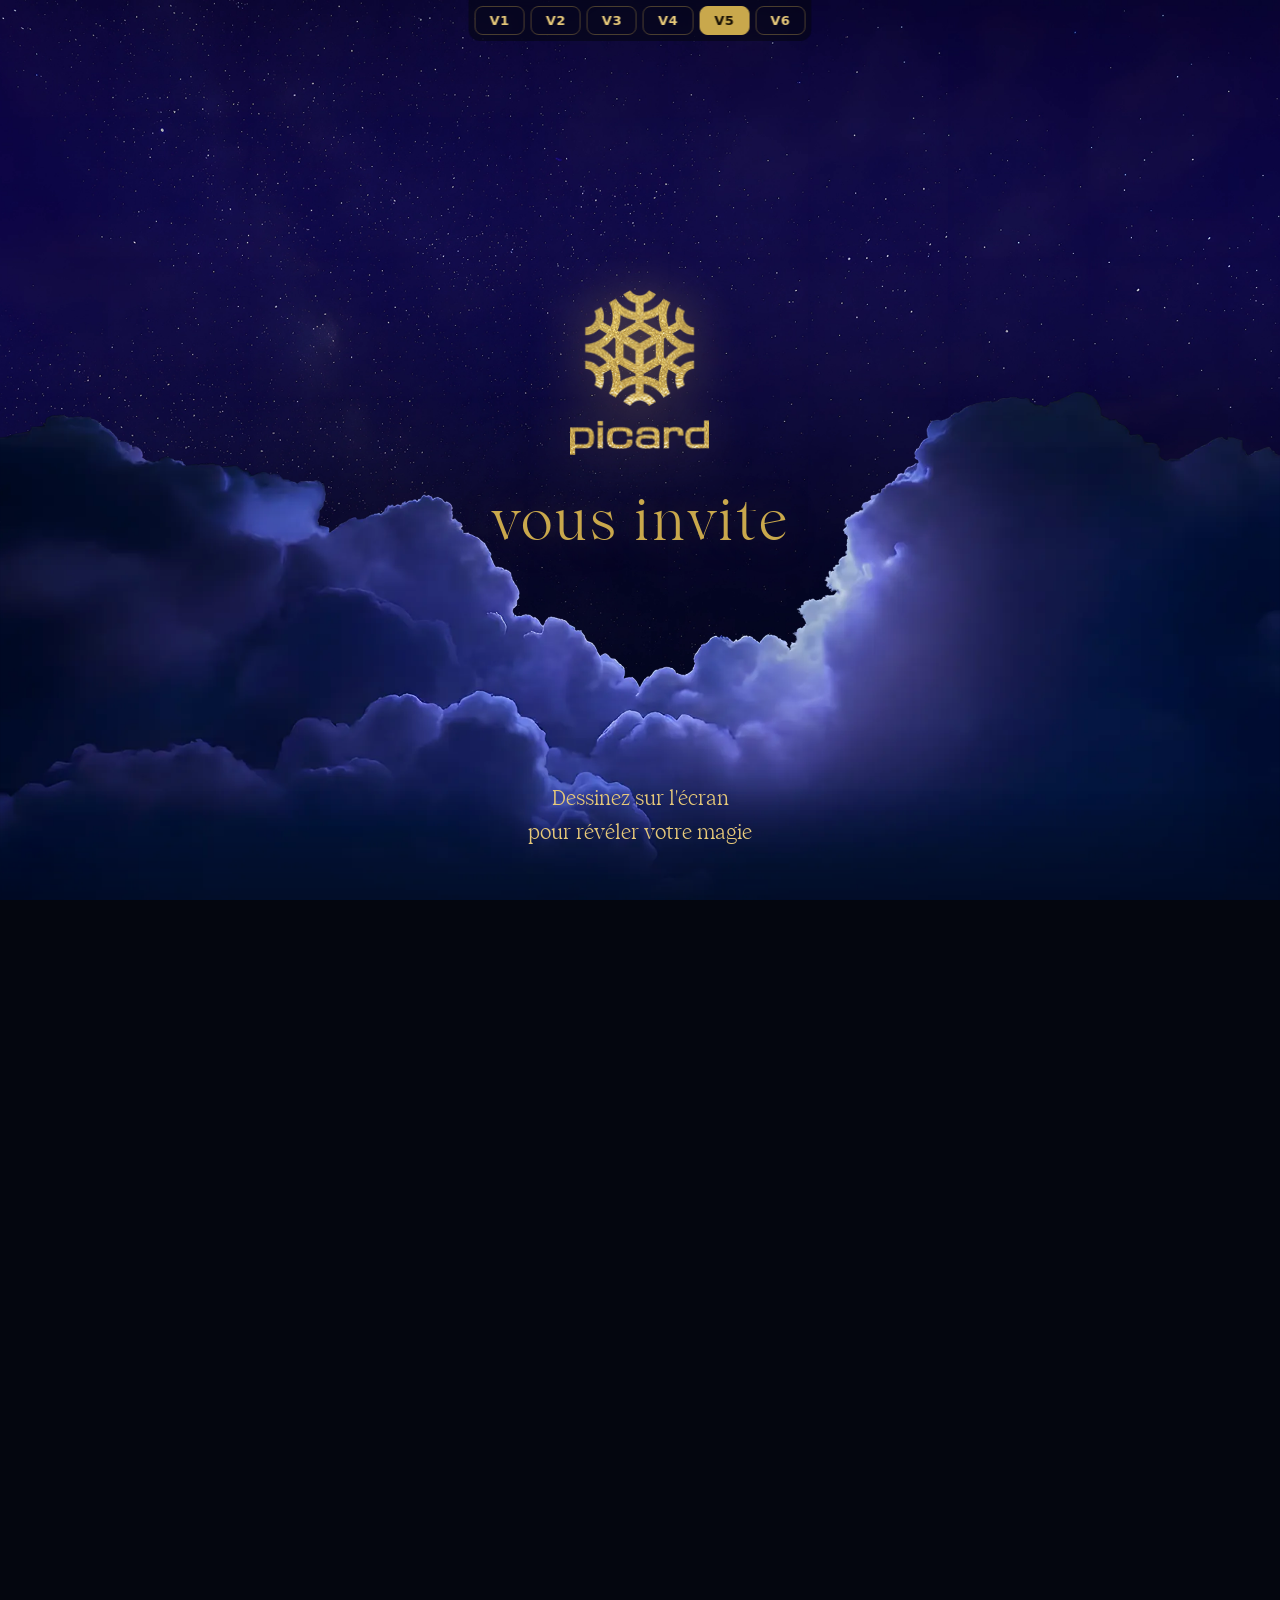
<file: v5.html>
<!DOCTYPE html>
<html lang="fr">
<head>
<meta charset="UTF-8">
<meta name="viewport" content="width=device-width, initial-scale=1.0, viewport-fit=cover">
<meta name="theme-color" content="#070b1e">
<title>Picard vous invite</title>
<style>
  /* ---------- Police display (servie en local) ---------- */
  @font-face {
    font-family: 'Wulkan Display';
    src: url('fonts/wulkan_display_regular/wulkan_display_regular-webfont.woff2') format('woff2'),
         url('fonts/wulkan_display_regular/wulkan_display_regular-webfont.woff') format('woff');
    font-weight: normal;
    font-style: normal;
    font-display: swap;
  }
  @font-face {
    font-family: '4 Privet Drive';
    src: url('fonts/4PrivetDrive/4privetdrive-regular-webfont.woff2') format('woff2'),
         url('fonts/4PrivetDrive/4privetdrive-regular-webfont.woff') format('woff');
    font-weight: normal;
    font-style: normal;
    font-display: swap;
  }

  :root {
    --bg-deep: #04060f;
    --gold: #c9a84c;
    --gold-soft: #e6c879;
    --body: #c8c8e0;
  }

  /* Barre de bascule V1/V2 (TEMPORAIRE) */
  #version-switch {
    position: fixed; top: env(safe-area-inset-top, 0px); left: 50%;
    transform: translateX(-50%); z-index: 100000;
    display: flex; gap: 6px; padding: 6px;
    background: rgba(4, 6, 15, 0.55); backdrop-filter: blur(6px);
    border-radius: 0 0 12px 12px;
  }
  #version-switch .vs-btn {
    font: 600 13px/1 system-ui, sans-serif; letter-spacing: 0.04em;
    color: var(--gold-soft); text-decoration: none;
    padding: 7px 14px; border-radius: 8px;
    border: 1px solid rgba(201, 168, 76, 0.35);
  }
  #version-switch .vs-btn.vs-active {
    background: var(--gold); color: #1a1206; border-color: var(--gold);
  }

  * { margin: 0; padding: 0; box-sizing: border-box; }
  html { scroll-behavior: smooth; }

  body {
    font-family: system-ui, -apple-system, "Segoe UI", Roboto, sans-serif;
    color: var(--body);
    background: var(--bg-deep);
    overflow-x: hidden;
    -webkit-font-smoothing: antialiased;
    -webkit-user-select: none;
    -moz-user-select: none;
    user-select: none;
    -webkit-touch-callout: none;
  }
  img { -webkit-user-drag: none; user-select: none; pointer-events: none; }

  @media (hover: hover) and (pointer: fine) {
    body.custom-cursor { cursor: none; }
  }

  h1, h2 {
    font-family: 'Wulkan Display', Georgia, serif;
    color: var(--gold);
    font-weight: normal;
    line-height: 1.12;
    text-shadow: 0 0 40px rgba(201, 168, 76, 0.35);
  }

  /* ============ Particle canvas ============ */
  #particles {
    position: fixed; inset: 0;
    width: 100%; height: 100%;
    pointer-events: none; z-index: 9999;
  }

  /* Canvas lucioles : dans bgwrap -> reçoit le flou au clic maintenu */
  #ff-canvas {
    position: absolute; inset: 0;
    width: 100%; height: 100%;
    pointer-events: none; z-index: 7;
  }

  /* ============ Scène fixe (scrollytelling) ============ */
  .stage-fixed { position: fixed; inset: 0; overflow: hidden; z-index: 1; }
  .scroll-driver { height: 300vh; }   /* longueur de scroll de la descente */

  /* Wrapper des décors : c'est lui qu'on floute au clic maintenu */
  .bgwrap { position: absolute; inset: 0; z-index: 1; will-change: filter; }

  .bg {
    position: absolute; inset: 0;
    background-repeat: no-repeat;
    will-change: transform, opacity;
    pointer-events: none;
  }
  /* Ciel étoilé : base toujours présente derrière -> jamais de bande noire */
  .ciel {
    background-image: url('IMG/Ciel.png');
    background-image: image-set(url('IMG/Ciel.webp') type('image/webp'), url('IMG/Ciel.png') type('image/png'));
    background-size: cover; background-position: center top; z-index: 1;
  }
  /* Nuage : calque PLEIN (non rogné), l'alpha haut/bas du PNG gère les bords */
  .nuages {
    background-image: url('IMG/Nuages.png');
    background-image: image-set(url('IMG/Nuages.webp') type('image/webp'), url('IMG/Nuages.png') type('image/png'));
    background-size: 100% auto; background-position: center top; z-index: 2;
  }
  /* Forêt : image entière, pleine largeur, ANCRÉE EN BAS du viewport.
     L'élément prend la hauteur native de l'image (plus haute que l'écran) ;
     la montée se fait par translateY -> on traverse cime→sol au scroll.
     PNG transparents en haut (silhouette de cimes) -> aucune coupure. */
  .foret {
    inset: auto 0 0 0;
    height: auto;
    aspect-ratio: 1920 / 2383;
    background-size: 100% auto;
    background-position: center bottom;
  }
  .f3 {
    background-image: url('IMG/foret-3.png');
    background-image: image-set(url('IMG/foret-3.webp') type('image/webp'), url('IMG/foret-3.png') type('image/png'));
    z-index: 3;
  }
  .f2 {
    background-image: url('IMG/foret-2.png');
    background-image: image-set(url('IMG/foret-2.webp') type('image/webp'), url('IMG/foret-2.png') type('image/png'));
    z-index: 4;
  }
  .f1 {
    background-image: url('IMG/foret-1.png');
    background-image: image-set(url('IMG/foret-1.webp') type('image/webp'), url('IMG/foret-1.png') type('image/png'));
    z-index: 5;
  }
  /* Voile bleu qui monte avec le clic maintenu (effet "Soyez prêts") */
  .veil {
    position: absolute; inset: 0; z-index: 6;
    background: radial-gradient(circle at 50% 52%, rgba(40,55,150,0.0), rgba(10,16,55,0.85) 80%);
    opacity: 0; pointer-events: none;
  }

  /* ---- Contenu ciel (logo / invite / scroll) ---- */
  .sky-content {
    position: absolute; inset: 0; z-index: 10;
    display: flex; flex-direction: column;
    align-items: center; justify-content: center;
    text-align: center; pointer-events: none;
    will-change: opacity, transform;
  }
  .logo {
    width: clamp(90px, 11vw, 150px);
    height: auto;
    filter: drop-shadow(0 0 28px rgba(201, 168, 76, 0.45));
    margin-bottom: 2.2rem;
  }
  .invite-line {
    font-size: clamp(2rem, 5.5vw, 3.6rem);
    letter-spacing: 0.04em;
    margin-bottom: 3.4rem;
  }
  /* picto "scrollez" : agrandi (+25%) */
  .scroll-badge {
    width: clamp(165px, 17.5vw, 232px);
    height: auto;
    animation: floaty 3.4s ease-in-out infinite;
    pointer-events: auto; cursor: pointer;   /* V2 : badge cliquable */
  }
  /* Mobile : badge +20 % */
  @media (hover: none) and (pointer: coarse) {
    .scroll-badge { width: clamp(198px, 21vw, 278px); }
  }

  /* ===== V4 : badge révélé après dessin ===== */
  /* Hero (logo + "vous invite") : centré, remonte un peu quand le badge apparaît */
  .hero {
    display: flex; flex-direction: column; align-items: center;
    transition: transform 0.9s cubic-bezier(0.22, 1, 0.36, 1);
  }
  .sky-content.revealed .hero { transform: translateY(-7vh); }
  /* Badge : hors flux (ne décale pas le centrage initial), masqué puis fondu */
  .badge-pic {
    position: absolute; left: 50%; top: 62%;
    transform: translateX(-50%);
    opacity: 0; pointer-events: none;
    transition: opacity 0.9s ease;
  }
  .sky-content.revealed .badge-pic { opacity: 1; pointer-events: auto; }
  /* Phrase d'invite en bas du ciel (fond comme "le compte à rebours…") */
  .draw-hint {
    position: absolute; left: 0; right: 0; bottom: 5.5vh; z-index: 12;
    text-align: center; pointer-events: none;
    font-family: 'Wulkan Display', Georgia, serif;   /* même typo que "le compte à rebours" */
    font-size: clamp(0.9rem, 2.4vw, 1.3rem);
    color: var(--gold-soft); line-height: 1.65;
    text-shadow: none;
    will-change: opacity;
    transition: opacity 0.6s ease;
  }
  @keyframes floaty {
    0%, 100% { transform: translateY(0); opacity: 0.9; }
    50% { transform: translateY(10px); opacity: 1; }
  }

  /* ---- Scène forêt (orbe + textes) ---- */
  .forest-stage {
    position: absolute; inset: 0; z-index: 11;
    display: grid; place-items: center;
    text-align: center; pointer-events: none;
  }
  .forest-stage > * { grid-area: 1 / 1; }

  .orbe-wrap {
    width: clamp(260px, 52vw, 560px);
    aspect-ratio: 1 / 1;
    display: grid; place-items: center;
    will-change: transform, opacity;
    opacity: 0;
  }
  .orbe-spin { width: 100%; height: 100%; animation: spin 26s linear infinite; }
  .orbe-spin img {
    width: 100%; height: 100%; object-fit: contain;
    /* pas de filter:drop-shadow sur l'image qui tourne -> évite le clignotement Android */
  }
  @keyframes spin { from { transform: rotate(0deg); } to { transform: rotate(-360deg); } }

  .txt {
    grid-area: 1 / 1; z-index: 3;
    font-family: 'Wulkan Display', Georgia, serif;
    color: var(--gold-soft);
    text-shadow: 0 0 30px rgba(201, 168, 76, 0.6);
    line-height: 1.3; opacity: 0;
    will-change: opacity, transform;
  }
  .txt-prompt { font-size: clamp(1.5rem, 4vw, 2.6rem); }
  .txt-date {
    font-family: '4 Privet Drive', 'Wulkan Display', Georgia, serif;
    font-size: clamp(1.52rem, 6.4vw, 2.72rem);   /* -20 % */
    text-transform: uppercase;            /* V2 : message révélé tout en capitales */
    color: #fff3d6;                       /* cœur clair chaud */
    /* Halo lumineux doré -> orangé (effet "incandescent" de la capture) */
    text-shadow:
      0 0 6px rgba(255, 240, 200, 0.9),
      0 0 16px rgba(255, 190, 90, 0.7),
      0 0 38px rgba(255, 150, 40, 0.45);
  }
  /* Desktop : +20 % sur le message révélé */
  @media (hover: hover) and (pointer: fine) {
    .txt-date { font-size: clamp(1.82rem, 7.7vw, 3.26rem); }
  }
  .txt-date .hour { display: inline-block; margin-top: 0.5rem; font-size: 1.2em; letter-spacing: 0.08em; }

  /* Lettres magiques : apparition avec dance, disparition par fondu du conteneur */
  .txt-date .ltr { display: inline-block; opacity: 0; }
  .txt-date .ltr.on {
    animation: ltrReveal 0.75s cubic-bezier(0.22, 1, 0.36, 1) forwards;
    animation-delay: calc(var(--i) * 38ms);
  }
  /* NB : pas de filter:blur par lettre -> évite l'éviction de couches GPU
     (lettres qui disparaissent) sur Android. La "danse" reste via transform. */
  @keyframes ltrReveal {
    0%  { opacity: 0;
          transform: translateY(calc(sin(var(--i) * 89deg) * 22px + 18px))
                     translateX(calc(cos(var(--i) * 137deg) * 14px))
                     rotate(calc(sin(var(--i) * 233deg) * 20deg))
                     scale(0.65); }
    25% { opacity: 0.9;
          transform: translateY(calc(sin(var(--i) * 89deg) * -9px - 7px))
                     translateX(calc(cos(var(--i) * 137deg) * -6px))
                     rotate(calc(sin(var(--i) * 233deg) * -9deg))
                     scale(1.08); }
    52% { transform: translateY(calc(sin(var(--i) * 89deg) * 5px))
                     translateX(calc(cos(var(--i) * 137deg) * 3px))
                     rotate(calc(sin(var(--i) * 233deg) * 4deg))
                     scale(0.96); }
    76% { transform: translateY(calc(sin(var(--i) * 89deg) * -2px))
                     translateX(0px)
                     rotate(calc(sin(var(--i) * 233deg) * -1deg))
                     scale(1.01); }
    100%{ opacity: 1;
          transform: translateY(0) translateX(0) rotate(0deg) scale(1); }
  }

  /* "Le compte à rebours..." : petit texte en bas, à la place du bouton */
  .txt-final {
    align-self: end;
    padding-bottom: 10vh;
    font-size: clamp(0.9rem, 2.4vw, 1.3rem);
    color: var(--gold-soft);
    text-shadow: none;
    line-height: 1.65;
  }

  /* Texte de transition ciel → forêt */
  .trans-text {
    position: absolute; inset: 0; z-index: 10;
    display: grid; place-items: center;
    text-align: center; pointer-events: none;
    opacity: 0; will-change: opacity, transform;
  }
  .trans-text h2 { font-size: clamp(2rem, 5.5vw, 3.8rem); letter-spacing: 0.06em; }


  /* ============ Barre de progression (clic maintenu) ============ */
  #charge-bar {
    position: fixed; top: 0; left: 0; height: 7px; width: 0%;
    background: linear-gradient(90deg, var(--gold) 0%, var(--gold-soft) 100%);
    z-index: 9997; opacity: 0; pointer-events: none;
    border-radius: 0 4px 4px 0;
    box-shadow: 0 0 10px rgba(201,168,76,0.55), 0 0 4px rgba(230,200,121,0.4);
  }
</style>
</head>
<body>

<!-- Barre de bascule V1/V2 (TEMPORAIRE — à retirer une fois une version validée) -->
<nav id="version-switch" aria-label="Choix de version">
  <a href="./" class="vs-btn">V1</a>
  <a href="./v2.html" class="vs-btn">V2</a>
  <a href="./v3.html" class="vs-btn">V3</a>
  <a href="./v4.html" class="vs-btn">V4</a>
  <a href="./v5.html" class="vs-btn vs-active">V5</a>
  <a href="./v6.html" class="vs-btn">V6</a>
</nav>

<canvas id="particles"></canvas>
<div id="charge-bar"></div>

<main class="stage-fixed">
  <div class="bgwrap">
    <div class="bg ciel"></div>
    <div class="bg nuages"></div>
    <div class="bg foret f3"></div>
    <div class="bg foret f2"></div>
    <div class="bg foret f1"></div>
    <div class="veil"></div>
    <canvas id="ff-canvas"></canvas>
  </div>

  <!-- V4 : accueil = logo + "vous invite" centrés ; le badge est masqué et
       apparaît après qu'on ait dessiné (ou après un délai), en remontant le hero -->
  <div class="sky-content">
    <div class="hero">
      <img class="logo" src="IMG/logo_Picard.png" alt="Picard" draggable="false">
      <h1 class="invite-line">vous invite</h1>
    </div>
    <picture class="badge-pic">
      <!-- Tactile (mobile) : "cliquez" ; sinon (desktop, scroll) : "scrollez" -->
      <source media="(hover: none) and (pointer: coarse)" srcset="IMG/cliquez.png">
      <img id="cliquez-badge" class="scroll-badge" src="IMG/scroll.png" alt="Commencer l'aventure" draggable="false">
    </picture>
  </div>

  <p class="draw-hint">Dessinez sur l'écran<br>pour révéler votre magie</p>

  <div class="trans-text">
    <h2>à un nouveau<br>rendez-vous</h2>
  </div>

  <div class="forest-stage">
    <div class="orbe-wrap"><div class="orbe-spin"><picture><source srcset="IMG/ORBES.webp" type="image/webp"><img src="IMG/ORBES.webp" alt="" draggable="false"></picture></div></div>
    <p class="txt txt-prompt">Cliquez et<br>maintenez<br>pour révéler</p>
    <p class="txt txt-date">Rendez-vous<br>sur la Bon'App,<br>le 31 Août 2026,<br><span class="hour">11:11</span></p>
    <p class="txt txt-final">
      Le compte à rebours est lancé !<br>Soyez prêts !
    </p>
  </div>


</main>

<div class="scroll-driver" aria-hidden="true"></div>

<script>
(function () {
  "use strict";

  /* ============================================================
     1. PARTICLE EMITTER
     ============================================================ */
  // Empêche le navigateur de restaurer la position de scroll au rechargement
  if ('scrollRestoration' in history) history.scrollRestoration = 'manual';
  window.scrollTo(0, 0);

  const canvas = document.getElementById('particles');
  const ctx = canvas.getContext('2d');
  const ffCanvas = document.getElementById('ff-canvas');
  const ffCtx = ffCanvas.getContext('2d');

  const hasHover = window.matchMedia('(hover: hover) and (pointer: fine)').matches;
  if (hasHover) document.body.classList.add('custom-cursor');

  let DPR = Math.min(window.devicePixelRatio || 1, 2);
  function resizeCanvas() {
    DPR = Math.min(window.devicePixelRatio || 1, 2);
    const w = window.innerWidth, h = window.innerHeight;
    canvas.width = Math.floor(w * DPR); canvas.height = Math.floor(h * DPR);
    canvas.style.width = w + 'px'; canvas.style.height = h + 'px';
    ctx.setTransform(DPR, 0, 0, DPR, 0, 0);
    ffCanvas.width = Math.floor(w * DPR); ffCanvas.height = Math.floor(h * DPR);
    ffCanvas.style.width = w + 'px'; ffCanvas.style.height = h + 'px';
    ffCtx.setTransform(DPR, 0, 0, DPR, 0, 0);
  }
  resizeCanvas();

  // size 1.5 = poussière fine (vs 3 = grosses paillettes)
  const PARAMS = { density: 3, size: 1.5, speed: 1.2, decay: 0.015, gravity: 0.04, wiggle: 2, halo: 0, step: 4 };
  const COLORS = ['#ffd700','#ffed4a','#fff0a0','#f5c518','#ffe680','#ffc200','#fffbe6','#ffffff'];
  const particles = [];

  // mult : multiplicateur de densité (0.4 = trail léger, 3.5 = clic maintenu)
  const MAX_PARTICLES = 600;  // borne le coût de rendu (machines lentes)
  function spawn(x, y, mult) {
    const n = Math.max(1, Math.round(PARAMS.density * (mult || 1)));
    // Au plafond : on recycle les plus anciennes (déjà en train de mourir) au lieu
    // de couper l'émission -> le nuage reste plein au clic maintenu, sans cassure.
    if (particles.length + n > MAX_PARTICLES) {
      particles.splice(0, particles.length + n - MAX_PARTICLES);
    }
    for (let i = 0; i < n; i++) {
      const angle = Math.random() * Math.PI * 2;
      const spd = PARAMS.speed * (0.4 + Math.random() * 1.1);
      particles.push({
        x: x, y: y, vx: Math.cos(angle) * spd, vy: Math.sin(angle) * spd,
        r: PARAMS.size * (0.5 + Math.random()) * (hasHover ? 1 : 0.5), life: 1,
        color: COLORS[(Math.random() * COLORS.length) | 0],
        wFreq: 0.05 + Math.random() * 0.15, wPhase: Math.random() * Math.PI * 2, age: 0
      });
    }
  }

  let pressed = false;
  let lastX = 0, lastY = 0;
  let cursorX = -100, cursorY = -100, cursorVisible = false;
  let firstMove = true; // évite un spawn de (0,0) au premier mousemove

  function emitTo(x, y, mult) {
    const dx = x - lastX, dy = y - lastY;
    const dist = Math.hypot(dx, dy);
    if (dist >= PARAMS.step) {
      const steps = Math.floor(dist / PARAMS.step);
      for (let i = 1; i <= steps; i++) { const t = i / steps; spawn(lastX + dx * t, lastY + dy * t, mult || 1); }
      lastX = x; lastY = y;
      // V4 : accumule le "dessin" -> révèle le badge au seuil
      drawAmount += dist;
      if (!badgeRevealed && drawAmount >= DRAW_THRESHOLD) revealBadge();
    }
  }
  function pressStart(x, y) { pressed = true; lastX = x; lastY = y; spawn(x, y, 1); }
  function pressEnd() { pressed = false; }

  window.addEventListener('mousedown', function (e) { pressStart(e.clientX, e.clientY); });
  window.addEventListener('mousemove', function (e) {
    cursorX = e.clientX; cursorY = e.clientY; cursorVisible = true;
    // Premier mouvement : initialise lastX/Y sans émettre (évite le spray de (0,0))
    if (firstMove) { firstMove = false; lastX = e.clientX; lastY = e.clientY; return; }
    if (hasHover) {
      // Desktop : trail léger en permanence, plus dense au clic maintenu
      emitTo(e.clientX, e.clientY, pressed ? 1.8 : 0.4);
    } else if (pressed) {
      emitTo(e.clientX, e.clientY, 1);
    }
  });
  window.addEventListener('mouseup', pressEnd);

  // V2 — MOBILE : ciel figé, la descente est pilotée par le clic sur le badge.
  // On bloque le touchmove (défilement) mais jamais le touchstart (sinon les taps
  // sur la barre V1/V2/V3 + badge sont avalés). DESKTOP (hasHover) : on ne bloque
  // rien -> scroll libre identique à V1.
  function isInteractive(t) { return t && t.closest && t.closest('#version-switch, .scroll-badge'); }
  window.addEventListener('touchstart', function (e) {
    if (isInteractive(e.target)) return;
    const t = e.touches[0];
    pressStart(t.clientX, t.clientY);
  }, { passive: true });
  window.addEventListener('touchmove', function (e) {
    if (!isInteractive(e.target)) {
      const t = e.touches[0];
      emitTo(t.clientX, t.clientY, 1.8);
    }
    if (!hasHover) e.preventDefault();   // mobile : verrou de scroll TOUJOURS (même sur le badge)
  }, { passive: false });
  window.addEventListener('touchend', pressEnd, { passive: true });
  // V5 desktop : on bloque le scroll tant que le badge "scrollez" n'est pas affiché.
  window.addEventListener('wheel', function (e) {
    if (hasHover && !badgeRevealed) e.preventDefault();
  }, { passive: false });
  window.addEventListener('keydown', function (e) {
    if (hasHover && !badgeRevealed && [' ', 'PageDown', 'PageUp', 'ArrowDown', 'ArrowUp', 'Home', 'End'].includes(e.key)) e.preventDefault();
  }, { passive: false });


  /* ============================================================
     2. SCROLL : descente (parallaxe d'arrivée) puis décor figé
     ============================================================ */
  const ciel    = document.querySelector('.ciel');
  const nuages  = document.querySelector('.nuages');
  const f1 = document.querySelector('.f1');
  const f2 = document.querySelector('.f2');
  const f3 = document.querySelector('.f3');
  const skyContent = document.querySelector('.sky-content');
  const drawHint   = document.querySelector('.draw-hint');
  const skyBadge   = (function(){ const i = document.getElementById('cliquez-badge'); return i && i.parentElement; })(); // <picture> (l'img a une anim CSS qui écrase style.opacity)

  // V4 : le badge apparaît après avoir dessiné (accumulateur) OU après un délai
  // de secours, et fait remonter le hero (logo + "vous invite").
  let drawAmount = 0;
  let badgeRevealed = false;
  const DRAW_THRESHOLD = hasHover ? 3800 : 1800;   // desktop : curseur accumule vite -> seuil + haut
  const REVEAL_MAX_DELAY = 8000;   // filet de sécurité (ms) même sans dessiner
  function revealBadge() {
    if (badgeRevealed) return;
    badgeRevealed = true;
    skyContent.classList.add('revealed');
    if (drawHint) drawHint.style.opacity = '0';   // V5 : on masque "Dessinez sur l'écran…" quand le badge apparaît
  }
  setTimeout(revealBadge, REVEAL_MAX_DELAY);

  const SETTLE_AT = 0.72;   // forêt en place à 72% de la descente, figée ensuite

  let arrive = 0;          // 0 = en haut (ciel), 1 = forêt posée
  let revealActive = false;
  let forestSettled = false;
  let autoScrollTimer = null;
  let returningToTop = false;  // empêche l'auto-scroll pendant le retour "Recommencer"
  let autoPlaying = false;     // V2 : descente automatique en cours (clic sur le badge)
  let v2Progress = 0;          // V2 : progression 0->1 pilotée par l'auto-scroll (pas le scroll réel)

  function clamp(v, a, b) { return v < a ? a : v > b ? b : v; }

  let ticking = false;
  function onScroll() { if (!ticking) { requestAnimationFrame(updateScroll); ticking = true; } }

  function updateScroll() {
    const vh = window.innerHeight;
    const maxScroll = (document.documentElement.scrollHeight - vh) || 1;
    // DESKTOP : scroll réel (comme V1). MOBILE : progression virtuelle (auto-scroll).
    const p = hasHover
      ? clamp((window.scrollY || window.pageYOffset) / maxScroll, 0, 1)
      : clamp(v2Progress, 0, 1);
    arrive = completed ? 1 : clamp(p / SETTLE_AT, 0, 1);

    // Retour "Recommencer" terminé dès qu'on est près du haut
    if (p < 0.02) returningToTop = false;

    // Desktop : rattrape le scroll résiduel (28 %) une fois la forêt posée, comme V1.
    // Mobile : pas de scroll réel, rien à rattraper.
    if (arrive >= 1 && !forestSettled && !returningToTop) {
      forestSettled = true;
      if (hasHover) {
        clearTimeout(autoScrollTimer);
        autoScrollTimer = setTimeout(function () {
          window.scrollTo({ top: document.documentElement.scrollHeight, behavior: 'smooth' });
        }, 250);
      }
    }

    // Ciel : léger drift (fond lointain -> bouge le moins)
    ciel.style.transform = 'translateY(' + (-arrive * vh * 0.12).toFixed(1) + 'px) scale(1.05)';

    // Nuage : plus bas au départ sur mobile (0.65) vs desktop (0.42)
    const nuageStart = hasHover ? 0.42 : 0.65;
    nuages.style.transform = 'translateY(' + ((nuageStart - arrive * 1.75) * vh).toFixed(1) + 'px)';

    // V5 : phase A -> "à un nouveau rendez-vous" monte REJOINDRE le bloc (logo +
    // "vous invite", qui reste fixe), juste en dessous. Phase B -> les deux
    // montent ENSEMBLE comme un seul bloc.
    const JOIN_AT = 0.42;     // arrive où le texte a rejoint le hero
    const JOIN_OFF = hasHover ? 0.16 : 0.10;   // marge jointe : +petite sur mobile (vh plus haut)
    const START_BOT = 0.95;   // départ du texte (hors écran, en bas)
    const BLOCK_RISE = 2.6;   // vitesse de montée du bloc joint
    let heroTY, transTY;
    if (arrive <= JOIN_AT) {
      heroTY = 0;                                              // hero fixe
      transTY = START_BOT + (JOIN_OFF - START_BOT) * (arrive / JOIN_AT);  // le texte rejoint
    } else {
      const rise = (arrive - JOIN_AT) * BLOCK_RISE;           // montée commune
      heroTY = -rise;
      transTY = JOIN_OFF - rise;
    }
    skyContent.style.transform = 'translateY(' + (heroTY * vh).toFixed(1) + 'px)';

    // Phrase d'invite : visible au ciel, disparaît dès qu'on amorce la descente
    if (drawHint) drawHint.style.opacity = badgeRevealed ? '0' : clamp(1 - arrive / 0.18, 0, 1).toFixed(3);

    // V2 : le badge "scrollez/cliquez" disparaît dès qu'on amorce (scroll/clic)
    if (skyBadge && badgeRevealed) skyBadge.style.opacity = clamp(1 - arrive / 0.08, 0, 1).toFixed(3);

    // Texte de transition : positionné entre le ciel et l'orbe. On tombe dessus
    // en scrollant, puis il remonte naturellement (passage unique, défilement
    // linéaire). Hors écran aux extrêmes -> pas besoin de fondu d'opacité.
    transText.style.opacity = '1';
    transText.style.transform = 'translateY(' + (transTY * vh).toFixed(1) + 'px)';

    // Forêt : chaque couche = image entière ancrée en bas, montée par translateY.
    // fh = hauteur rendue de l'image (pleine largeur). Travel ≥ fh → couche
    // totalement hors écran (bas) à arrive=0 ; à arrive=1 → 0 (sol ancré en bas).
    // Travels différenciés → parallaxe (le 1er plan se déplace le plus).
    const fh = window.innerWidth * 2383 / 1920;
    f3.style.transform = 'translateY(' + ((1 - arrive) * fh * 1.00).toFixed(1) + 'px)';
    f2.style.transform = 'translateY(' + ((1 - arrive) * fh * 1.15).toFixed(1) + 'px)';
    f1.style.transform = 'translateY(' + ((1 - arrive) * fh * 1.32).toFixed(1) + 'px)';

    ticking = false;
  }
  window.addEventListener('scroll', onScroll, { passive: true });

  /* ============================================================
     2bis. V2 : descente automatique au clic sur le badge "cliquez"
     Le ciel est figé ; un clic lance un scroll auto lent (easing) qui
     rejoue tout le parallax (texte de transition inclus) jusqu'à la forêt.
     ============================================================ */
  function startDescent() {
    if (hasHover) return;                            // desktop : scroll libre (comme V1)
    if (!badgeRevealed) return;                      // V4 : pas de descente tant que le badge n'est pas apparu
    if (autoPlaying || v2Progress > 0.02) return;   // une seule fois, depuis le ciel
    autoPlaying = true;
    const dur = 9800;                                // mobile : descente plus posée
    const t0 = performance.now();
    // easeInOutSine : ease-in puis ease-out, pic de vitesse doux au centre.
    function ease(t) { return -(Math.cos(Math.PI * t) - 1) / 2; }
    function step(now) {
      const t = Math.min((now - t0) / dur, 1);
      v2Progress = ease(t) * SETTLE_AT;              // arrive = v2Progress / SETTLE_AT
      updateScroll();
      if (t < 1) requestAnimationFrame(step);
      else { v2Progress = SETTLE_AT; autoPlaying = false; updateScroll(); }
    }
    requestAnimationFrame(step);
  }
  const cliquezBadge = document.getElementById('cliquez-badge');
  if (cliquezBadge) cliquezBadge.addEventListener('click', startDescent);


  /* ============================================================
     3. RÉVÉLATION : clic maintenu -> orbe grossit, 3 textes, flou
     ============================================================ */
  const bgwrap    = document.querySelector('.bgwrap');
  const veil      = document.querySelector('.veil');
  const orbeWrap  = document.querySelector('.orbe-wrap');
  const txtPrompt = document.querySelector('.txt-prompt');
  // Mobile : consigne adaptée au geste tactile (dessiner) plutôt qu'au clic maintenu
  if (!hasHover && txtPrompt) txtPrompt.innerHTML = 'Dessinez un cercle<br>pour révéler';
  const txtDate   = document.querySelector('.txt-date');
  const txtFinal  = document.querySelector('.txt-final');
  const transText = document.querySelector('.trans-text');
  const chargeBar = document.getElementById('charge-bar');

  /* Découpe chaque caractère non-espace en <span class="ltr" style="--i:N"> */
  function splitLetters(el) {
    let idx = 0;
    function walk(node) {
      if (node.nodeType === 3) {
        const text = node.textContent;
        const frag = document.createDocumentFragment();
        for (let i = 0; i < text.length; i++) {
          const ch = text[i];
          if (/\S/.test(ch)) {
            const s = document.createElement('span');
            s.className = 'ltr';
            s.style.setProperty('--i', idx++);
            s.textContent = ch;
            frag.appendChild(s);
          } else {
            frag.appendChild(document.createTextNode(ch));
          }
        }
        node.parentNode.replaceChild(frag, node);
      } else if (node.nodeType === 1) {
        Array.from(node.childNodes).forEach(walk);
      }
    }
    walk(el);
  }
  splitLetters(txtDate);

  let charge = 0;
  let completed = false;
  let barVisible = false;
  let ltrState = 'hidden'; // 'hidden' | 'showing' | 'visible'
  let ltrTimer  = null;
  const CHARGE_UP = 0.009;
  const CHARGE_DOWN = 0.02;
  const MAX_BLUR = 14;



  /* ============================================================
     LUCIOLES — flottent doucement au-dessus du sol de la forêt
     ============================================================ */
  const NUM_FF = 13;
  const fireflies = [];

  function makeFirefly() {
    const vw = window.innerWidth;
    const vh = window.innerHeight;
    // Mobile : taille réduite, positionnées plus bas (près du sol)
    const szMult  = hasHover ? 1   : 0.42;
    const yBase   = hasHover ? 0.58 : 0.72;
    const yRange  = hasHover ? 0.34 : 0.20;
    return {
      x: vw * (0.04 + Math.random() * 0.92),
      baseY: vh * (yBase + Math.random() * yRange),
      vx: (Math.random() - 0.5) * 0.35,
      phaseY: Math.random() * Math.PI * 2,
      freqY: 0.004 + Math.random() * 0.006,
      ampY: (hasHover ? 10 : 6) + Math.random() * (hasHover ? 22 : 12),
      phaseOp: Math.random() * Math.PI * 2,
      freqOp: 0.008 + Math.random() * 0.012,
      size: (1.6 + Math.random() * 1.8) * szMult,
    };
  }

  function initFireflies() {
    fireflies.length = 0;
    for (let i = 0; i < NUM_FF; i++) fireflies.push(makeFirefly());
  }
  initFireflies();

  function drawFireflies() {
    ffCtx.clearRect(0, 0, window.innerWidth, window.innerHeight);
    if (arrive < 0.84) return;

    // Fade global : apparaissent entre 0.84 et 1
    const globalFade = clamp((arrive - 0.84) / 0.16, 0, 1);
    // "Arrivent du bas" avec la forêt : décalage Y qui se résorbe
    const ffSettle = clamp((arrive - 0.84) / 0.16, 0, 1);
    const riseOffset = (1 - ffSettle) * window.innerHeight * 0.55;
    const vw = window.innerWidth;

    for (let i = 0; i < fireflies.length; i++) {
      const ff = fireflies[i];
      ff.phaseY  += ff.freqY;
      ff.phaseOp += ff.freqOp;
      ff.x += ff.vx;
      if (ff.x < -10) ff.x = vw + 5;
      if (ff.x > vw + 10) ff.x = -5;

      const bobY = Math.sin(ff.phaseY) * ff.ampY;
      const y = ff.baseY + bobY + riseOffset;
      const pulse = 0.25 + 0.75 * (0.5 + 0.5 * Math.sin(ff.phaseOp));
      const alpha = globalFade * pulse;

      // Halo or doux (couleur orbe)
      ffCtx.globalAlpha = alpha * 0.2;
      ffCtx.shadowBlur = 20; ffCtx.shadowColor = '#f5c518';
      ffCtx.beginPath();
      ffCtx.arc(ff.x, y, ff.size * 4.5, 0, Math.PI * 2);
      ffCtx.fillStyle = '#f5c518'; ffCtx.fill();

      // Cœur brillant or/blanc
      ffCtx.globalAlpha = alpha;
      ffCtx.shadowBlur = 8; ffCtx.shadowColor = '#ffe680';
      ffCtx.beginPath();
      ffCtx.arc(ff.x, y, ff.size, 0, Math.PI * 2);
      ffCtx.fillStyle = '#fff0a0'; ffCtx.fill();
    }
    ffCtx.globalAlpha = 1; ffCtx.shadowBlur = 0;
  }


  window.addEventListener('resize', function () {
    resizeCanvas(); updateScroll(); initFireflies();
  });

  function reveal() {
    // L'orbe apparaît quand la forêt se pose
    const orbeIn = clamp((arrive - 0.55) / 0.45, 0, 1);
    revealActive = arrive > 0.98 && !completed;

    if (revealActive && pressed) {
      charge = clamp(charge + CHARGE_UP, 0, 1);
    } else if (!completed) {
      charge = clamp(charge - CHARGE_DOWN, 0, 1);
    }

    // Flou des décors + voile bleu, pilotés par la charge
    bgwrap.style.filter = charge > 0.001 ? 'blur(' + (charge * MAX_BLUR).toFixed(2) + 'px)' : 'none';
    veil.style.opacity = (charge * 0.55).toFixed(3);

    // Orbe + prompt : arrivent du bas avec la forêt
    const orbeRise = (1 - orbeIn) * window.innerHeight * 0.70;
    orbeWrap.style.opacity = orbeIn.toFixed(3);
    orbeWrap.style.transform = 'translateY(' + orbeRise.toFixed(1) + 'px) scale(' + (0.82 + charge * 1.7).toFixed(3) + ')';

    if (!completed) {
      const pOut = clamp(charge / 0.22, 0, 1);
      txtPrompt.style.opacity = (orbeIn * (1 - pOut)).toFixed(3);
      txtPrompt.style.transform = 'translateY(' + (orbeRise + pOut * -28).toFixed(1) + 'px)';

      // Révélation lettres (charge monte ≥ 0.18)
      if (charge >= 0.18 && ltrState === 'hidden') {
        ltrState = 'showing';
        clearTimeout(ltrTimer);
        txtDate.style.transition = '';
        txtDate.style.opacity = '1';
        const ltrs = txtDate.querySelectorAll('.ltr');
        ltrs.forEach(function (s) { s.classList.remove('on'); s.style.opacity = ''; });
        void txtDate.offsetWidth; // force reflow → redémarre l'animation
        ltrs.forEach(function (s) { s.classList.add('on'); });
        // Marquer comme entièrement visible après le dernier stagger
        ltrTimer = setTimeout(function () {
          if (ltrState === 'showing') {
            ltrState = 'visible';
            // Android : verrouille les lettres visibles (le 'forwards' n'est pas
            // toujours tenu par le compositeur -> lettres qui restaient à 0).
            ltrs.forEach(function (s) { s.style.opacity = '1'; });
          }
        }, (ltrs.length - 1) * 38 + 750);
      }
      // Disparition si relâché (charge < 0.10) : fondu du conteneur, sans flash
      if (charge < 0.10 && (ltrState === 'showing' || ltrState === 'visible')) {
        ltrState = 'hidden';
        clearTimeout(ltrTimer);
        txtDate.style.transition = 'opacity 0.35s ease-out';
        txtDate.style.opacity = '0';
        ltrTimer = setTimeout(function () {
          txtDate.querySelectorAll('.ltr').forEach(function (s) { s.classList.remove('on'); s.style.opacity = ''; });
          txtDate.style.transition = '';
        }, 400);
      }

      txtFinal.style.opacity = '0';
    }

    // Barre de progression
    if (arrive >= 0.98 && !completed) {
      if (!barVisible) {
        barVisible = true;
        chargeBar.style.transition = 'none';
        chargeBar.style.opacity = '1';
      }
      chargeBar.style.width = (charge * 100).toFixed(1) + '%';
    } else if (completed) {
      chargeBar.style.transition = 'opacity 1.2s ease';
      chargeBar.style.opacity = '0';
    } else {
      chargeBar.style.opacity = '0'; barVisible = false;
    }

    if (charge >= 1 && !completed) {
      completed = true; revealActive = false;
      txtPrompt.style.opacity = '0';
      // txtDate reste visible et fixe
      txtFinal.style.transition = 'opacity 1s ease 0.35s';
      txtFinal.style.opacity = '1';
    }
  }


  /* ============================================================
     4. RENDER LOOP
     ============================================================ */
  function render() {
    ctx.clearRect(0, 0, window.innerWidth, window.innerHeight);

    for (let i = particles.length - 1; i >= 0; i--) {
      const p = particles[i];
      p.age++;
      p.vy += PARAMS.gravity;
      const wiggleX = Math.sin(p.age * p.wFreq + p.wPhase) * PARAMS.wiggle * 0.1;
      p.x += p.vx + wiggleX; p.y += p.vy; p.life -= PARAMS.decay;
      if (p.life <= 0) { particles.splice(i, 1); continue; }
      const radius = Math.max(0, p.r * p.life);
      ctx.globalAlpha = p.life;
      if (PARAMS.halo > 0) { ctx.shadowBlur = PARAMS.halo; ctx.shadowColor = p.color; }
      ctx.beginPath();
      ctx.arc(p.x, p.y, radius, 0, Math.PI * 2);
      ctx.fillStyle = p.color; ctx.fill();
    }
    ctx.globalAlpha = 1; ctx.shadowBlur = 0;

    if (hasHover && cursorVisible) {
      ctx.beginPath();
      ctx.arc(cursorX, cursorY, 5, 0, Math.PI * 2);
      ctx.strokeStyle = 'rgba(201,168,76,0.7)';
      ctx.lineWidth = 1; ctx.stroke();
    }

    drawFireflies();
    reveal();
    requestAnimationFrame(render);
  }

  updateScroll();
  requestAnimationFrame(render);
})();
</script>
</body>
</html>
</file>
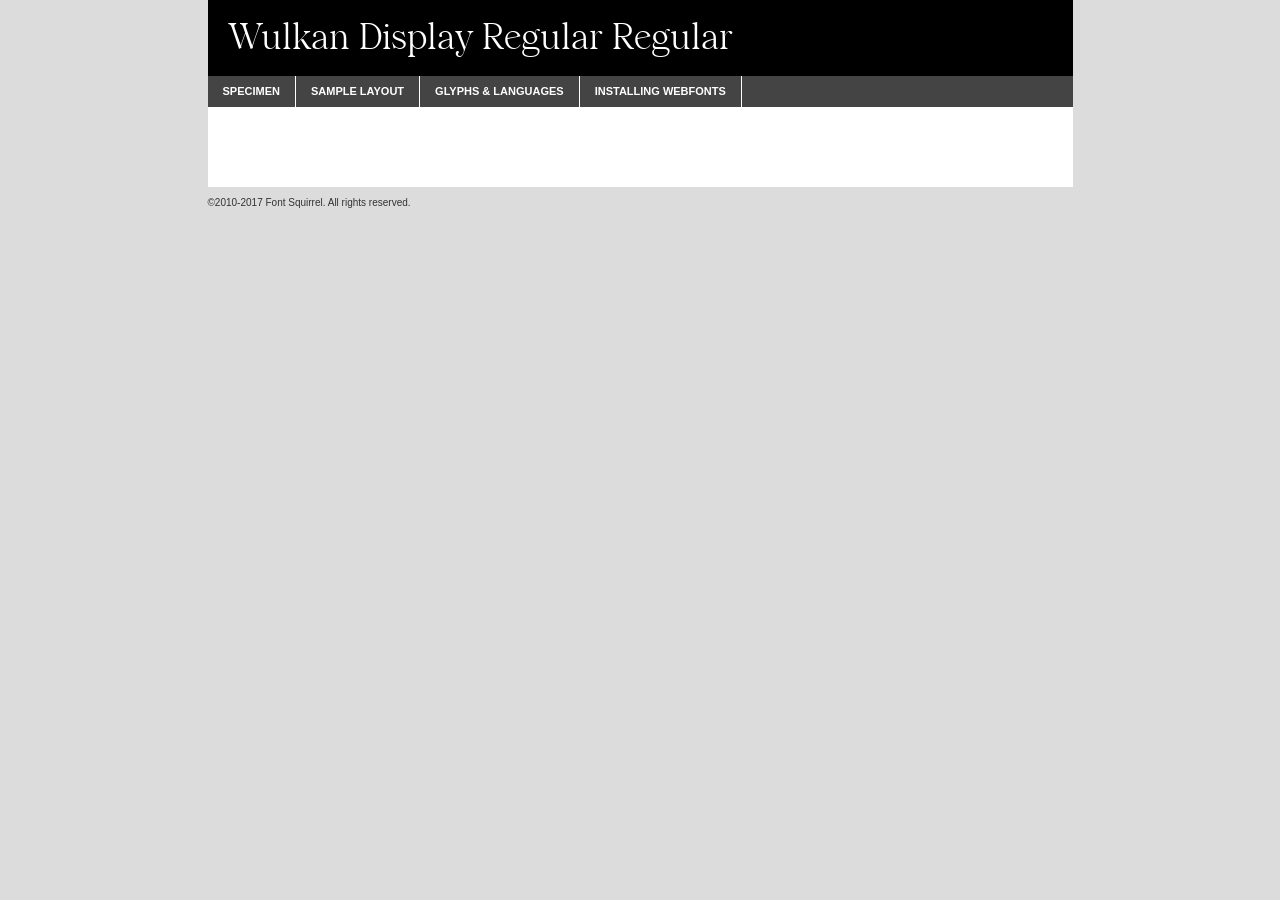
<file: fonts/wulkan_display_regular/wulkan_display_regular-demo.html>
<!DOCTYPE html PUBLIC "-//W3C//DTD XHTML 1.0 Transitional//EN"
        "http://www.w3.org/TR/xhtml1/DTD/xhtml1-transitional.dtd">

<html xmlns="http://www.w3.org/1999/xhtml" xml:lang="en" lang="en">
<head>
    <meta http-equiv="Content-Type" content="text/html; charset=utf-8"/>
    <script src="http://ajax.googleapis.com/ajax/libs/jquery/1.7.2/jquery.min.js" type="text/javascript" charset="utf-8"></script>
    <script type="text/javascript">
		(function($) {
			$.fn.easyTabs = function(option) {
				var param = jQuery.extend({ fadeSpeed: 'fast', defaultContent: 1, activeClass: 'active' }, option);
				$(this).each(function() {
					var thisId = '#' + this.id;
					if ( param.defaultContent == '' )
					{
						param.defaultContent = 1;
					}
					if ( typeof param.defaultContent == 'number' )
					{
						var defaultTab = $(thisId + ' .tabs li:eq(' + (param.defaultContent - 1) + ') a').attr('href').substr(1);
					}
					else
					{
						var defaultTab = param.defaultContent;
					}
					$(thisId + ' .tabs li a').each(function() {
						var tabToHide = $(this).attr('href').substr(1);
						$('#' + tabToHide).addClass('easytabs-tab-content');
					});
					hideAll();
					changeContent(defaultTab);

					function hideAll() {$(thisId + ' .easytabs-tab-content').hide();}

					function changeContent(tabId)
					{
						hideAll();
						$(thisId + ' .tabs li').removeClass(param.activeClass);
						$(thisId + ' .tabs li a[href=#' + tabId + ']').closest('li').addClass(param.activeClass);
						if ( param.fadeSpeed != 'none' )
						{
							$(thisId + ' #' + tabId).fadeIn(param.fadeSpeed);
						}
						else
						{
							$(thisId + ' #' + tabId).show();
						}
					}

					$(thisId + ' .tabs li').click(function() {
						var tabId = $(this).find('a').attr('href').substr(1);
						changeContent(tabId);
						return false;
					});
				});
			}
		})(jQuery);
    </script>
    <link rel="stylesheet" href="specimen_files/specimen_stylesheet.css" type="text/css" charset="utf-8"/>
    <link rel="stylesheet" href="stylesheet.css" type="text/css" charset="utf-8"/>

    <style type="text/css">
        		body {
			font-family: 'wulkan_display_regularregular';
        		}

            </style>

    <title>Wulkan Display Regular Regular Specimen</title>


    <script type="text/javascript" charset="utf-8">
		$(document).ready(function() {
			$('#container').easyTabs({ defaultContent: 1 });
		});
    </script>
</head>

<body>
<div id="container">
    <div id="header">
		Wulkan Display Regular Regular    </div>
    <ul class="tabs">
        <li><a href="#specimen">Specimen</a></li>
        <li><a href="#layout">Sample Layout</a></li>
                <li><a href="#glyphs">Glyphs &amp; Languages</a></li>
        <li><a href="#installing">Installing Webfonts</a></li>

    </ul>

    <div id="main_content">


        <div id="specimen">

            <div class="section">
                <div class="grid12 firstcol">
                    <div class="huge">AaBb</div>
                </div>
            </div>

            <div class="section">
                <div class="glyph_range">A&#x200B;B&#x200b;C&#x200b;D&#x200b;E&#x200b;F&#x200b;G&#x200b;H&#x200b;I&#x200b;J&#x200b;K&#x200b;L&#x200b;M&#x200b;N&#x200b;O&#x200b;P&#x200b;Q&#x200b;R&#x200b;S&#x200b;T&#x200b;U&#x200b;V&#x200b;W&#x200b;X&#x200b;Y&#x200b;Z&#x200b;a&#x200b;b&#x200b;c&#x200b;d&#x200b;e&#x200b;f&#x200b;g&#x200b;h&#x200b;i&#x200b;j&#x200b;k&#x200b;l&#x200b;m&#x200b;n&#x200b;o&#x200b;p&#x200b;q&#x200b;r&#x200b;s&#x200b;t&#x200b;u&#x200b;v&#x200b;w&#x200b;x&#x200b;y&#x200b;z&#x200b;1&#x200b;2&#x200b;3&#x200b;4&#x200b;5&#x200b;6&#x200b;7&#x200b;8&#x200b;9&#x200b;0&#x200b;&amp;&#x200b;.&#x200b;,&#x200b;?&#x200b;!&#x200b;&#64;&#x200b;(&#x200b;)&#x200b;#&#x200b;$&#x200b;%&#x200b;*&#x200b;+&#x200b;-&#x200b;=&#x200b;:&#x200b;;</div>
            </div>
            <div class="section">
                <div class="grid12 firstcol">
                    <table class="sample_table">
                        <tr>
                            <td>10</td>
                            <td class="size10">abcdefghijklmnopqrstuvwxyzABCDEFGHIJKLMNOPQRSTUVWXYZ0123456789abcdefghijklmnopqrstuvwxyzABCDEFGHIJKLMNOPQRSTUVWXYZ0123456789abcdefghijklmnopqrstuvwxyzABCDEFGHIJKLMNOPQRSTUVWXYZ</td>
                        </tr>
                        <tr>
                            <td>11</td>
                            <td class="size11">abcdefghijklmnopqrstuvwxyzABCDEFGHIJKLMNOPQRSTUVWXYZ0123456789abcdefghijklmnopqrstuvwxyzABCDEFGHIJKLMNOPQRSTUVWXYZ0123456789abcdefghijklmnopqrstuvwxyzABCDEFGHIJKLMNOPQRSTUVWXYZ</td>
                        </tr>
                        <tr>
                            <td>12</td>
                            <td class="size12">abcdefghijklmnopqrstuvwxyzABCDEFGHIJKLMNOPQRSTUVWXYZ0123456789abcdefghijklmnopqrstuvwxyzABCDEFGHIJKLMNOPQRSTUVWXYZ0123456789abcdefghijklmnopqrstuvwxyzABCDEFGHIJKLMNOPQRSTUVWXYZ</td>
                        </tr>
                        <tr>
                            <td>13</td>
                            <td class="size13">abcdefghijklmnopqrstuvwxyzABCDEFGHIJKLMNOPQRSTUVWXYZ0123456789abcdefghijklmnopqrstuvwxyzABCDEFGHIJKLMNOPQRSTUVWXYZ0123456789abcdefghijklmnopqrstuvwxyzABCDEFGHIJKLMNOPQRSTUVWXYZ</td>
                        </tr>
                        <tr>
                            <td>14</td>
                            <td class="size14">abcdefghijklmnopqrstuvwxyzABCDEFGHIJKLMNOPQRSTUVWXYZ0123456789abcdefghijklmnopqrstuvwxyzABCDEFGHIJKLMNOPQRSTUVWXYZ0123456789abcdefghijklmnopqrstuvwxyzABCDEFGHIJKLMNOPQRSTUVWXYZ</td>
                        </tr>
                        <tr>
                            <td>16</td>
                            <td class="size16">abcdefghijklmnopqrstuvwxyzABCDEFGHIJKLMNOPQRSTUVWXYZ0123456789abcdefghijklmnopqrstuvwxyzABCDEFGHIJKLMNOPQRSTUVWXYZ</td>
                        </tr>
                        <tr>
                            <td>18</td>
                            <td class="size18">abcdefghijklmnopqrstuvwxyzABCDEFGHIJKLMNOPQRSTUVWXYZ0123456789abcdefghijklmnopqrstuvwxyzABCDEFGHIJKLMNOPQRSTUVWXYZ</td>
                        </tr>
                        <tr>
                            <td>20</td>
                            <td class="size20">abcdefghijklmnopqrstuvwxyzABCDEFGHIJKLMNOPQRSTUVWXYZ0123456789abcdefghijklmnopqrstuvwxyzABCDEFGHIJKLMNOPQRSTUVWXYZ</td>
                        </tr>
                        <tr>
                            <td>24</td>
                            <td class="size24">abcdefghijklmnopqrstuvwxyzABCDEFGHIJKLMNOPQRSTUVWXYZ0123456789abcdefghijklmnopqrstuvwxyzABCDEFGHIJKLMNOPQRSTUVWXYZ</td>
                        </tr>
                        <tr>
                            <td>30</td>
                            <td class="size30">abcdefghijklmnopqrstuvwxyzABCDEFGHIJKLMNOPQRSTUVWXYZ0123456789abcdefghijklmnopqrstuvwxyzABCDEFGHIJKLMNOPQRSTUVWXYZ</td>
                        </tr>
                        <tr>
                            <td>36</td>
                            <td class="size36">abcdefghijklmnopqrstuvwxyzABCDEFGHIJKLMNOPQRSTUVWXYZ0123456789abcdefghijklmnopqrstuvwxyzABCDEFGHIJKLMNOPQRSTUVWXYZ</td>
                        </tr>
                        <tr>
                            <td>48</td>
                            <td class="size48">abcdefghijklmnopqrstuvwxyzABCDEFGHIJKLMNOPQRSTUVWXYZ0123456789abcdefghijklmnopqrstuvwxyzABCDEFGHIJKLMNOPQRSTUVWXYZ</td>
                        </tr>
                        <tr>
                            <td>60</td>
                            <td class="size60">abcdefghijklmnopqrstuvwxyzABCDEFGHIJKLMNOPQRSTUVWXYZ0123456789abcdefghijklmnopqrstuvwxyzABCDEFGHIJKLMNOPQRSTUVWXYZ</td>
                        </tr>
                        <tr>
                            <td>72</td>
                            <td class="size72">abcdefghijklmnopqrstuvwxyzABCDEFGHIJKLMNOPQRSTUVWXYZ0123456789abcdefghijklmnopqrstuvwxyzABCDEFGHIJKLMNOPQRSTUVWXYZ</td>
                        </tr>
                        <tr>
                            <td>90</td>
                            <td class="size90">abcdefghijklmnopqrstuvwxyzABCDEFGHIJKLMNOPQRSTUVWXYZ0123456789abcdefghijklmnopqrstuvwxyzABCDEFGHIJKLMNOPQRSTUVWXYZ</td>
                        </tr>
                    </table>

                </div>

            </div>


            <div class="section" id="bodycomparison">


                <div id="xheight">
                    <div class="fontbody">&#x25FC;&#x25FC;&#x25FC;&#x25FC;&#x25FC;&#x25FC;&#x25FC;&#x25FC;&#x25FC;&#x25FC;&#x25FC;&#x25FC;&#x25FC;&#x25FC;&#x25FC;&#x25FC;&#x25FC;&#x25FC;&#x25FC;&#x25FC;&#x25FC;&#x25FC;&#x25FC;&#x25FC;&#x25FC;&#x25FC;&#x25FC;&#x25FC;&#x25FC;&#x25FC;&#x25FC;&#x25FC;&#x25FC;&#x25FC;&#x25FC;&#x25FC;&#x25FC;&#x25FC;&#x25FC;&#x25FC;&#x25FC;&#x25FC;&#x25FC;&#x25FC;&#x25FC;&#x25FC;&#x25FC;&#x25FC;&#x25FC;&#x25FC;&#x25FC;&#x25FC;&#x25FC;&#x25FC;&#x25FC;&#x25FC;&#x25FC;&#x25FC;&#x25FC;&#x25FC;&#x25FC;&#x25FC;&#x25FC;&#x25FC;&#x25FC;&#x25FC;&#x25FC;&#x25FC;&#x25FC;&#x25FC;&#x25FC;&#x25FC;&#x25FC;&#x25FC;&#x25FC;&#x25FC;&#x25FC;&#x25FC;&#x25FC;&#x25FC;&#x25FC;&#x25FC;&#x25FC;&#x25FC;&#x25FC;&#x25FC;&#x25FC;&#x25FC;&#x25FC;&#x25FC;&#x25FC;&#x25FC;&#x25FC;&#x25FC;&#x25FC;&#x25FC;&#x25FC;&#x25FC;&#x25FC;body</div>
                    <div class="arialbody">body</div>
                    <div class="verdanabody">body</div>
                    <div class="georgiabody">body</div>
                </div>
                <div class="fontbody" style="z-index:1">
                    body<span>Wulkan Display Regular Regular</span>
                </div>
                <div class="arialbody" style="z-index:1">
                    body<span>Arial</span>
                </div>
                <div class="verdanabody" style="z-index:1">
                    body<span>Verdana</span>
                </div>
                <div class="georgiabody" style="z-index:1">
                    body<span>Georgia</span>
                </div>


            </div>


            <div class="section psample psample_row1" id="">

                <div class="grid2 firstcol">
                    <p class="size10"><span>10.</span>Aenean lacinia bibendum nulla sed consectetur. Fusce dapibus, tellus ac cursus commodo, tortor mauris condimentum nibh, ut fermentum massa justo sit amet risus. Nullam id dolor id nibh ultricies vehicula ut id elit. Cum sociis natoque penatibus et magnis dis parturient montes, nascetur ridiculus mus. Nulla vitae elit libero, a pharetra augue.</p>

                </div>
                <div class="grid3">
                    <p class="size11"><span>11.</span>Aenean lacinia bibendum nulla sed consectetur. Fusce dapibus, tellus ac cursus commodo, tortor mauris condimentum nibh, ut fermentum massa justo sit amet risus. Nullam id dolor id nibh ultricies vehicula ut id elit. Cum sociis natoque penatibus et magnis dis parturient montes, nascetur ridiculus mus. Nulla vitae elit libero, a pharetra augue.</p>

                </div>
                <div class="grid3">
                    <p class="size12"><span>12.</span>Aenean lacinia bibendum nulla sed consectetur. Fusce dapibus, tellus ac cursus commodo, tortor mauris condimentum nibh, ut fermentum massa justo sit amet risus. Nullam id dolor id nibh ultricies vehicula ut id elit. Cum sociis natoque penatibus et magnis dis parturient montes, nascetur ridiculus mus. Nulla vitae elit libero, a pharetra augue.</p>

                </div>
                <div class="grid4">
                    <p class="size13"><span>13.</span>Aenean lacinia bibendum nulla sed consectetur. Fusce dapibus, tellus ac cursus commodo, tortor mauris condimentum nibh, ut fermentum massa justo sit amet risus. Nullam id dolor id nibh ultricies vehicula ut id elit. Cum sociis natoque penatibus et magnis dis parturient montes, nascetur ridiculus mus. Nulla vitae elit libero, a pharetra augue.</p>

                </div>
                <div class="white_blend"></div>

            </div>
            <div class="section psample psample_row2" id="">
                <div class="grid3 firstcol">
                    <p class="size14"><span>14.</span>Aenean lacinia bibendum nulla sed consectetur. Fusce dapibus, tellus ac cursus commodo, tortor mauris condimentum nibh, ut fermentum massa justo sit amet risus. Nullam id dolor id nibh ultricies vehicula ut id elit. Cum sociis natoque penatibus et magnis dis parturient montes, nascetur ridiculus mus. Nulla vitae elit libero, a pharetra augue.</p>

                </div>
                <div class="grid4">
                    <p class="size16"><span>16.</span>Aenean lacinia bibendum nulla sed consectetur. Fusce dapibus, tellus ac cursus commodo, tortor mauris condimentum nibh, ut fermentum massa justo sit amet risus. Nullam id dolor id nibh ultricies vehicula ut id elit. Cum sociis natoque penatibus et magnis dis parturient montes, nascetur ridiculus mus. Nulla vitae elit libero, a pharetra augue.</p>

                </div>
                <div class="grid5">
                    <p class="size18"><span>18.</span>Aenean lacinia bibendum nulla sed consectetur. Fusce dapibus, tellus ac cursus commodo, tortor mauris condimentum nibh, ut fermentum massa justo sit amet risus. Nullam id dolor id nibh ultricies vehicula ut id elit. Cum sociis natoque penatibus et magnis dis parturient montes, nascetur ridiculus mus. Nulla vitae elit libero, a pharetra augue.</p>

                </div>

                <div class="white_blend"></div>

            </div>

            <div class="section psample psample_row3" id="">
                <div class="grid5 firstcol">
                    <p class="size20"><span>20.</span>Aenean lacinia bibendum nulla sed consectetur. Fusce dapibus, tellus ac cursus commodo, tortor mauris condimentum nibh, ut fermentum massa justo sit amet risus. Nullam id dolor id nibh ultricies vehicula ut id elit. Cum sociis natoque penatibus et magnis dis parturient montes, nascetur ridiculus mus. Nulla vitae elit libero, a pharetra augue.</p>
                </div>
                <div class="grid7">
                    <p class="size24"><span>24.</span>Aenean lacinia bibendum nulla sed consectetur. Fusce dapibus, tellus ac cursus commodo, tortor mauris condimentum nibh, ut fermentum massa justo sit amet risus. Nullam id dolor id nibh ultricies vehicula ut id elit. Cum sociis natoque penatibus et magnis dis parturient montes, nascetur ridiculus mus. Nulla vitae elit libero, a pharetra augue.</p>
                </div>

                <div class="white_blend"></div>

            </div>

            <div class="section psample psample_row4" id="">
                <div class="grid12 firstcol">
                    <p class="size30"><span>30.</span>Aenean lacinia bibendum nulla sed consectetur. Fusce dapibus, tellus ac cursus commodo, tortor mauris condimentum nibh, ut fermentum massa justo sit amet risus. Nullam id dolor id nibh ultricies vehicula ut id elit. Cum sociis natoque penatibus et magnis dis parturient montes, nascetur ridiculus mus. Nulla vitae elit libero, a pharetra augue.</p>
                </div>
                <div class="white_blend"></div>

            </div>


            <div class="section psample psample_row1 fullreverse">
                <div class="grid2 firstcol">
                    <p class="size10"><span>10.</span>Aenean lacinia bibendum nulla sed consectetur. Fusce dapibus, tellus ac cursus commodo, tortor mauris condimentum nibh, ut fermentum massa justo sit amet risus. Nullam id dolor id nibh ultricies vehicula ut id elit. Cum sociis natoque penatibus et magnis dis parturient montes, nascetur ridiculus mus. Nulla vitae elit libero, a pharetra augue.</p>

                </div>
                <div class="grid3">
                    <p class="size11"><span>11.</span>Aenean lacinia bibendum nulla sed consectetur. Fusce dapibus, tellus ac cursus commodo, tortor mauris condimentum nibh, ut fermentum massa justo sit amet risus. Nullam id dolor id nibh ultricies vehicula ut id elit. Cum sociis natoque penatibus et magnis dis parturient montes, nascetur ridiculus mus. Nulla vitae elit libero, a pharetra augue.</p>

                </div>
                <div class="grid3">
                    <p class="size12"><span>12.</span>Aenean lacinia bibendum nulla sed consectetur. Fusce dapibus, tellus ac cursus commodo, tortor mauris condimentum nibh, ut fermentum massa justo sit amet risus. Nullam id dolor id nibh ultricies vehicula ut id elit. Cum sociis natoque penatibus et magnis dis parturient montes, nascetur ridiculus mus. Nulla vitae elit libero, a pharetra augue.</p>

                </div>
                <div class="grid4">
                    <p class="size13"><span>13.</span>Aenean lacinia bibendum nulla sed consectetur. Fusce dapibus, tellus ac cursus commodo, tortor mauris condimentum nibh, ut fermentum massa justo sit amet risus. Nullam id dolor id nibh ultricies vehicula ut id elit. Cum sociis natoque penatibus et magnis dis parturient montes, nascetur ridiculus mus. Nulla vitae elit libero, a pharetra augue.</p>

                </div>
                <div class="black_blend"></div>

            </div>

            <div class="section psample psample_row2 fullreverse">
                <div class="grid3 firstcol">
                    <p class="size14"><span>14.</span>Aenean lacinia bibendum nulla sed consectetur. Fusce dapibus, tellus ac cursus commodo, tortor mauris condimentum nibh, ut fermentum massa justo sit amet risus. Nullam id dolor id nibh ultricies vehicula ut id elit. Cum sociis natoque penatibus et magnis dis parturient montes, nascetur ridiculus mus. Nulla vitae elit libero, a pharetra augue.</p>

                </div>
                <div class="grid4">
                    <p class="size16"><span>16.</span>Aenean lacinia bibendum nulla sed consectetur. Fusce dapibus, tellus ac cursus commodo, tortor mauris condimentum nibh, ut fermentum massa justo sit amet risus. Nullam id dolor id nibh ultricies vehicula ut id elit. Cum sociis natoque penatibus et magnis dis parturient montes, nascetur ridiculus mus. Nulla vitae elit libero, a pharetra augue.</p>

                </div>
                <div class="grid5">
                    <p class="size18"><span>18.</span>Aenean lacinia bibendum nulla sed consectetur. Fusce dapibus, tellus ac cursus commodo, tortor mauris condimentum nibh, ut fermentum massa justo sit amet risus. Nullam id dolor id nibh ultricies vehicula ut id elit. Cum sociis natoque penatibus et magnis dis parturient montes, nascetur ridiculus mus. Nulla vitae elit libero, a pharetra augue.</p>

                </div>
                <div class="black_blend"></div>

            </div>

            <div class="section psample fullreverse psample_row3" id="">
                <div class="grid5 firstcol">
                    <p class="size20"><span>20.</span>Aenean lacinia bibendum nulla sed consectetur. Fusce dapibus, tellus ac cursus commodo, tortor mauris condimentum nibh, ut fermentum massa justo sit amet risus. Nullam id dolor id nibh ultricies vehicula ut id elit. Cum sociis natoque penatibus et magnis dis parturient montes, nascetur ridiculus mus. Nulla vitae elit libero, a pharetra augue.</p>
                </div>
                <div class="grid7">
                    <p class="size24"><span>24.</span>Aenean lacinia bibendum nulla sed consectetur. Fusce dapibus, tellus ac cursus commodo, tortor mauris condimentum nibh, ut fermentum massa justo sit amet risus. Nullam id dolor id nibh ultricies vehicula ut id elit. Cum sociis natoque penatibus et magnis dis parturient montes, nascetur ridiculus mus. Nulla vitae elit libero, a pharetra augue.</p>
                </div>

                <div class="black_blend"></div>

            </div>

            <div class="section psample fullreverse psample_row4" id="" style="border-bottom: 20px #000 solid;">
                <div class="grid12 firstcol">
                    <p class="size30"><span>30.</span>Aenean lacinia bibendum nulla sed consectetur. Fusce dapibus, tellus ac cursus commodo, tortor mauris condimentum nibh, ut fermentum massa justo sit amet risus. Nullam id dolor id nibh ultricies vehicula ut id elit. Cum sociis natoque penatibus et magnis dis parturient montes, nascetur ridiculus mus. Nulla vitae elit libero, a pharetra augue.</p>
                </div>
                <div class="black_blend"></div>

            </div>


        </div>

        <div id="layout">

            <div class="section">

                <div class="grid12 firstcol">
                    <h1>Lorem Ipsum Dolor</h1>
                    <h2>Etiam porta sem malesuada magna mollis euismod</h2>

                    <p class="byline">By <a href="#link">Aenean Lacinia</a></p>
                </div>
            </div>
            <div class="section">
                <div class="grid8 firstcol">
                    <p class="large">Donec sed odio dui. Morbi leo risus, porta ac consectetur ac, vestibulum at eros. Fusce dapibus, tellus ac cursus commodo, tortor mauris condimentum nibh, ut fermentum massa justo sit amet risus. </p>


                    <h3>Pellentesque ornare sem</h3>

                    <p>Maecenas sed diam eget risus varius blandit sit amet non magna. Maecenas faucibus mollis interdum. Donec ullamcorper nulla non metus auctor fringilla. Nullam id dolor id nibh ultricies vehicula ut id elit. Nullam id dolor id nibh ultricies vehicula ut id elit. </p>

                    <p>Aenean eu leo quam. Pellentesque ornare sem lacinia quam venenatis vestibulum. Lorem ipsum dolor sit amet, consectetur adipiscing elit. Cum sociis natoque penatibus et magnis dis parturient montes, nascetur ridiculus mus. </p>

                    <p>Nulla vitae elit libero, a pharetra augue. Praesent commodo cursus magna, vel scelerisque nisl consectetur et. Aenean lacinia bibendum nulla sed consectetur. </p>

                    <p>Nullam quis risus eget urna mollis ornare vel eu leo. Nullam quis risus eget urna mollis ornare vel eu leo. Maecenas sed diam eget risus varius blandit sit amet non magna. Donec ullamcorper nulla non metus auctor fringilla. </p>

                    <h3>Cras mattis consectetur</h3>

                    <p>Aenean eu leo quam. Pellentesque ornare sem lacinia quam venenatis vestibulum. Aenean lacinia bibendum nulla sed consectetur. Integer posuere erat a ante venenatis dapibus posuere velit aliquet. Cras mattis consectetur purus sit amet fermentum. </p>

                    <p>Nullam id dolor id nibh ultricies vehicula ut id elit. Nullam quis risus eget urna mollis ornare vel eu leo. Cras mattis consectetur purus sit amet fermentum.</p>
                </div>

                <div class="grid4 sidebar">

                    <div class="box reverse">
                        <p class="last">Nullam quis risus eget urna mollis ornare vel eu leo. Donec ullamcorper nulla non metus auctor fringilla. Cras mattis consectetur purus sit amet fermentum. Sed posuere consectetur est at lobortis. Lorem ipsum dolor sit amet, consectetur adipiscing elit. </p>
                    </div>

                    <p class="caption">Maecenas sed diam eget risus varius.</p>

                    <p>Vestibulum id ligula porta felis euismod semper. Integer posuere erat a ante venenatis dapibus posuere velit aliquet. Vestibulum id ligula porta felis euismod semper. Sed posuere consectetur est at lobortis. Maecenas sed diam eget risus varius blandit sit amet non magna. Fusce dapibus, tellus ac cursus commodo, tortor mauris condimentum nibh, ut fermentum massa justo sit amet risus. </p>


                    <p>Duis mollis, est non commodo luctus, nisi erat porttitor ligula, eget lacinia odio sem nec elit. Aenean lacinia bibendum nulla sed consectetur. Vivamus sagittis lacus vel augue laoreet rutrum faucibus dolor auctor. Aenean lacinia bibendum nulla sed consectetur. Nullam quis risus eget urna mollis ornare vel eu leo. </p>

                    <p>Praesent commodo cursus magna, vel scelerisque nisl consectetur et. Donec ullamcorper nulla non metus auctor fringilla. Maecenas faucibus mollis interdum. Fusce dapibus, tellus ac cursus commodo, tortor mauris condimentum nibh, ut fermentum massa justo sit amet risus. </p>

                </div>
            </div>

        </div>


		

        <div id="glyphs">
            <div class="section">
                <div class="grid12 firstcol">

                    <h1>Language Support</h1>
                    <p>The subset of Wulkan Display Regular Regular in this kit supports the following languages:<br/>

						Albanian, Basque, Breton, Chamorro, Danish, Dutch, English, Faroese, Finnish, French, Frisian, Galician, German, Icelandic, Italian, Malagasy, Norwegian, Portuguese, Spanish, Alsatian, Aragonese, Arapaho, Arrernte, Asturian, Aymara, Bislama, Cebuano, Corsican, Fijian, French_creole, Genoese, Gilbertese, Greenlandic, Haitian_creole, Hiligaynon, Hmong, Hopi, Ibanag, Iloko_ilokano, Indonesian, Interglossa_glosa, Interlingua, Irish_gaelic, Jerriais, Lojban, Lombard, Luxembourgeois, Manx, Mohawk, Norfolk_pitcairnese, Occitan, Oromo, Pangasinan, Papiamento, Piedmontese, Potawatomi, Rhaeto-romance, Romansh, Rotokas, Sami_lule, Samoan, Sardinian, Scots_gaelic, Seychelles_creole, Shona, Sicilian, Somali, Southern_ndebele, Swahili, Swati_swazi, Tagalog_filipino_pilipino, Tetum, Tok_pisin, Uyghur_latinized, Volapuk, Walloon, Warlpiri, Xhosa, Yapese, Zulu, Latinbasic, Demo                    </p>
                    <h1>Glyph Chart</h1>
                    <p>The subset of Wulkan Display Regular Regular in this kit includes all the glyphs listed below. Unicode entities are included above each glyph to help you insert individual characters into your layout.</p>
                    <div id="glyph_chart">

						                            							                                <div><p>&amp;#29;</p>&#29;</div>
																				                                <div><p>&amp;#9;</p>&#9;</div>
																				                                <div><p>&amp;#29;</p>&#29;</div>
																				                                <div><p>&amp;#32;</p>&#32;</div>
																				                                <div><p>&amp;#33;</p>&#33;</div>
																				                                <div><p>&amp;#34;</p>&#34;</div>
																				                                <div><p>&amp;#35;</p>&#35;</div>
																				                                <div><p>&amp;#36;</p>&#36;</div>
																				                                <div><p>&amp;#37;</p>&#37;</div>
																				                                <div><p>&amp;#38;</p>&#38;</div>
																				                                <div><p>&amp;#39;</p>&#39;</div>
																				                                <div><p>&amp;#40;</p>&#40;</div>
																				                                <div><p>&amp;#41;</p>&#41;</div>
																				                                <div><p>&amp;#42;</p>&#42;</div>
																				                                <div><p>&amp;#43;</p>&#43;</div>
																				                                <div><p>&amp;#44;</p>&#44;</div>
																				                                <div><p>&amp;#45;</p>&#45;</div>
																				                                <div><p>&amp;#46;</p>&#46;</div>
																				                                <div><p>&amp;#47;</p>&#47;</div>
																				                                <div><p>&amp;#48;</p>&#48;</div>
																				                                <div><p>&amp;#49;</p>&#49;</div>
																				                                <div><p>&amp;#50;</p>&#50;</div>
																				                                <div><p>&amp;#51;</p>&#51;</div>
																				                                <div><p>&amp;#52;</p>&#52;</div>
																				                                <div><p>&amp;#53;</p>&#53;</div>
																				                                <div><p>&amp;#54;</p>&#54;</div>
																				                                <div><p>&amp;#55;</p>&#55;</div>
																				                                <div><p>&amp;#56;</p>&#56;</div>
																				                                <div><p>&amp;#57;</p>&#57;</div>
																				                                <div><p>&amp;#58;</p>&#58;</div>
																				                                <div><p>&amp;#59;</p>&#59;</div>
																				                                <div><p>&amp;#60;</p>&#60;</div>
																				                                <div><p>&amp;#61;</p>&#61;</div>
																				                                <div><p>&amp;#62;</p>&#62;</div>
																				                                <div><p>&amp;#63;</p>&#63;</div>
																				                                <div><p>&amp;#64;</p>&#64;</div>
																				                                <div><p>&amp;#65;</p>&#65;</div>
																				                                <div><p>&amp;#66;</p>&#66;</div>
																				                                <div><p>&amp;#67;</p>&#67;</div>
																				                                <div><p>&amp;#68;</p>&#68;</div>
																				                                <div><p>&amp;#69;</p>&#69;</div>
																				                                <div><p>&amp;#70;</p>&#70;</div>
																				                                <div><p>&amp;#71;</p>&#71;</div>
																				                                <div><p>&amp;#72;</p>&#72;</div>
																				                                <div><p>&amp;#73;</p>&#73;</div>
																				                                <div><p>&amp;#74;</p>&#74;</div>
																				                                <div><p>&amp;#75;</p>&#75;</div>
																				                                <div><p>&amp;#76;</p>&#76;</div>
																				                                <div><p>&amp;#77;</p>&#77;</div>
																				                                <div><p>&amp;#78;</p>&#78;</div>
																				                                <div><p>&amp;#79;</p>&#79;</div>
																				                                <div><p>&amp;#80;</p>&#80;</div>
																				                                <div><p>&amp;#81;</p>&#81;</div>
																				                                <div><p>&amp;#82;</p>&#82;</div>
																				                                <div><p>&amp;#83;</p>&#83;</div>
																				                                <div><p>&amp;#84;</p>&#84;</div>
																				                                <div><p>&amp;#85;</p>&#85;</div>
																				                                <div><p>&amp;#86;</p>&#86;</div>
																				                                <div><p>&amp;#87;</p>&#87;</div>
																				                                <div><p>&amp;#88;</p>&#88;</div>
																				                                <div><p>&amp;#89;</p>&#89;</div>
																				                                <div><p>&amp;#90;</p>&#90;</div>
																				                                <div><p>&amp;#91;</p>&#91;</div>
																				                                <div><p>&amp;#92;</p>&#92;</div>
																				                                <div><p>&amp;#93;</p>&#93;</div>
																				                                <div><p>&amp;#94;</p>&#94;</div>
																				                                <div><p>&amp;#95;</p>&#95;</div>
																				                                <div><p>&amp;#97;</p>&#97;</div>
																				                                <div><p>&amp;#98;</p>&#98;</div>
																				                                <div><p>&amp;#99;</p>&#99;</div>
																				                                <div><p>&amp;#100;</p>&#100;</div>
																				                                <div><p>&amp;#101;</p>&#101;</div>
																				                                <div><p>&amp;#102;</p>&#102;</div>
																				                                <div><p>&amp;#103;</p>&#103;</div>
																				                                <div><p>&amp;#104;</p>&#104;</div>
																				                                <div><p>&amp;#105;</p>&#105;</div>
																				                                <div><p>&amp;#106;</p>&#106;</div>
																				                                <div><p>&amp;#107;</p>&#107;</div>
																				                                <div><p>&amp;#108;</p>&#108;</div>
																				                                <div><p>&amp;#109;</p>&#109;</div>
																				                                <div><p>&amp;#110;</p>&#110;</div>
																				                                <div><p>&amp;#111;</p>&#111;</div>
																				                                <div><p>&amp;#112;</p>&#112;</div>
																				                                <div><p>&amp;#113;</p>&#113;</div>
																				                                <div><p>&amp;#114;</p>&#114;</div>
																				                                <div><p>&amp;#115;</p>&#115;</div>
																				                                <div><p>&amp;#116;</p>&#116;</div>
																				                                <div><p>&amp;#117;</p>&#117;</div>
																				                                <div><p>&amp;#118;</p>&#118;</div>
																				                                <div><p>&amp;#119;</p>&#119;</div>
																				                                <div><p>&amp;#120;</p>&#120;</div>
																				                                <div><p>&amp;#121;</p>&#121;</div>
																				                                <div><p>&amp;#122;</p>&#122;</div>
																				                                <div><p>&amp;#123;</p>&#123;</div>
																				                                <div><p>&amp;#124;</p>&#124;</div>
																				                                <div><p>&amp;#125;</p>&#125;</div>
																				                                <div><p>&amp;#126;</p>&#126;</div>
																				                                <div><p>&amp;#160;</p>&#160;</div>
																				                                <div><p>&amp;#161;</p>&#161;</div>
																				                                <div><p>&amp;#162;</p>&#162;</div>
																				                                <div><p>&amp;#163;</p>&#163;</div>
																				                                <div><p>&amp;#165;</p>&#165;</div>
																				                                <div><p>&amp;#167;</p>&#167;</div>
																				                                <div><p>&amp;#169;</p>&#169;</div>
																				                                <div><p>&amp;#170;</p>&#170;</div>
																				                                <div><p>&amp;#171;</p>&#171;</div>
																				                                <div><p>&amp;#173;</p>&#173;</div>
																				                                <div><p>&amp;#174;</p>&#174;</div>
																				                                <div><p>&amp;#176;</p>&#176;</div>
																				                                <div><p>&amp;#177;</p>&#177;</div>
																				                                <div><p>&amp;#178;</p>&#178;</div>
																				                                <div><p>&amp;#179;</p>&#179;</div>
																				                                <div><p>&amp;#183;</p>&#183;</div>
																				                                <div><p>&amp;#185;</p>&#185;</div>
																				                                <div><p>&amp;#186;</p>&#186;</div>
																				                                <div><p>&amp;#187;</p>&#187;</div>
																				                                <div><p>&amp;#188;</p>&#188;</div>
																				                                <div><p>&amp;#189;</p>&#189;</div>
																				                                <div><p>&amp;#190;</p>&#190;</div>
																				                                <div><p>&amp;#191;</p>&#191;</div>
																				                                <div><p>&amp;#192;</p>&#192;</div>
																				                                <div><p>&amp;#193;</p>&#193;</div>
																				                                <div><p>&amp;#194;</p>&#194;</div>
																				                                <div><p>&amp;#195;</p>&#195;</div>
																				                                <div><p>&amp;#196;</p>&#196;</div>
																				                                <div><p>&amp;#197;</p>&#197;</div>
																				                                <div><p>&amp;#198;</p>&#198;</div>
																				                                <div><p>&amp;#199;</p>&#199;</div>
																				                                <div><p>&amp;#200;</p>&#200;</div>
																				                                <div><p>&amp;#201;</p>&#201;</div>
																				                                <div><p>&amp;#202;</p>&#202;</div>
																				                                <div><p>&amp;#203;</p>&#203;</div>
																				                                <div><p>&amp;#204;</p>&#204;</div>
																				                                <div><p>&amp;#205;</p>&#205;</div>
																				                                <div><p>&amp;#206;</p>&#206;</div>
																				                                <div><p>&amp;#207;</p>&#207;</div>
																				                                <div><p>&amp;#208;</p>&#208;</div>
																				                                <div><p>&amp;#209;</p>&#209;</div>
																				                                <div><p>&amp;#210;</p>&#210;</div>
																				                                <div><p>&amp;#211;</p>&#211;</div>
																				                                <div><p>&amp;#212;</p>&#212;</div>
																				                                <div><p>&amp;#213;</p>&#213;</div>
																				                                <div><p>&amp;#214;</p>&#214;</div>
																				                                <div><p>&amp;#215;</p>&#215;</div>
																				                                <div><p>&amp;#216;</p>&#216;</div>
																				                                <div><p>&amp;#217;</p>&#217;</div>
																				                                <div><p>&amp;#218;</p>&#218;</div>
																				                                <div><p>&amp;#219;</p>&#219;</div>
																				                                <div><p>&amp;#220;</p>&#220;</div>
																				                                <div><p>&amp;#221;</p>&#221;</div>
																				                                <div><p>&amp;#222;</p>&#222;</div>
																				                                <div><p>&amp;#223;</p>&#223;</div>
																				                                <div><p>&amp;#224;</p>&#224;</div>
																				                                <div><p>&amp;#225;</p>&#225;</div>
																				                                <div><p>&amp;#226;</p>&#226;</div>
																				                                <div><p>&amp;#227;</p>&#227;</div>
																				                                <div><p>&amp;#228;</p>&#228;</div>
																				                                <div><p>&amp;#229;</p>&#229;</div>
																				                                <div><p>&amp;#230;</p>&#230;</div>
																				                                <div><p>&amp;#231;</p>&#231;</div>
																				                                <div><p>&amp;#232;</p>&#232;</div>
																				                                <div><p>&amp;#233;</p>&#233;</div>
																				                                <div><p>&amp;#234;</p>&#234;</div>
																				                                <div><p>&amp;#235;</p>&#235;</div>
																				                                <div><p>&amp;#236;</p>&#236;</div>
																				                                <div><p>&amp;#237;</p>&#237;</div>
																				                                <div><p>&amp;#238;</p>&#238;</div>
																				                                <div><p>&amp;#239;</p>&#239;</div>
																				                                <div><p>&amp;#240;</p>&#240;</div>
																				                                <div><p>&amp;#241;</p>&#241;</div>
																				                                <div><p>&amp;#242;</p>&#242;</div>
																				                                <div><p>&amp;#243;</p>&#243;</div>
																				                                <div><p>&amp;#244;</p>&#244;</div>
																				                                <div><p>&amp;#245;</p>&#245;</div>
																				                                <div><p>&amp;#246;</p>&#246;</div>
																				                                <div><p>&amp;#248;</p>&#248;</div>
																				                                <div><p>&amp;#249;</p>&#249;</div>
																				                                <div><p>&amp;#250;</p>&#250;</div>
																				                                <div><p>&amp;#251;</p>&#251;</div>
																				                                <div><p>&amp;#252;</p>&#252;</div>
																				                                <div><p>&amp;#253;</p>&#253;</div>
																				                                <div><p>&amp;#254;</p>&#254;</div>
																				                                <div><p>&amp;#255;</p>&#255;</div>
																				                                <div><p>&amp;#338;</p>&#338;</div>
																				                                <div><p>&amp;#339;</p>&#339;</div>
																				                                <div><p>&amp;#376;</p>&#376;</div>
																				                                <div><p>&amp;#8192;</p>&#8192;</div>
																				                                <div><p>&amp;#8193;</p>&#8193;</div>
																				                                <div><p>&amp;#8194;</p>&#8194;</div>
																				                                <div><p>&amp;#8195;</p>&#8195;</div>
																				                                <div><p>&amp;#8196;</p>&#8196;</div>
																				                                <div><p>&amp;#8197;</p>&#8197;</div>
																				                                <div><p>&amp;#8198;</p>&#8198;</div>
																				                                <div><p>&amp;#8199;</p>&#8199;</div>
																				                                <div><p>&amp;#8200;</p>&#8200;</div>
																				                                <div><p>&amp;#8201;</p>&#8201;</div>
																				                                <div><p>&amp;#8202;</p>&#8202;</div>
																				                                <div><p>&amp;#8208;</p>&#8208;</div>
																				                                <div><p>&amp;#8209;</p>&#8209;</div>
																				                                <div><p>&amp;#8210;</p>&#8210;</div>
																				                                <div><p>&amp;#8211;</p>&#8211;</div>
																				                                <div><p>&amp;#8212;</p>&#8212;</div>
																				                                <div><p>&amp;#8216;</p>&#8216;</div>
																				                                <div><p>&amp;#8217;</p>&#8217;</div>
																				                                <div><p>&amp;#8218;</p>&#8218;</div>
																				                                <div><p>&amp;#8220;</p>&#8220;</div>
																				                                <div><p>&amp;#8221;</p>&#8221;</div>
																				                                <div><p>&amp;#8222;</p>&#8222;</div>
																				                                <div><p>&amp;#8226;</p>&#8226;</div>
																				                                <div><p>&amp;#8230;</p>&#8230;</div>
																				                                <div><p>&amp;#8239;</p>&#8239;</div>
																				                                <div><p>&amp;#8249;</p>&#8249;</div>
																				                                <div><p>&amp;#8250;</p>&#8250;</div>
																				                                <div><p>&amp;#8287;</p>&#8287;</div>
																				                                <div><p>&amp;#8364;</p>&#8364;</div>
																				                                <div><p>&amp;#9724;</p>&#9724;</div>
																																																										                    </div>
                </div>


            </div>
        </div>


        <div id="specs">

        </div>

        <div id="installing">
            <div class="section">
                <div class="grid7 firstcol">
                    <h1>Installing Webfonts</h1>

                    <p>Webfonts are supported by all major browser platforms but not all in the same way. There are currently four different font formats that must be included in order to target all browsers. This includes TTF, WOFF, EOT and SVG.</p>

                    <h2>1. Upload your webfonts</h2>
                    <p>You must upload your webfont kit to your website. They should be in or near the same directory as your CSS files.</p>

                    <h2>2. Include the webfont stylesheet</h2>
                    <p>A special CSS @font-face declaration helps the various browsers select the appropriate font it needs without causing you a bunch of headaches. Learn more about this syntax by reading the <a href="https://www.fontspring.com/blog/further-hardening-of-the-bulletproof-syntax">Fontspring blog post</a> about it. The code for it is as follows:</p>


                    <code>
                        @font-face{
                        font-family: 'MyWebFont';
                        src: url('WebFont.eot');
                        src: url('WebFont.eot?#iefix') format('embedded-opentype'),
                        url('WebFont.woff') format('woff'),
                        url('WebFont.ttf') format('truetype'),
                        url('WebFont.svg#webfont') format('svg');
                        }
                    </code>

                    <p>We've already gone ahead and generated the code for you. All you have to do is link to the stylesheet in your HTML, like this:</p>
                    <code>&lt;link rel=&quot;stylesheet&quot; href=&quot;stylesheet.css&quot; type=&quot;text/css&quot; charset=&quot;utf-8&quot; /&gt;</code>

                    <h2>3. Modify your own stylesheet</h2>
                    <p>To take advantage of your new fonts, you must tell your stylesheet to use them. Look at the original @font-face declaration above and find the property called "font-family." The name linked there will be what you use to reference the font. Prepend that webfont name to the font stack in the "font-family" property, inside the selector you want to change. For example:</p>
                    <code>p { font-family: 'WebFont', Arial, sans-serif; }</code>

                    <h2>4. Test</h2>
                    <p>Getting webfonts to work cross-browser <em>can</em> be tricky. Use the information in the sidebar to help you if you find that fonts aren't loading in a particular browser.</p>
                </div>

                <div class="grid5 sidebar">
                    <div class="box">
                        <h2>Troubleshooting<br/>Font-Face Problems</h2>
                        <p>Having trouble getting your webfonts to load in your new website? Here are some tips to sort out what might be the problem.</p>

                        <h3>Fonts not showing in any browser</h3>

                        <p>This sounds like you need to work on the plumbing. You either did not upload the fonts to the correct directory, or you did not link the fonts properly in the CSS. If you've confirmed that all this is correct and you still have a problem, take a look at your .htaccess file and see if requests are getting intercepted.</p>

                        <h3>Fonts not loading in iPhone or iPad</h3>

                        <p>The most common problem here is that you are serving the fonts from an IIS server. IIS refuses to serve files that have unknown MIME types. If that is the case, you must set the MIME type for SVG to "image/svg+xml" in the server settings. Follow these instructions from Microsoft if you need help.</p>

                        <h3>Fonts not loading in Firefox</h3>

                        <p>The primary reason for this failure? You are still using a version Firefox older than 3.5. So upgrade already! If that isn't it, then you are very likely serving fonts from a different domain. Firefox requires that all font assets be served from the same domain. Lastly it is possible that you need to add WOFF to your list of MIME types (if you are serving via IIS.)</p>

                        <h3>Fonts not loading in IE</h3>

                        <p>Are you looking at Internet Explorer on an actual Windows machine or are you cheating by using a service like Adobe BrowserLab? Many of these screenshot services do not render @font-face for IE. Best to test it on a real machine.</p>

                        <h3>Fonts not loading in IE9</h3>

                        <p>IE9, like Firefox, requires that fonts be served from the same domain as the website. Make sure that is the case.</p>
                    </div>
                </div>
            </div>

        </div>

    </div>
    <div id="footer">
        <p>&copy;2010-2017 Font Squirrel. All rights reserved.</p>
    </div>
</div>
</body>
</html>
</file>
<file: fonts/wulkan_display_regular/specimen_files/specimen_stylesheet.css>
@import url('grid_12-825-55-15.css');

/*  
	CSS Reset by Eric Meyer - Released under Public Domain
    http://meyerweb.com/eric/tools/css/reset/
*/
html, body, div, span, applet, object, iframe,
h1, h2, h3, h4, h5, h6, p, blockquote, pre,
a, abbr, acronym, address, big, cite, code,
del, dfn, em, font, img, ins, kbd, q, s, samp,
small, strike, strong, sub, sup, tt, var,
b, u, i, center, dl, dt, dd, ol, ul, li,
fieldset, form, label, legend, table,
caption, tbody, tfoot, thead, tr, th, td {
	margin:         0;
	padding:        0;
	border:         0;
	outline:        0;
	font-size:      100%;
	vertical-align: baseline;
	background:     transparent;
}

body {
	line-height: 1;
}

ol, ul {
	list-style: none;
}

blockquote, q {
	quotes: none;
}

blockquote:before, blockquote:after,
q:before, q:after {
	content: '';
	content: none;
}

:focus {
	outline: 0;
}

ins {
	text-decoration: none;
}

del {
	text-decoration: line-through;
}

table {
	border-collapse: collapse;
	border-spacing:  0;
}


body {
	color:            #000;
	background-color: #dcdcdc;
}

a {
	text-decoration: none;
	color:           #1883ba;
}

h1 {
	font-size:     32px;
	font-weight:   normal;
	font-style:    normal;
	margin-bottom: 18px;
}

h2 {
	font-size: 18px;
}

#container {
	width:  865px;
	margin: 0px auto;
}


#header {
	padding:          20px;
	font-size:        36px;
	background-color: #000;
	color:            #fff;
}

#header span {
	color: #666;
}

#main_content {
	background-color: #fff;
	padding:          60px 20px 20px;
}


#footer p {
	margin:         0;
	padding-top:    10px;
	padding-bottom: 50px;
	color:          #333;
	font:           10px Arial, sans-serif;
}

.tabs {
	width:            100%;
	height:           31px;
	background-color: #444;
}

.tabs li {
	float:            left;
	margin:           0;
	overflow:         hidden;
	background-color: #444;
}

.tabs li a {
	display:         block;
	color:           #fff;
	text-decoration: none;
	font:            bold 11px/11px 'Arial';
	text-transform:  uppercase;
	padding:         10px 15px;
	border-right:    1px solid #fff;
}

.tabs li a:hover {
	background-color: #00b3ff;

}

.tabs li.active a {
	color:            #000;
	background-color: #fff;
}


div.huge {

	font-size:      300px;
	line-height:    1em;
	padding:        0;
	letter-spacing: -.02em;
	overflow:       hidden;
}

div.glyph_range {
	font-size:   72px;
	line-height: 1.1em;
}

.size10 {
	font-size: 10px;
}

.size11 {
	font-size: 11px;
}

.size12 {
	font-size: 12px;
}

.size13 {
	font-size: 13px;
}

.size14 {
	font-size: 14px;
}

.size16 {
	font-size: 16px;
}

.size18 {
	font-size: 18px;
}

.size20 {
	font-size: 20px;
}

.size24 {
	font-size: 24px;
}

.size30 {
	font-size: 30px;
}

.size36 {
	font-size: 36px;
}

.size48 {
	font-size: 48px;
}

.size60 {
	font-size: 60px;
}

.size72 {
	font-size: 72px;
}

.size90 {
	font-size: 90px;
}


.psample_row1 {
	height: 120px;
}

.psample_row1 {
	height: 120px;
}

.psample_row2 {
	height: 160px;
}

.psample_row3 {
	height: 160px;
}

.psample_row4 {
	height: 160px;
}

.psample {
	overflow: hidden;
	position: relative;
}

.psample p {
	line-height: 1.3em;
	display:     block;
	overflow:    hidden;
	margin:      0;
}

.psample span {
	margin-right: .5em;
}

.white_blend {
	width:            100%;
	height:           61px;
	background-image: url([data-uri]);
	position:         absolute;
	bottom:           0;
}

.black_blend {
	width:            100%;
	height:           61px;
	background-image: url([data-uri]);
	position:         absolute;
	bottom:           0;
}

.fullreverse {
	background:    #000 !important;
	color:         #fff !important;
	margin-left:   -20px;
	padding-left:  20px;
	margin-right:  -20px;
	padding-right: 20px;
	padding:       20px;
	margin-bottom: 0;
}


.sample_table td {
	padding-top:    3px;
	padding-bottom: 5px;
	padding-left:   5px;
	vertical-align: middle;
	line-height:    1.2em;
}

.sample_table td:first-child {
	background-color: #eee;
	text-align:       right;
	padding-right:    5px;
	padding-left:     0;
	padding:          5px;
	font:             11px/12px 'Courier New', Courier, mono;
}

code {
	white-space:      pre;
	background-color: #eee;
	display:          block;
	padding:          10px;
	margin-bottom:    18px;
	overflow:         auto;
}


.bottom, .last {
	margin-bottom:  0 !important;
	padding-bottom: 0 !important;
}

.box {
	padding:       18px;
	margin-bottom: 18px;
	background:    #eee;
}

.reverse, .reversed {
	background: #000 !important;
	color:      #fff !important;
	border:     none !important;
}

#bodycomparison {
	position:    relative;
	overflow:    hidden;
	font-size:   72px;
	height:      90px;
	white-space: nowrap;
}

#bodycomparison div {
	font-size:   72px;
	line-height: 90px;
	display:     inline;
	margin:      0 15px 0 0;
	padding:     0;
}

#bodycomparison div span {
	font:     10px Arial;
	position: absolute;
	left:     0;
}

#xheight {
	float:       none;
	position:    absolute;
	color:       #d9f3ff;
	font-size:   72px;
	line-height: 90px;
}

.fontbody {
	position: relative;
}

.arialbody {
	font-family: Arial;
	position:    relative;
}

.verdanabody {
	font-family: Verdana;
	position:    relative;
}

.georgiabody {
	font-family: Georgia;
	position:    relative;
}

/* @group Layout page
 */

#layout h1 {
	font-size:   36px;
	line-height: 42px;
	font-weight: normal;
	font-style:  normal;
}

#layout h2 {
	font-size:   24px;
	line-height: 23px;
	font-weight: normal;
	font-style:  normal;
}

#layout h3 {
	font-size:   22px;
	line-height: 1.4em;
	margin-top:  1em;
	font-weight: normal;
	font-style:  normal;
}


#layout p.byline {
	font-size:     12px;
	margin-top:    18px;
	line-height:   12px;
	margin-bottom: 0;
}

#layout p {
	font-size:     14px;
	line-height:   21px;
	margin-bottom: .5em;
}

#layout p.large {
	font-size:   18px;
	line-height: 26px;
}

#layout .sidebar p {
	font-size:   12px;
	line-height: 1.4em;
}

#layout p.caption {
	font-size:     10px;
	margin-top:    -16px;
	margin-bottom: 18px;
}

/* @end */

/* @group Glyphs */

#glyph_chart div {
	background-color: #d9f3ff;
	color:            black;
	float:            left;
	font-size:        36px;
	height:           1.2em;
	line-height:      1.2em;
	margin-bottom:    1px;
	margin-right:     1px;
	text-align:       center;
	width:            1.2em;
	position:         relative;
	padding:          .6em .2em .2em;
}

#glyph_chart div p {
	position:         absolute;
	left:             0;
	top:              0;
	display:          block;
	text-align:       center;
	font:             bold 9px Arial, sans-serif;
	background-color: #3a768f;
	width:            100%;
	color:            #fff;
	padding:          2px 0;
}


#glyphs h1 {
	font-family: Arial, sans-serif;
}

/* @end */

/* @group Installing */

#installing {
	font: 13px Arial, sans-serif;
}

#installing p,
#glyphs p {
	line-height:   1.2em;
	margin-bottom: 18px;
	font:          13px Arial, sans-serif;
}


#installing h3 {
	font-size:  15px;
	margin-top: 18px;
}

/* @end */

#rendering h1 {
	font-family: Arial, sans-serif;
}

.render_table td {
	font:           11px 'Courier New', Courier, mono;
	vertical-align: middle;
}
</file>
<file: fonts/wulkan_display_regular/stylesheet.css>
/*! Generated by Font Squirrel (https://www.fontsquirrel.com) on June 15, 2026 */



@font-face {
    font-family: 'wulkan_display_regularregular';
    src: url('wulkan_display_regular-webfont.woff2') format('woff2'),
         url('wulkan_display_regular-webfont.woff') format('woff');
    font-weight: normal;
    font-style: normal;

}
</file>
